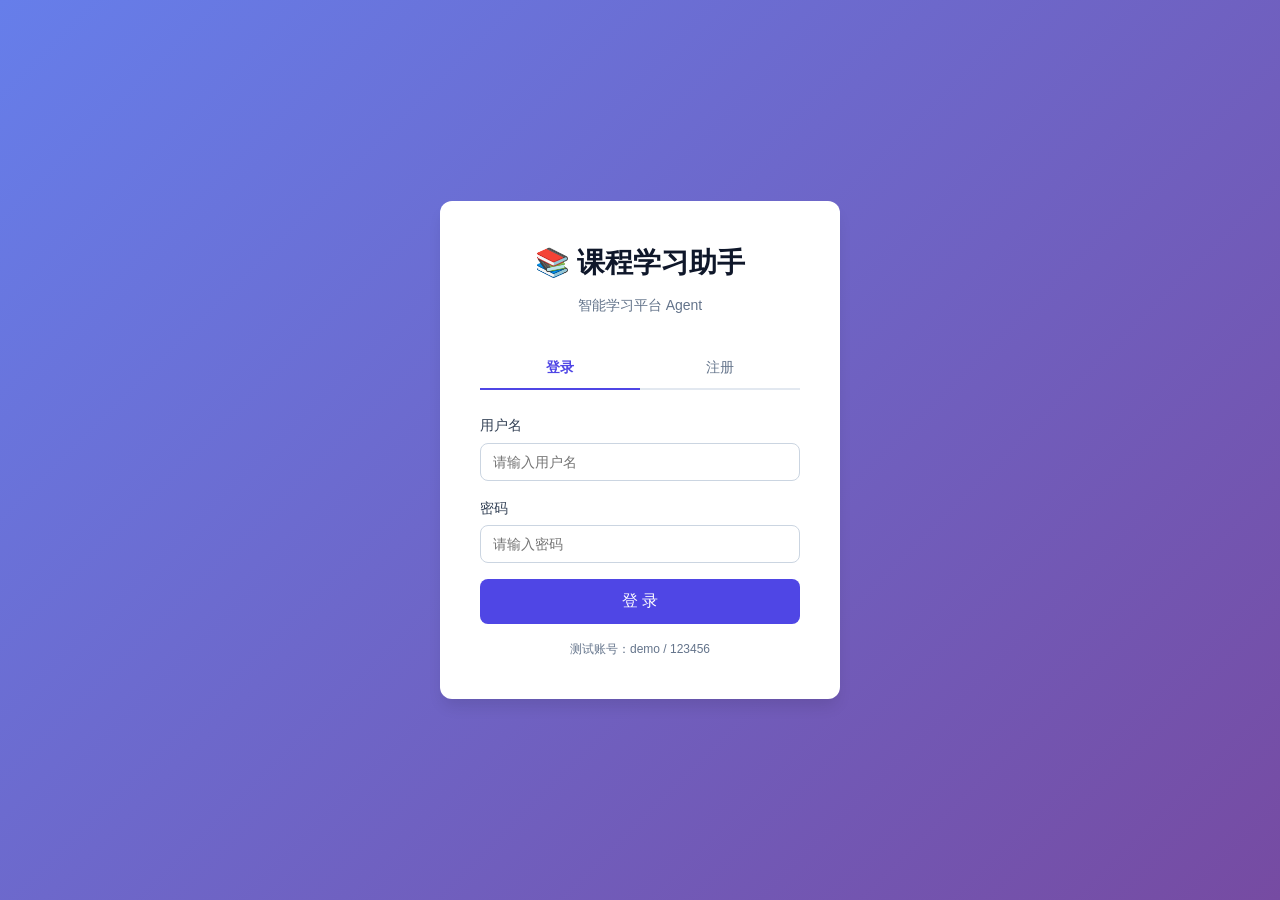
<file: frontend/index.html>
<!DOCTYPE html>
<html lang="zh-CN">
<head>
    <meta charset="UTF-8">
    <meta name="viewport" content="width=device-width, initial-scale=1.0">
    <title>课程学习助手Agent平台 - 登录</title>
    <link rel="stylesheet" href="css/style.css">
</head>
<body>
    <div class="login-page">
        <div class="login-card">
            <h1>📚 课程学习助手</h1>
            <p class="subtitle">智能学习平台 Agent</p>

            <div class="login-tabs">
                <div class="login-tab active" data-tab="login">登录</div>
                <div class="login-tab" data-tab="register">注册</div>
            </div>

            <!-- 登录表单 -->
            <form id="loginForm" class="login-form">
                <div class="form-group">
                    <label class="form-label">用户名</label>
                    <input type="text" class="form-control" id="loginUsername" placeholder="请输入用户名" required>
                </div>
                <div class="form-group">
                    <label class="form-label">密码</label>
                    <input type="password" class="form-control" id="loginPassword" placeholder="请输入密码" required>
                </div>
                <button type="submit" class="btn btn-primary btn-block btn-lg">登 录</button>
            </form>

            <!-- 注册表单 -->
            <form id="registerForm" class="login-form hidden">
                <div class="form-group">
                    <label class="form-label">用户名</label>
                    <input type="text" class="form-control" id="regUsername" placeholder="3-20个字符" required>
                </div>
                <div class="form-group">
                    <label class="form-label">邮箱</label>
                    <input type="email" class="form-control" id="regEmail" placeholder="请输入邮箱（选填）">
                </div>
                <div class="form-group">
                    <label class="form-label">密码</label>
                    <input type="password" class="form-control" id="regPassword" placeholder="至少6位" required>
                </div>
                <div class="form-group">
                    <label class="form-label">确认密码</label>
                    <input type="password" class="form-control" id="regPassword2" placeholder="再次输入密码" required>
                </div>
                <button type="submit" class="btn btn-primary btn-block btn-lg">注 册</button>
            </form>

            <p class="text-center text-muted mt-2" style="font-size:12px;">
                测试账号：demo / 123456
            </p>
        </div>
    </div>

    <script src="js/api.js"></script>
    <script src="js/utils.js"></script>
    <script>
        // 如果已登录，跳转到仪表盘
        if (localStorage.getItem('token')) {
            window.location.href = '/dashboard.html';
        }

        // 切换登录/注册
        document.querySelectorAll('.login-tab').forEach(tab => {
            tab.addEventListener('click', () => {
                document.querySelectorAll('.login-tab').forEach(t => t.classList.remove('active'));
                tab.classList.add('active');

                const tabName = tab.dataset.tab;
                document.getElementById('loginForm').classList.toggle('hidden', tabName !== 'login');
                document.getElementById('registerForm').classList.toggle('hidden', tabName !== 'register');
            });
        });

        // 登录
        document.getElementById('loginForm').addEventListener('submit', async (e) => {
            e.preventDefault();
            const username = document.getElementById('loginUsername').value.trim();
            const password = document.getElementById('loginPassword').value;

            if (!username || !password) {
                showToast('请填写完整信息', 'warning');
                return;
            }

            try {
                const result = await api.login(username, password);
                if (result.code === 200) {
                    showToast('登录成功', 'success');
                    setTimeout(() => {
                        window.location.href = '/dashboard.html';
                    }, 500);
                } else {
                    showToast(result.msg || '登录失败', 'error');
                }
            } catch (error) {
                showToast(error.message || '登录失败', 'error');
            }
        });

        // 注册
        document.getElementById('registerForm').addEventListener('submit', async (e) => {
            e.preventDefault();
            const username = document.getElementById('regUsername').value.trim();
            const email = document.getElementById('regEmail').value.trim();
            const password = document.getElementById('regPassword').value;
            const password2 = document.getElementById('regPassword2').value;

            if (!username || !password) {
                showToast('请填写完整信息', 'warning');
                return;
            }

            if (password !== password2) {
                showToast('两次密码输入不一致', 'warning');
                return;
            }

            try {
                const result = await api.register(username, password, email);
                if (result.code === 200) {
                    showToast('注册成功，请登录', 'success');
                    document.querySelector('.login-tab[data-tab="login"]').click();
                    document.getElementById('loginUsername').value = username;
                } else {
                    showToast(result.msg || '注册失败', 'error');
                }
            } catch (error) {
                showToast(error.message || '注册失败', 'error');
            }
        });
    </script>
</body>
</html>
</file>
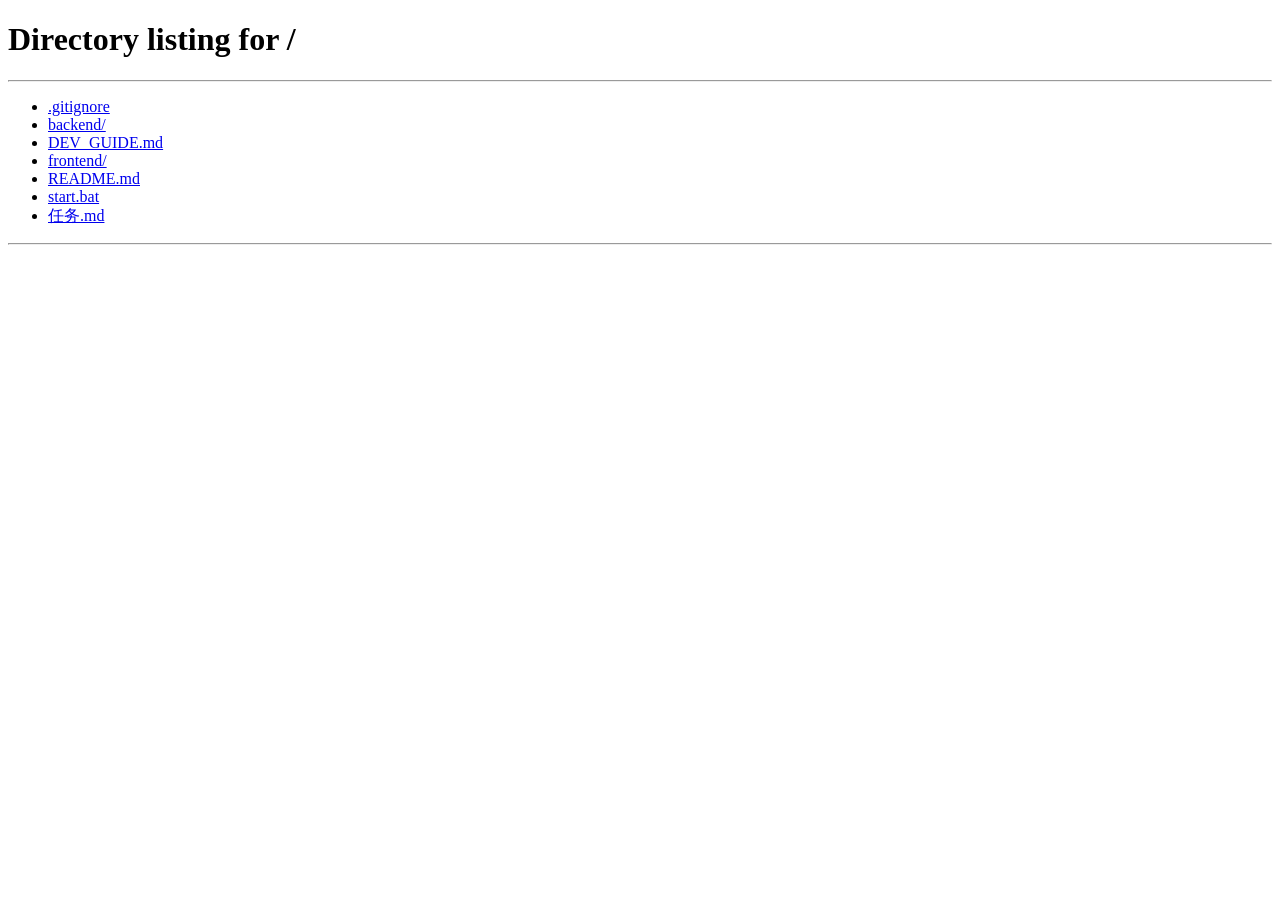
<file: frontend/ai_settings.html>
<!DOCTYPE html>
<html lang="zh-CN">
<head>
    <meta charset="UTF-8">
    <meta name="viewport" content="width=device-width, initial-scale=1.0">
    <title>AI 配置 - 课程学习助手</title>
    <link rel="stylesheet" href="css/style.css">
    <style>
        .config-page { max-width: 720px; margin: 0 auto; padding: 24px; }
        .config-page .topbar { margin-bottom: 20px; display: flex; align-items: center; justify-content: space-between; }

        .provider-card {
            border: 1px solid var(--gray-200);
            border-radius: 10px;
            padding: 16px;
            margin-bottom: 12px;
            background: #fff;
            transition: box-shadow .15s;
        }
        .provider-card:hover { box-shadow: 0 2px 8px rgba(0,0,0,.06); }

        .provider-header {
            display: flex;
            align-items: center;
            justify-content: space-between;
            margin-bottom: 12px;
        }
        .provider-header-left {
            display: flex;
            align-items: center;
            gap: 8px;
        }
        .provider-name { font-weight: 600; font-size: 15px; color: var(--gray-800); }
        .provider-type-badge {
            display: inline-block;
            font-size: 10px;
            font-weight: 600;
            padding: 1px 8px;
            border-radius: 10px;
            background: var(--gray-100);
            color: var(--gray-500);
        }
        .provider-status-dot {
            display: inline-block;
            width: 8px; height: 8px;
            border-radius: 50%;
            margin-right: 6px;
        }
        .provider-status-dot.on  { background: #22c55e; }
        .provider-status-dot.off { background: var(--gray-300); }

        .provider-fields {
            display: grid;
            grid-template-columns: 1fr 1fr;
            gap: 8px;
        }
        .provider-fields .field-full { grid-column: 1 / -1; }
        .provider-fields label {
            display: block;
            font-size: 11px;
            color: var(--gray-500);
            margin-bottom: 2px;
        }
        .provider-fields .input-wrap {
            position: relative;
        }
        .provider-fields .input-wrap .toggle-key {
            position: absolute;
            right: 6px; top: 50%;
            transform: translateY(-50%);
            background: none;
            border: none;
            cursor: pointer;
            color: var(--gray-400);
            padding: 2px 4px;
            font-size: 13px;
            line-height: 1;
        }
        .provider-fields .input-wrap .toggle-key:hover { color: var(--gray-600); }
        .provider-fields input, .provider-fields select {
            width: 100%;
            padding: 6px 10px;
            font-size: 13px;
            border: 1px solid var(--gray-200);
            border-radius: 6px;
            outline: none;
            box-sizing: border-box;
        }
        .provider-fields input:focus, .provider-fields select:focus {
            border-color: var(--primary);
            box-shadow: 0 0 0 2px rgba(79,70,229,.12);
        }

        .provider-actions {
            display: flex;
            gap: 8px;
            margin-top: 12px;
            padding-top: 10px;
            border-top: 1px solid var(--gray-100);
        }
        .test-result-box {
            margin-top: 8px;
            padding: 6px 10px;
            border-radius: 6px;
            font-size: 12px;
            display: none;
        }
        .test-result-box.success { display: block; background: #f0fdf4; color: #166534; }
        .test-result-box.error   { display: block; background: #fef2f2; color: #991b1b; }

        .save-bar {
            display: flex;
            gap: 10px;
            margin-top: 24px;
            padding: 16px 0;
        }
        @media (max-width: 600px) {
            .provider-fields { grid-template-columns: 1fr; }
            .config-page { padding: 12px; }
        }
    </style>
</head>
<body>
<div class="page-wrapper">
    <aside class="sidebar">
        <div class="sidebar-header"><h2>📚 学习助手</h2></div>
        <nav class="sidebar-nav">
            <a href="/dashboard.html" class="nav-item"><span class="icon">🏠</span> 仪表盘</a>
            <a href="/schedule.html" class="nav-item"><span class="icon">📅</span> 课表</a>
            <a href="/courses.html" class="nav-item"><span class="icon">📖</span> 课程管理</a>
            <a href="/chat.html" class="nav-item"><span class="icon">💬</span> Agent对话</a>
            <a href="/tasks.html" class="nav-item"><span class="icon">✅</span> 任务管理</a>
            <a href="/ai_settings.html" class="nav-item active"><span class="icon">🤖</span> AI 配置</a>
            <a href="/profile.html" class="nav-item"><span class="icon">👤</span> 个人中心</a>
        </nav>
        <div class="sidebar-footer">
            <button class="btn btn-outline btn-block" onclick="logout()">退出登录</button>
        </div>
    </aside>

    <main class="main-content">
        <div class="config-page">
            <div class="topbar">
                <h1>🤖 AI 配置</h1>
                <span class="badge" id="configBadge">系统默认</span>
            </div>

            <!-- 提示 -->
            <div class="card mb-3">
                <div class="card-body" style="background:#f0f4ff;border-left:4px solid var(--primary);padding:12px 16px;">
                    <p style="margin:0;font-size:13px;color:var(--gray-600);">
                        💡 在此配置您的模型参数。未配置的项将使用<strong>系统默认值</strong>。
                    </p>
                </div>
            </div>

            <!-- Provider 卡片列表 -->
            <div id="providerList"></div>

            <!-- 保存栏 -->
            <div class="save-bar">
                <button class="btn btn-primary" onclick="saveConfig()">💾 保存配置</button>
                <button class="btn btn-danger" onclick="resetConfig()">🔄 恢复默认</button>
            </div>
        </div>
    </main>
</div>

<script src="js/api.js"></script>
<script src="js/utils.js"></script>
<script>
if (!checkAuth()) throw new Error('未登录');

const PROVIDER_META = {
    chat:     { icon: '💬', label: '对话模型', desc: 'AI 对话、任务分解等核心功能', testType: 'chat' },
    embedding:{ icon: '📐', label: '嵌入模型', desc: '文档向量化与知识库检索',      testType: 'embedding' },
    vision:   { icon: '👁️', label: '识图模型', desc: 'OCR 辅助、图表识别等',         testType: 'vision' },
    doc:      { icon: '📄', label: '文档处理', desc: 'MinerU 等文档解析服务',        testType: 'doc' },
};

// 厂商预设：选择后自动填充 API 地址和默认模型
const VENDORS = {
    '':        { name: '—— 选择厂商 ——' },
    'deepseek':{ name: 'DeepSeek', chat: { url: 'https://api.deepseek.com', model: 'deepseek-chat' } },
    'openai':  { name: 'OpenAI', chat: { url: 'https://api.openai.com/v1', model: 'gpt-4o' },
                               embedding: { url: 'https://api.openai.com/v1', model: 'text-embedding-3-small' },
                               vision: { url: 'https://api.openai.com/v1', model: 'gpt-4o' } },
    'dashscope':{ name: '阿里通义千问 (DashScope)', chat: { url: 'https://dashscope.aliyuncs.com/compatible-mode/v1', model: 'qwen-plus' },
                               embedding: { url: 'https://dashscope.aliyuncs.com/compatible-mode/v1', model: 'text-embedding-v3' },
                               vision: { url: 'https://dashscope.aliyuncs.com/compatible-mode/v1', model: 'qwen-vl-max' } },
    'siliconflow':{ name: 'SiliconFlow (硅基流动)', chat: { url: 'https://api.siliconflow.cn/v1', model: 'Pro/deepseek-ai/DeepSeek-V3' },
                               embedding: { url: 'https://api.siliconflow.cn/v1', model: 'BAAI/bge-m3' },
                               vision: { url: 'https://api.siliconflow.cn/v1', model: 'deepseek-ai/deepseek-vl2' } },
    'zhipu':   { name: '智谱 (ZhiPu)', chat: { url: 'https://open.bigmodel.cn/api/paas/v4', model: 'glm-4-plus' },
                               embedding: { url: 'https://open.bigmodel.cn/api/paas/v4', model: 'embedding-3' },
                               vision: { url: 'https://open.bigmodel.cn/api/paas/v4', model: 'glm-4v-plus' } },
    'moonshot':{ name: '月之暗面 (Moonshot)', chat: { url: 'https://api.moonshot.cn/v1', model: 'moonshot-v1-8k' } },
    'deepinfra':{name: 'DeepInfra', chat: { url: 'https://api.deepinfra.com/v1/openai', model: 'meta-llama/Meta-Llama-3.1-70B-Instruct' },
                               embedding: { url: 'https://api.deepinfra.com/v1/openai', model: 'BAAI/bge-m3' } },
    'groq':    { name: 'Groq', chat: { url: 'https://api.groq.com/openai/v1', model: 'llama-3.3-70b-versatile' } },
    'together':{ name: 'Together AI', chat: { url: 'https://api.together.xyz/v1', model: 'meta-llama/Meta-Llama-3.1-70B-Instruct-Turbo' },
                               embedding: { url: 'https://api.together.xyz/v1', model: 'togethercomputer/m2-bert-80M-8k-retrieval' } },
};

// 文档处理厂商
const DOC_VENDORS = {
    '':          { name: '—— 选择服务商 ——' },
    'mineru':    { name: 'MinerU 官方', url: 'https://mineru.net', model: 'vlm' },
    'mineru-cn': { name: 'MinerU 中文站', url: 'https://mineru.com.cn', model: 'vlm' },
};

let providers = [];
let showKeys = {};

function getVendorsForType(type) {
    if (type === 'doc') return DOC_VENDORS;
    return VENDORS;
}

function renderProviders() {
    const container = document.getElementById('providerList');
    container.innerHTML = providers.map(p => {
        const meta = PROVIDER_META[p.type] || {};
        const vendors = getVendorsForType(p.type);
        const vendorOptions = Object.entries(vendors).map(([k, v]) =>
            `<option value="${k}" ${p.vendor === k ? 'selected' : ''}>${v.name}</option>`
        ).join('');
        return `
        <div class="provider-card">
            <div class="provider-header">
                <div class="provider-header-left">
                    <span class="provider-status-dot ${p.enabled !== false ? 'on' : 'off'}"></span>
                    <span class="provider-name">${meta.icon || ''} ${meta.label || p.type}</span>
                    <span class="provider-type-badge">${p.type}</span>
                </div>
                <label style="font-size:12px;color:var(--gray-500);display:flex;align-items:center;gap:4px;cursor:pointer;">
                    <input type="checkbox" ${p.enabled !== false ? 'checked' : ''}
                           onchange="toggleProvider('${p.id}', this.checked)">
                    启用
                </label>
            </div>
            <p style="margin:0 0 10px;font-size:12px;color:var(--gray-500);">${meta.desc || ''}</p>
            <div class="provider-fields">
                <div class="field-full">
                    <label>厂商</label>
                    <select onchange="selectVendor('${p.id}', this.value)">
                        ${vendorOptions}
                    </select>
                </div>
                <div class="field-full">
                    <label>API Key</label>
                    <div class="input-wrap">
                        <input type="${showKeys[p.id] ? 'text' : 'password'}"
                               value="${escapeHtml(p.api_key || '')}"
                               oninput="updateField('${p.id}', 'api_key', this.value)"
                               placeholder="sk-...">
                        <button class="toggle-key" onclick="toggleKey('${p.id}')">${showKeys[p.id] ? '🙈' : '👁️'}</button>
                    </div>
                </div>
                <div>
                    <label>API 地址</label>
                    <input type="url" value="${escapeHtml(p.api_url || '')}"
                           oninput="updateField('${p.id}', 'api_url', this.value)"
                           placeholder="https://api.deepseek.com">
                </div>
                <div>
                    <label>模型</label>
                    <input type="text" value="${escapeHtml(p.model || '')}"
                           oninput="updateField('${p.id}', 'model', this.value)"
                           placeholder="deepseek-chat">
                </div>
            </div>
            <div class="provider-actions">
                <button class="btn btn-outline btn-sm" onclick="testProvider('${p.id}')">🔗 测试连接</button>
            </div>
            <div class="test-result-box" id="testResult_${p.id}"></div>
        </div>`;
    }).join('');
}

function toggleProvider(id, enabled) {
    const p = providers.find(x => x.id === id);
    if (p) { p.enabled = enabled; }
}
function toggleKey(id) { showKeys[id] = !showKeys[id]; renderProviders(); }
function updateField(id, field, value) {
    const p = providers.find(x => x.id === id);
    if (p) { p[field] = value; }
}

function selectVendor(id, vendorKey) {
    const p = providers.find(x => x.id === id);
    if (!p) return;
    p.vendor = vendorKey;
    const vendors = getVendorsForType(p.type);
    const preset = vendors[vendorKey];
    if (preset && preset.url !== undefined) {
        p.api_url = preset.url || '';
        p.model = preset.model || '';
    } else if (preset && preset[p.type]) {
        p.api_url = preset[p.type].url || '';
        p.model = preset[p.type].model || '';
    }
    renderProviders();
}

async function loadConfig() {
    try {
        const resp = await api.get('/ai-config/');
        providers = resp.data.providers || [];
        const badge = document.getElementById('configBadge');
        badge.textContent = resp.data.is_custom ? '自定义' : '系统默认';
        badge.className = 'badge ' + (resp.data.is_custom ? 'badge-success' : 'badge-info');
        renderProviders();
    } catch (e) {
        showToast('加载配置失败: ' + e.message, 'error');
    }
}

async function saveConfig() {
    const data = { providers: providers.map(p => ({...p})) };
    try {
        await api.put('/ai-config/', data);
        showToast('配置已保存', 'success');
        await loadConfig();
    } catch (e) {
        showToast('保存失败: ' + e.message, 'error');
    }
}

async function testProvider(id) {
    const p = providers.find(x => x.id === id);
    if (!p) return;
    if (!p.api_key) { showToast('请先填写 API Key', 'warning'); return; }

    const box = document.getElementById('testResult_' + id);
    box.className = 'test-result-box';
    box.textContent = '⏳ 测试中...';
    box.style.display = 'block';

    try {
        const resp = await api.post('/ai-config/test', {
            type: p.type,
            api_url: p.api_url,
            api_key: p.api_key,
            model: p.model,
        });
        box.className = 'test-result-box success';
        box.textContent = '✅ ' + (resp.data?.message || '连接成功');
    } catch (e) {
        box.className = 'test-result-box error';
        box.textContent = '❌ ' + (e.message || '测试失败');
    }
}

async function resetConfig() {
    if (!confirm('确定恢复系统默认配置？自定义设置将被清除。')) return;
    try {
        await api.delete('/ai-config/');
        showToast('已恢复默认', 'success');
        await loadConfig();
    } catch (e) {
        showToast('重置失败: ' + e.message, 'error');
    }
}

function logout() { api.logout(); }
loadConfig();
</script>
</body>
</html>
</file>
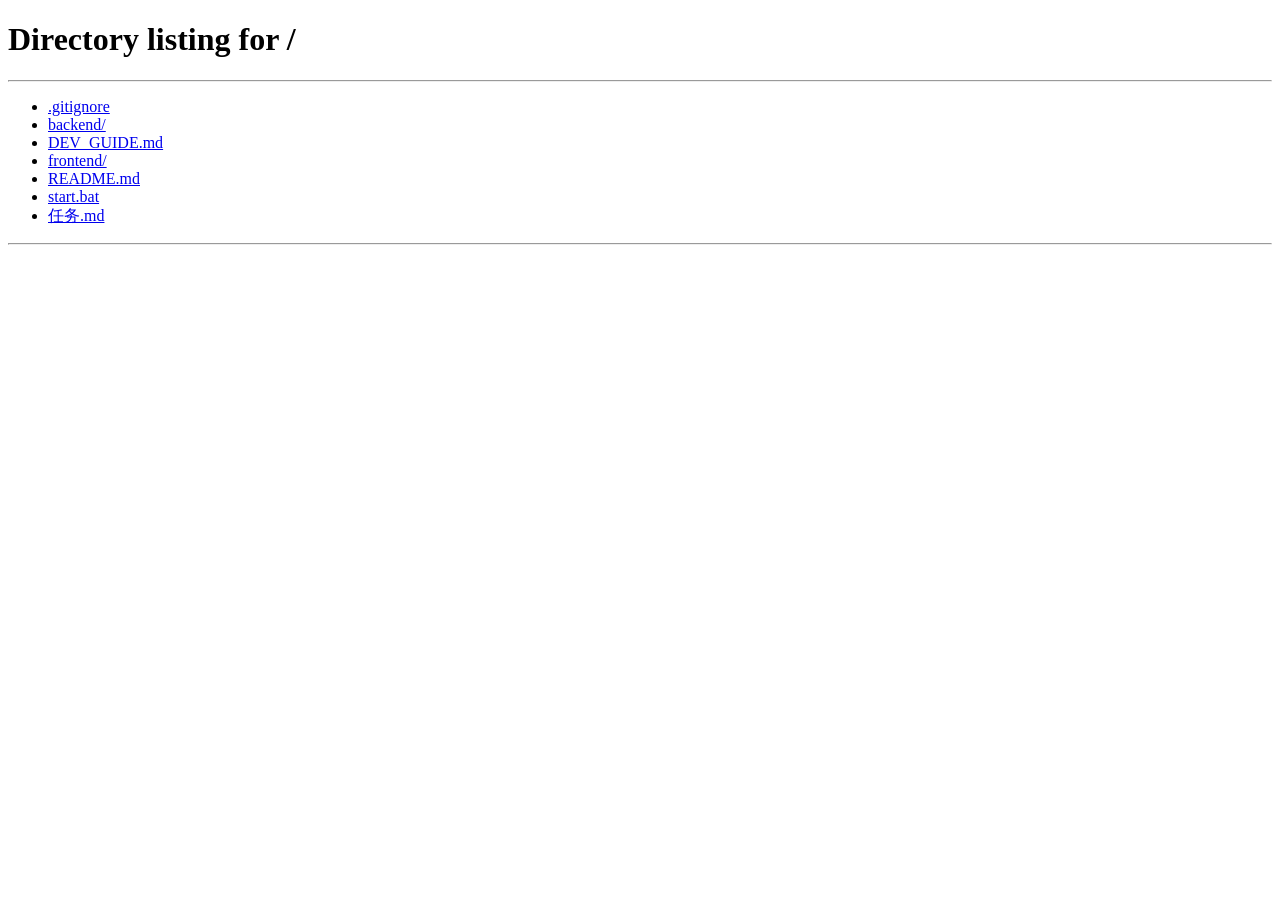
<file: frontend/chat.html>
<!DOCTYPE html>
<html lang="zh-CN">
<head>
    <meta charset="UTF-8">
    <meta name="viewport" content="width=device-width, initial-scale=1.0">
    <title>Agent对话 - 课程学习助手</title>
    <link rel="stylesheet" href="css/style.css">
</head>
<body>
    <div class="page-wrapper">
        <!-- 全局侧边栏 -->
        <aside class="sidebar">
            <div class="sidebar-header">
                <h2>📚 学习助手</h2>
            </div>
            <nav class="sidebar-nav">
                <a href="/dashboard.html" class="nav-item">
                    <span class="icon">🏠</span> 仪表盘                </a>
                <a href="/schedule.html" class="nav-item">
                    <span class="icon">📅</span> 课表                </a>
                <a href="/courses.html" class="nav-item">
                    <span class="icon">📖</span> 课程管理                </a>
                <a href="/chat.html" class="nav-item active">
                    <span class="icon">💬</span> Agent对话                </a>
                <a href="/tasks.html" class="nav-item">
                    <span class="icon">✅</span> 任务管理                </a>
                <a href="/ai_settings.html" class="nav-item">
                    <span class="icon">🤖</span> AI 配置
                </a>
                <a href="/profile.html" class="nav-item">
                    <span class="icon">👤</span> 个人中心                </a>
            </nav>
            <div class="sidebar-footer">
                <button class="btn btn-outline btn-block" onclick="logout()">退出登录</button>
            </div>
        </aside>

        <!-- 主内容 -->
        <main class="main-content" style="padding:0; display:flex; flex-direction:column;">

            <!-- 顶部栏 -->
            <div class="chat-topbar">
                <div class="chat-topbar-left">
                    <button class="chat-icon-btn" id="toggleSidebarBtn" onclick="toggleConvSidebar()" title="切换对话列表">
                        <svg width="18" height="18" viewBox="0 0 24 24" fill="none" stroke="currentColor" stroke-width="2" stroke-linecap="round" stroke-linejoin="round"><rect x="3" y="3" width="18" height="18" rx="2"/><line x1="9" y1="3" x2="9" y2="21"/></svg>
                    </button>
                    <span class="chat-topbar-title" id="topbarTitle">Agent 对话</span>
                </div>
                <div class="chat-topbar-right">
                    <select class="form-control course-select-mini" id="courseSelect" onchange="switchCourse()">
                        <option value="">通用对话</option>
                    </select>
                </div>
            </div>

            <!-- 聊天主体区 -->
            <div class="chat-body">

                <!-- 对话列表侧栏 -->
                <div class="conv-sidebar" id="convSidebar">
                    <div class="conv-sidebar-header">
                        <span>历史对话</span>
                        <button class="chat-icon-btn" onclick="newChat()" title="新建对话">
                            <svg width="16" height="16" viewBox="0 0 24 24" fill="none" stroke="currentColor" stroke-width="2" stroke-linecap="round" stroke-linejoin="round"><line x1="12" y1="5" x2="12" y2="19"/><line x1="5" y1="12" x2="19" y2="12"/></svg>
                        </button>
                    </div>
                    <div class="conv-list" id="convList">
                        <div class="conv-empty">暂无对话</div>
                    </div>
                </div>

                <!-- 聊天主区域 -->
                <div class="chat-main-area">

                    <!-- 欢迎屏 -->
                    <div class="chat-welcome" id="chatWelcome">
                        <div class="welcome-icon">💬</div>
                        <h2 class="welcome-title">课程学习助手</h2>
                        <p class="welcome-desc">选择课程并开始对话，AI 助手将为你提供专属答疑。你也可以上传文件（图片、PDF、Word）作为上下文。</p>
                        <div class="welcome-suggestions" id="welcomeSuggestions">
                            <button class="suggestion-card" onclick="handleSuggestion('帮我梳理这门课程的核心知识框架')">
                                <span class="suggestion-icon">💡</span>
                                <span class="suggestion-text">帮我梳理核心知识框架</span>
                            </button>
                            <button class="suggestion-card" onclick="handleSuggestion('这个知识点怎么理解和记忆？')">
                                <span class="suggestion-icon">🧠</span>
                                <span class="suggestion-text">知识点理解与记忆方法</span>
                            </button>
                            <button class="suggestion-card" onclick="handleSuggestion('帮我总结这门课程的重点内容')">
                                <span class="suggestion-icon">📝</span>
                                <span class="suggestion-text">总结课程重点内容</span>
                            </button>
                            <button class="suggestion-card" onclick="handleSuggestion('给我出几道练习题检验学习效果')">
                                <span class="suggestion-icon">🎯</span>
                                <span class="suggestion-text">出练习题检验效果</span>
                            </button>
                        </div>
                    </div>

                    <!-- 消息列表 -->
                    <div class="chat-messages-v2 hidden" id="chatMessages">
                        <!-- 动态插入消息 -->
                        <div class="chat-scroll-anchor" id="scrollAnchor"></div>
                    </div>

                    <!-- 临时文件栏 -->
                    <div class="temp-file-bar-v2 hidden" id="tempFileBar">
                        <span class="temp-file-label">📎 附件：</span>
                        <div class="temp-file-list" id="tempFileList"></div>
                        <button class="chat-icon-btn chat-icon-btn--sm" onclick="clearTempFiles()" title="清除所有附件">
                            <svg width="14" height="14" viewBox="0 0 24 24" fill="none" stroke="currentColor" stroke-width="2" stroke-linecap="round" stroke-linejoin="round"><line x1="18" y1="6" x2="6" y2="18"/><line x1="6" y1="6" x2="18" y2="18"/></svg>
                        </button>
                    </div>

                    <!-- 输入区 (Composer) -->
                    <div class="chat-composer" id="chatComposer"
                         ondrop="handleComposerDrop(event)"
                         ondragover="event.preventDefault(); event.dataTransfer.dropEffect='copy';">
                        <!-- 附件预览行 -->
                        <div class="composer-attachments hidden" id="composerAttachments"></div>
                        <div class="composer-row">
                            <!-- 工具按钮 -->
                            <div class="composer-tools">
                                <label class="chat-icon-btn" for="tempFileInput" title="上传附件（图片/PDF/Word等）">
                                    <svg width="18" height="18" viewBox="0 0 24 24" fill="none" stroke="currentColor" stroke-width="2" stroke-linecap="round" stroke-linejoin="round"><path d="M21.44 11.05l-9.19 9.19a6 6 0 0 1-8.49-8.49l9.19-9.19a4 4 0 0 1 5.66 5.66l-9.2 9.19a2 2 0 0 1-2.83-2.83l8.49-8.48"/></svg>
                                </label>
                                <input type="file" id="tempFileInput" style="display:none"
                                    accept=".pdf,.doc,.docx,.ppt,.pptx,.xls,.xlsx,.txt,.jpg,.jpeg,.png,.gif"
                                    onchange="handleTempFileUpload(this)" multiple>
                                <!-- 知识库选择按钮 -->
                                <div class="kb-selector-wrapper">
                                    <button class="kb-selector-btn" id="kbSelectorBtn" onclick="toggleKbMenu(event)" title="选择引用知识库">
                                        <svg width="16" height="16" viewBox="0 0 24 24" fill="none" stroke="currentColor" stroke-width="2" stroke-linecap="round" stroke-linejoin="round"><path d="M4 19.5A2.5 2.5 0 0 1 6.5 17H20"/><path d="M6.5 2H20v20H6.5A2.5 2.5 0 0 1 4 19.5v-15A2.5 2.5 0 0 1 6.5 2z"/></svg>
                                        <span class="kb-selector-label" id="kbLabel">不引用</span>
                                    </button>
                                    <div class="kb-dropdown hidden" id="kbDropdown">
                                        <div class="kb-dropdown-item active" data-kb-id="" onclick="selectKb('', '不引用')">
                                            <span class="kb-item-icon">🚫</span> 不引用知识库
                                        </div>
                                        <div class="kb-dropdown-divider"></div>
                                        <div id="kbDropdownList"><!-- 动态填充课程列表 --></div>
                                    </div>
                                </div>
                            </div>
                            <!-- 文本输入 -->
                            <textarea class="composer-textarea" id="chatInput"
                                placeholder="输入你的问题... (Shift+Enter 换行)"
                                rows="1"
                                onkeydown="handleInputKey(event)"
                                oninput="autoResizeTextarea(this)"
                                onpaste="handleComposerPaste(event)"></textarea>
                            <!-- 发送 / 停止 -->
                            <button class="composer-send-btn" id="sendBtn" onclick="sendMessage()" title="发送">
                                <svg width="18" height="18" viewBox="0 0 24 24" fill="none" stroke="currentColor" stroke-width="2" stroke-linecap="round" stroke-linejoin="round"><line x1="22" y1="2" x2="11" y2="13"/><polygon points="22 2 15 22 11 13 2 9 22 2"/></svg>
                            </button>
                            <button class="composer-stop-btn hidden" id="stopBtn" onclick="stopStreaming()" title="停止生成">
                                <svg width="16" height="16" viewBox="0 0 24 24" fill="currentColor"><rect x="6" y="6" width="12" height="12" rx="2"/></svg>
                            </button>
                        </div>
                    </div>
                </div>
            </div>
        </main>
    </div>

    <script src="js/api.js"></script>
    <script src="js/utils.js"></script>
    <script>
    /* ================================================================
     *  chat.html — 对话页面
     * ================================================================ */

    if (!checkAuth()) throw new Error('未登录');

    // ========== 全局状态 ==========
    const ChatState = {
        conversations: [],
        activeConversationId: null,
        isStreaming: false,         // boolean
        currentCourseId: getUrlParam('course_id') || '',
        courses: [],
    };

    // ========== 流式状态 ==========
    let currentStreamController = null;
    let tempFileSessionId = null;
    let tempFiles = [];             // [{file_id, filename, file_type, file_size, status, preview}]

    // ========== 知识库选择状态 ==========
    let selectedKbCourseId;    // undefined=未选(纯AI对话) / ''=不引用 / <id>=指定课程知识库

    // 流式渲染优化 (rAF 批处理 + 稳定内容缓存)
    let streamRafId = null;
    let pendingStreamText = null;
    let lastStableHtml = '';
    let lastStableBoundary = -1;

    // ========== 对话侧栏切换 ==========
    function toggleConvSidebar() {
        const sidebar = document.getElementById('convSidebar');
        sidebar.classList.toggle('collapsed');
    }

    // ========== 课程加载与切换 ==========
    async function loadCourses() {
        try {
            const result = await api.getCourses();
            ChatState.courses = result.data || [];
            const select = document.getElementById('courseSelect');
            select.innerHTML = '<option value="">通用对话</option>' +
                ChatState.courses.map(c => `<option value="${c.id}">${c.name}</option>`).join('');
            if (ChatState.currentCourseId) select.value = ChatState.currentCourseId;
        } catch (e) {
            console.error('加载课程失败', e);
        }
    }

    function switchCourse() {
        clearTempFiles(true);
        ChatState.currentCourseId = document.getElementById('courseSelect').value;
        ChatState.activeConversationId = null;
        loadConversations();
        showWelcomeScreen();
    }

    // ========== 对话列表 ==========
    async function loadConversations() {
        try {
            const result = await api.getConversations(ChatState.currentCourseId || undefined);
            ChatState.conversations = result.data || [];
            renderConvList();

            // 仅在没有活跃对话且未在流式传输时自动选中
            if (ChatState.conversations.length && !ChatState.activeConversationId && !ChatState.isStreaming) {
                selectConversation(ChatState.conversations[0].id);
            }
        } catch (e) {
            showToast('加载对话列表失败', 'error');
        }
    }

    function renderConvList() {
        const container = document.getElementById('convList');
        if (!ChatState.conversations.length) {
            container.innerHTML = '<div class="conv-empty">暂无对话</div>';
            return;
        }
        container.innerHTML = ChatState.conversations.map(conv => {
            const isActive = conv.id == ChatState.activeConversationId;
            return `
                <div class="conv-item ${isActive ? 'active' : ''}"
                     onclick="selectConversation(${conv.id})" data-conv-id="${conv.id}">
                    <span class="conv-item-icon">💬</span>
                    <span class="conv-item-title">${escapeHtml(conv.title || '新对话')}</span>
                    <button class="conv-item-delete" onclick="event.stopPropagation(); deleteConversation(${conv.id})" title="删除">
                        <svg width="12" height="12" viewBox="0 0 24 24" fill="none" stroke="currentColor" stroke-width="2"><line x1="18" y1="6" x2="6" y2="18"/><line x1="6" y1="6" x2="18" y2="18"/></svg>
                    </button>
                </div>`;
        }).join('');
    }

    function getActiveConversation() {
        return ChatState.conversations.find(c => c.id == ChatState.activeConversationId);
    }

    async function selectConversation(convId) {
        // 流式传输中不允许切换，防止 stream 回调写入错误的 DOM
        if (ChatState.isStreaming) return;
        // 切换对话时清空上一个对话的临时文件上下文
        clearTempFiles(true);
        ChatState.activeConversationId = convId;
        renderConvList();
        updateTopbarTitle();
        await loadMessages();
    }

    async function newChat() {
        clearTempFiles(true);
        try {
            const result = await api.createConversation(ChatState.currentCourseId || null, '新对话');
            ChatState.activeConversationId = result.data.id;
            await loadConversations();
            showWelcomeScreen();
            document.getElementById('chatInput').focus();
        } catch (e) {
            showToast('创建对话失败', 'error');
        }
    }

    async function deleteConversation(convId) {
        if (!confirm('确定删除这个对话吗？')) return;
        try {
            await api.deleteConversation(convId);
            ChatState.conversations = ChatState.conversations.filter(c => c.id != convId);
            if (ChatState.activeConversationId == convId) {
                clearTempFiles(true);
                ChatState.activeConversationId = null;
                showWelcomeScreen();
            }
            renderConvList();
            updateTopbarTitle();
            showToast('对话已删除', 'info');
        } catch (e) {
            showToast('删除失败', 'error');
        }
    }

    function updateTopbarTitle() {
        const conv = getActiveConversation();
        document.getElementById('topbarTitle').textContent = conv ? (conv.title || '新对话') : 'Agent 对话';
    }

    // ========== 欢迎屏 / 消息列表切换 ==========
    function showWelcomeScreen() {
        document.getElementById('chatWelcome').classList.remove('hidden');
        document.getElementById('chatMessages').classList.add('hidden');
    }

    function showMessagesArea() {
        document.getElementById('chatWelcome').classList.add('hidden');
        document.getElementById('chatMessages').classList.remove('hidden');
    }

    // ========== 消息加载与渲染 ==========
    async function loadMessages() {
        if (!ChatState.activeConversationId) return;
        // 记录发起请求时的对话 ID，防止竞态：
        // newChat() → loadConversations() → selectConversation(old) → loadMessages()
        // 如果在 await 期间用户切到了新对话，这次加载应丢弃
        const requestedConvId = ChatState.activeConversationId;
        try {
            const result = await api.getMessages(requestedConvId);
            // await 返回后检查：对话是否已被切换？
            if (ChatState.activeConversationId != requestedConvId) return;
            const messages = result.data || [];
            renderMessages(messages);
        } catch (e) {
            if (ChatState.activeConversationId != requestedConvId) return;
            showToast('加载消息失败', 'error');
        }
    }

    function renderMessages(messages) {
        const container = document.getElementById('chatMessages');

        if (!messages.length) {
            showWelcomeScreen();
            return;
        }

        showMessagesArea();

        // 清空（保留 scroll anchor）
        const anchor = document.getElementById('scrollAnchor');
        container.innerHTML = '';

        messages.forEach(msg => {
            container.appendChild(createMessageElement(msg));
        });

        container.appendChild(anchor);
        scrollToBottom();
    }

    /**
     * 创建单条消息 DOM
     */
    function createMessageElement(msg) {
        const isUser = msg.role === 'user';
        const div = document.createElement('div');
        div.className = `msg-v2 ${isUser ? 'msg-user' : 'msg-assistant'}`;

        // 头像
        const avatar = document.createElement('div');
        avatar.className = `msg-avatar ${isUser ? 'msg-avatar-user' : 'msg-avatar-ai'}`;
        avatar.textContent = isUser ? '👤' : '🤖';

        // 内容容器
        const content = document.createElement('div');
        content.className = 'msg-body';

        // 附件展示
        if (msg.references && msg.references.length > 0 && !isUser) {
            const refsDiv = document.createElement('div');
            refsDiv.className = 'msg-refs';
            const courseRefs = msg.references.filter(r => r.source !== 'temp_file');
            const tempRefs = msg.references.filter(r => r.source === 'temp_file');
            let refHtml = '';
            if (courseRefs.length) {
                refHtml += '📚 ' + courseRefs.map(r => {
                    const name = r.doc_name || `文档${r.document_id || ''}`;
                    return `<span title="${escapeHtml(name)}" style="cursor:help;">[${r.num || '?'}] ${escapeHtml(name)}</span>`;
                }).join('、');
            }
            if (tempRefs.length) refHtml += ' <span class="temp-file-badge">临时文件</span>';
            refsDiv.innerHTML = refHtml;
            content.appendChild(refsDiv);
        }

        // 气泡
        const bubble = document.createElement('div');
        bubble.className = `msg-bubble ${isUser ? 'msg-bubble-user' : 'msg-bubble-ai'}`;
        if (isUser) {
            const p = document.createElement('p');
            p.style.whiteSpace = 'pre-wrap';
            p.textContent = msg.content;
            bubble.appendChild(p);
        } else {
            bubble.innerHTML = renderMarkdown(msg.content || '');
        }
        content.appendChild(bubble);

        // 时间戳
        const time = document.createElement('span');
        time.className = 'msg-time';
        time.textContent = formatMessageTime(msg.created_at);
        content.appendChild(time);

        div.appendChild(avatar);
        div.appendChild(content);
        return div;
    }

    function formatMessageTime(dateStr) {
        if (!dateStr) return '';
        const d = new Date(dateStr);
        return d.toLocaleTimeString([], { hour: '2-digit', minute: '2-digit' });
    }

    function scrollToBottom() {
        const anchor = document.getElementById('scrollAnchor');
        if (anchor) anchor.scrollIntoView({ behavior: 'smooth' });
    }

    // ========== 发送消息 ==========
    async function sendMessage() {
        const input = document.getElementById('chatInput');
        const content = input.value.trim();
        if (!content && tempFiles.length === 0) return;
        if (ChatState.isStreaming) return;

        // 确保有活跃对话
        if (!ChatState.activeConversationId) {
            try {
                const title = content ? content.slice(0, 50) : '新对话';
                const result = await api.createConversation(ChatState.currentCourseId || null, title);
                ChatState.activeConversationId = result.data.id;
                await loadConversations();
            } catch (e) {
                showToast('创建对话失败', 'error');
                return;
            }
        }

        // 清空输入
        input.value = '';
        input.style.height = 'auto';

        // 清空消息区旧消息：仅从欢迎页首次发送时清空
        const container = document.getElementById('chatMessages');
        const fromWelcome = !document.getElementById('chatWelcome').classList.contains('hidden');
        if (fromWelcome) {
            container.innerHTML = '<div class="chat-scroll-anchor" id="scrollAnchor"></div>';
        }
        showMessagesArea();

        // 快照当前对话 ID — 流式回调中使用此值，防止竞态
        const streamConvId = ChatState.activeConversationId;

        // 插入用户消息气泡
        const userMsgEl = createMessageElement({
            role: 'user',
            content: content,
            references: [],
            created_at: new Date().toISOString()
        });

        // 插入 AI 占位气泡 (带加载动画)
        const aiMsgId = 'msg-streaming-' + Date.now();
        const aiMsgEl = document.createElement('div');
        aiMsgEl.className = 'msg-v2 msg-assistant';
        aiMsgEl.id = aiMsgId;
        aiMsgEl.innerHTML = `
            <div class="msg-avatar msg-avatar-ai">🤖</div>
            <div class="msg-body">
                <div class="msg-bubble msg-bubble-ai">
                    <div class="streaming-dots">
                        <span class="dot"></span>
                        <span class="dot"></span>
                        <span class="dot"></span>
                    </div>
                    <div class="tool-status hidden" id="${aiMsgId}-tool">
                        <span class="tool-status-icon">🔍</span>
                        <span class="tool-status-text">搜索知识库...</span>
                    </div>
                </div>
                <div class="msg-refs hidden" id="${aiMsgId}-refs"></div>
                <span class="msg-time">${formatMessageTime(new Date().toISOString())}</span>
            </div>`;

        // 在 scroll anchor 前插入
        const anchor = document.getElementById('scrollAnchor');
        container.insertBefore(userMsgEl, anchor);
        container.insertBefore(aiMsgEl, anchor);
        scrollToBottom();

        // 切换按钮状态
        setStreamingUI(true);

        const bubble = aiMsgEl.querySelector('.msg-bubble');
        const refsEl = document.getElementById(`${aiMsgId}-refs`);

        // 工具状态 UI 元素
        const toolStatus = document.getElementById(`${aiMsgId}-tool`);
        const toolText = toolStatus ? toolStatus.querySelector('.tool-status-text') : null;

        // 调用 SSE 流式 API（第4参数 = 工具事件回调）
        currentStreamController = api.streamMessage(
            streamConvId, content, tempFileSessionId, selectedKbCourseId,

            // onChunk — rAF 批处理渲染
            (delta, fullText) => {
                // 隐藏工具状态（开始出文字了）
                if (toolStatus && !toolStatus.classList.contains('hidden')) {
                    toolStatus.classList.add('hidden');
                }
                scheduleStreamUpdate(bubble, fullText, container);
            },

            // onDone — 最终渲染
            (fullText, citations, interrupted) => {
                if (streamRafId) { cancelAnimationFrame(streamRafId); streamRafId = null; }
                const finalText = fullText || pendingStreamText || '';
                pendingStreamText = null;
                lastStableHtml = '';
                lastStableBoundary = -1;

                // 替换 streaming dots 为最终 markdown
                bubble.innerHTML = renderMarkdown(finalText);

                // 初始化 inline 引用可点击交互
                initCitationClicks(bubble);

                // 显示引用来源 — 知识库文件来源卡片
                if (citations && citations.length) {
                    const courseRefs = citations.filter(c => c.source !== 'temp_file');
                    const tempRefs = citations.filter(c => c.source === 'temp_file');
                    let refHtml = '';

                    if (courseRefs.length) {
                        refHtml += '<div class="msg-refs-header">'
                            + '<span class="kb-icon">📖</span> 知识库来源'
                            + '</div>'
                            + '<div class="msg-refs-list">'
                            + courseRefs.map(r => {
                                const name = r.doc_name || `文档${r.document_id || ''}`;
                                const heading = r.heading_path
                                    ? ` <span class="ref-heading">› ${escapeHtml(r.heading_path)}</span>`
                                    : '';
                                return `<span class="msg-refs-item" data-ref-num="${r.num}">`
                                    + `<span class="ref-num">${r.num}</span>`
                                    + `<span class="ref-name" title="${escapeHtml(name)}">${escapeHtml(name)}</span>`
                                    + heading
                                    + `</span>`;
                            }).join('') + '</div>';
                    }

                    if (tempRefs.length) {
                        refHtml += '<span class="temp-file-badge" style="margin:4px 8px;">📎 临时文件</span>';
                    }

                    refsEl.innerHTML = refHtml;
                    refsEl.classList.remove('hidden');
                }

                if (interrupted) showToast('生成已停止', 'warning');

                setStreamingUI(false);
                currentStreamController = null;
            },

            // onError
            (error) => {
                if (streamRafId) { cancelAnimationFrame(streamRafId); streamRafId = null; }
                pendingStreamText = null;
                lastStableHtml = '';
                lastStableBoundary = -1;
                if (toolStatus) toolStatus.classList.add('hidden');

                bubble.innerHTML = '<em style="color:var(--gray-500)">AI 服务暂时不可用: ' + escapeHtml(error.message) + '</em>';
                setStreamingUI(false);
                currentStreamController = null;
                showToast('发送失败: ' + error.message, 'error');
            },
            // 工具事件回调（仿 cherry-studio tool calling UI）
            {
                onToolCallStart: (tool, args) => {
                    if (!toolStatus || !toolText) return;
                    toolText.textContent = '搜索知识库...';
                    toolStatus.className = 'tool-status';
                    // 隐藏 loading dots（还没出文字）
                    const dots = bubble.querySelector('.streaming-dots');
                    if (dots) dots.style.display = 'none';
                },
                onToolCallEnd: (tool, resultCount) => {
                    if (!toolStatus || !toolText) return;
                    const foundText = resultCount > 0
                        ? '📚 找到 ' + resultCount + ' 条参考资料'
                        : '📚 未找到相关结果';
                    toolText.textContent = foundText;
                    // 显示一会儿后隐藏
                    setTimeout(() => {
                        toolStatus.classList.add('hidden');
                        const dots = bubble.querySelector('.streaming-dots');
                        if (dots) dots.style.display = '';
                    }, 2000);
                },
            }
        );
    }

    function stopStreaming() {
        if (currentStreamController) {
            currentStreamController.abort();
            if (ChatState.activeConversationId) {
                api.interruptStream(ChatState.activeConversationId).catch(() => {});
            }
            currentStreamController = null;
        }
    }

    function setStreamingUI(streaming) {
        ChatState.isStreaming = streaming;
        const sendBtn = document.getElementById('sendBtn');
        const stopBtn = document.getElementById('stopBtn');
        if (streaming) {
            sendBtn.classList.add('hidden');
            stopBtn.classList.remove('hidden');
        } else {
            sendBtn.classList.remove('hidden');
            stopBtn.classList.add('hidden');
        }
    }

    // ========== 流式渲染优化 (rAF + 段落缓存) ==========
    function scheduleStreamUpdate(bubble, fullText, container) {
        pendingStreamText = fullText;
        if (!streamRafId) {
            streamRafId = requestAnimationFrame(() => {
                streamRafId = null;
                if (pendingStreamText !== null) {
                    performStreamUpdate(bubble, pendingStreamText, container);
                    pendingStreamText = null;
                }
            });
        }
    }

    function performStreamUpdate(bubble, text, container) {
        // 按段落边界(\n\n)分割，缓存已完成段落的 HTML
        const boundary = text.lastIndexOf('\n\n');
        let newHtml;
        if (boundary > 0 && boundary !== lastStableBoundary) {
            const stableRaw = text.slice(0, boundary);
            const tailRaw = text.slice(boundary);
            lastStableHtml = renderMarkdown(stableRaw);
            lastStableBoundary = boundary;
            newHtml = lastStableHtml + renderMarkdown(tailRaw);
        } else if (boundary > 0 && boundary === lastStableBoundary) {
            const tailRaw = text.slice(boundary);
            newHtml = lastStableHtml + renderMarkdown(tailRaw);
        } else {
            newHtml = renderMarkdown(text);
        }
        // 追加流式光标
        bubble.innerHTML = newHtml + '<span class="streaming-cursor-v2"></span>';
        scrollToBottom();
    }

    // ========== 知识库选择器 ==========
    function populateKbDropdown() {
        const listEl = document.getElementById('kbDropdownList');
        // 只显示已启用知识库的课程
        const kbCourses = (ChatState.courses || []).filter(c => c.kb_enabled);
        if (!kbCourses.length) {
            listEl.innerHTML = '<div class="kb-dropdown-empty">暂无启用的知识库<br><span style="font-size:12px;color:var(--gray-400);">请先在「知识库」页面中启用</span></div>';
            return;
        }
        listEl.innerHTML = kbCourses.map(c => `
            <div class="kb-dropdown-item ${selectedKbCourseId == c.id ? 'active' : ''}"
                 data-kb-id="${c.id}"
                 onclick="selectKb('${c.id}', '${escapeHtml(c.name)}')">
                <span class="kb-item-icon">📖</span> ${escapeHtml(c.name)}
            </div>
        `).join('');
    }

    function toggleKbMenu(event) {
        event.stopPropagation();
        const dropdown = document.getElementById('kbDropdown');
        if (dropdown.classList.contains('hidden')) {
            populateKbDropdown();
            dropdown.classList.remove('hidden');
        } else {
            dropdown.classList.add('hidden');
        }
    }

    function selectKb(courseId, courseName) {
        selectedKbCourseId = courseId;
        const label = document.getElementById('kbLabel');
        const btn = document.getElementById('kbSelectorBtn');

        if (courseId) {
            label.textContent = courseName;
            btn.classList.add('kb-active');
        } else {
            label.textContent = '不引用';
            btn.classList.remove('kb-active');
        }

        // 更新 dropdown 中的 active 状态
        document.querySelectorAll('.kb-dropdown-item').forEach(el => {
            el.classList.toggle('active', el.dataset.kbId == courseId);
        });

        document.getElementById('kbDropdown').classList.add('hidden');
    }

    /**
     * 初始化 inline 引用交互
     * 点击 [N] → 滚动到对应来源卡片并高亮
     * hover 显示来源文档摘要
     *
     * 对应 cherry-studio CitationTooltip 的简化实现：
     * 通过查找 refs-list 中的对应卡片，获取文档名展示
     */
    function initCitationClicks(container) {
        if (!container) return;
        container.querySelectorAll('sup.citation').forEach(el => {
            // 点击 → 滚动到来源卡片并高亮
            el.addEventListener('click', function(e) {
                e.stopPropagation();
                const num = this.dataset.cite;
                if (!num) return;
                const target = document.querySelector(
                    '.msg-refs-item[data-ref-num="' + num + '"]'
                );
                if (target) {
                    document.querySelectorAll('.msg-refs-item.highlight')
                        .forEach(h => h.classList.remove('highlight'));
                    target.classList.add('highlight');
                    target.scrollIntoView({ behavior: 'smooth', block: 'nearest' });
                    setTimeout(() => target.classList.remove('highlight'), 3000);
                }
            });

            // hover 时动态设置 title 提示（来源文档名）
            const citeNum = el.dataset.cite;
            if (citeNum) {
                const target = document.querySelector(
                    '.msg-refs-item[data-ref-num="' + citeNum + '"] .ref-name'
                );
                if (target) {
                    el.title = target.textContent;
                }
            }
        });
    }

    // 点击外部关闭知识库下拉菜单
    document.addEventListener('click', (e) => {
        const wrapper = document.querySelector('.kb-selector-wrapper');
        if (wrapper && !wrapper.contains(e.target)) {
            document.getElementById('kbDropdown').classList.add('hidden');
        }
    });

    // ========== Composer: 自动调整高度 ==========
    function autoResizeTextarea(el) {
        el.style.height = 'auto';
        el.style.height = Math.min(el.scrollHeight, 200) + 'px';
    }

    function handleInputKey(e) {
        if (e.key === 'Enter' && !e.shiftKey) {
            e.preventDefault();
            sendMessage();
        }
    }

    // ========== Composer: 拖拽文件 ==========
    function handleComposerDrop(e) {
        e.preventDefault();
        if (e.dataTransfer.files.length) {
            // 复用文件上传逻辑
            const fileInput = document.getElementById('tempFileInput');
            // 由于 input[type=file] 不能通过 JS 设置 files, 我们直接处理
            handleDroppedFiles(e.dataTransfer.files);
        }
    }

    async function handleDroppedFiles(fileList) {
        for (const file of Array.from(fileList)) {
            await uploadSingleTempFile(file);
        }
    }

    // ========== Composer: 粘贴图片 ==========
    function handleComposerPaste(e) {
        const items = e.clipboardData.items;
        const imageFiles = [];
        for (const item of items) {
            if (item.type.startsWith('image/')) {
                const file = item.getAsFile();
                if (file) imageFiles.push(file);
            }
        }
        if (imageFiles.length > 0) {
            e.preventDefault();
            handleDroppedFiles(imageFiles);
        }
    }

    // ========== 建议卡片点击 ==========
    async function handleSuggestion(text) {
        if (!ChatState.activeConversationId) {
            try {
                const result = await api.createConversation(ChatState.currentCourseId || null, text.slice(0, 50));
                ChatState.activeConversationId = result.data.id;
                loadConversations();
            } catch (e) {
                showToast('创建对话失败', 'error');
                return;
            }
        }
        document.getElementById('chatInput').value = text;
        sendMessage();
    }

    // ========== 临时文件处理 ==========
    const MAX_TEMP_FILE_SIZE = 200 * 1024 * 1024;

    async function handleTempFileUpload(input) {
        if (!input.files || !input.files[0]) return;
        const files = Array.from(input.files);
        input.value = '';
        for (const file of files) {
            await uploadSingleTempFile(file);
        }
    }

    async function uploadSingleTempFile(file) {
        if (file.size > MAX_TEMP_FILE_SIZE) {
            showToast(`文件过大 (${formatFileSize(file.size)})，最大支持 200MB`, 'error');
            return;
        }

        // 自动创建对话
        if (!ChatState.activeConversationId) {
            try {
                const result = await api.createConversation(ChatState.currentCourseId || null, '附件对话');
                ChatState.activeConversationId = result.data.id;
                await loadConversations();
            } catch (e) {
                showToast('创建对话失败', 'error');
                return;
            }
        }

        // 先显示"处理中"占位
        const ext = (file.name.split('.').pop() || '').toLowerCase();
        const tempStatusId = 'uploading-' + Date.now();
        tempFiles.push({
            file_id: tempStatusId,
            filename: file.name,
            file_type: ext,
            file_size: file.size,
            status: 'processing'
        });
        renderTempFileBar();

        try {
            const result = await api.uploadTempFile(ChatState.activeConversationId, file);
            const fileData = result.data.file;
            tempFileSessionId = result.data.session_id;

            const idx = tempFiles.findIndex(f => f.file_id === tempStatusId);
            if (idx >= 0) {
                tempFiles[idx].file_id = fileData.file_id;
                tempFiles[idx].filename = fileData.filename;
                tempFiles[idx].file_type = fileData.file_type;
                tempFiles[idx].file_size = fileData.file_size;
            }
            renderTempFileBar();

            // 启动轮询
            pollTempFileStatus(fileData.file_id);
            showToast(`文件已接收，正在处理: ${fileData.filename}`, 'success');
        } catch (e) {
            const idx = tempFiles.findIndex(f => f.file_id === tempStatusId);
            if (idx >= 0) tempFiles[idx].status = 'error';
            renderTempFileBar();
            showToast('文件上传失败: ' + e.message, 'error');
        }
    }

    async function pollTempFileStatus(fileId) {
        const maxPolls = 120;
        let pollCount = 0;
        while (pollCount < maxPolls) {
            await new Promise(resolve => setTimeout(resolve, 5000));
            try {
                const result = await api.getTempFileStatus(ChatState.activeConversationId, fileId);
                const status = result.data.status;
                if (status === 'done') {
                    const idx = tempFiles.findIndex(f => f.file_id === fileId);
                    if (idx >= 0) { tempFiles[idx].status = 'done'; tempFiles[idx].preview = result.data.preview || ''; }
                    renderTempFileBar();
                    return;
                } else if (status === 'error') {
                    const idx = tempFiles.findIndex(f => f.file_id === fileId);
                    if (idx >= 0) tempFiles[idx].status = 'error';
                    renderTempFileBar();
                    return;
                }
            } catch (e) { /* retry */ }
            pollCount++;
        }
        const idx = tempFiles.findIndex(f => f.file_id === fileId);
        if (idx >= 0 && tempFiles[idx].status === 'processing') {
            tempFiles[idx].status = 'done';
            renderTempFileBar();
        }
    }

    function renderTempFileBar() {
        const bar = document.getElementById('tempFileBar');
        const list = document.getElementById('tempFileList');

        if (tempFiles.length === 0) {
            bar.classList.add('hidden');
            return;
        }

        bar.classList.remove('hidden');
        list.innerHTML = tempFiles.map(f => {
            let statusBadge = '';
            if (f.status === 'processing') {
                statusBadge = '<span class="temp-file-status processing">⏳</span>';
            } else if (f.status === 'error') {
                statusBadge = '<span class="temp-file-status error">❌</span>';
            }
            return `
                <span class="temp-file-item-v2">
                    ${getFileEmoji(f.file_type)} <span class="temp-file-name">${escapeHtml(f.filename)}</span>
                    ${statusBadge}
                    <span class="temp-file-remove" onclick="removeTempFile('${f.file_id}')">&times;</span>
                </span>`;
        }).join('');
    }

    function removeTempFile(fileId) {
        tempFiles = tempFiles.filter(f => f.file_id !== fileId);
        if (tempFiles.length === 0) tempFileSessionId = null;
        renderTempFileBar();
    }

    function clearTempFiles(silent = false) {
        tempFiles = [];
        tempFileSessionId = null;
        renderTempFileBar();
        if (!silent) showToast('附件已清除', 'info');
    }

    // ========== 页面可见性 & 卸载处理 ==========
    document.addEventListener('visibilitychange', () => {
        if (document.visibilityState === 'visible' && currentStreamController) {
            scrollToBottom();
        }
    });

    window.addEventListener('beforeunload', () => {
        if (currentStreamController) {
            currentStreamController.abort();
            if (ChatState.activeConversationId) {
                navigator.sendBeacon(
                    `${API_BASE}/conversations/${ChatState.activeConversationId}/interrupt`,
                    new Blob([JSON.stringify({})], { type: 'application/json' })
                );
            }
            currentStreamController = null;
        }
    });

    // ========== 初始化 ==========
    loadCourses().then(() => loadConversations());
    </script>
</body>
</html>
</file>
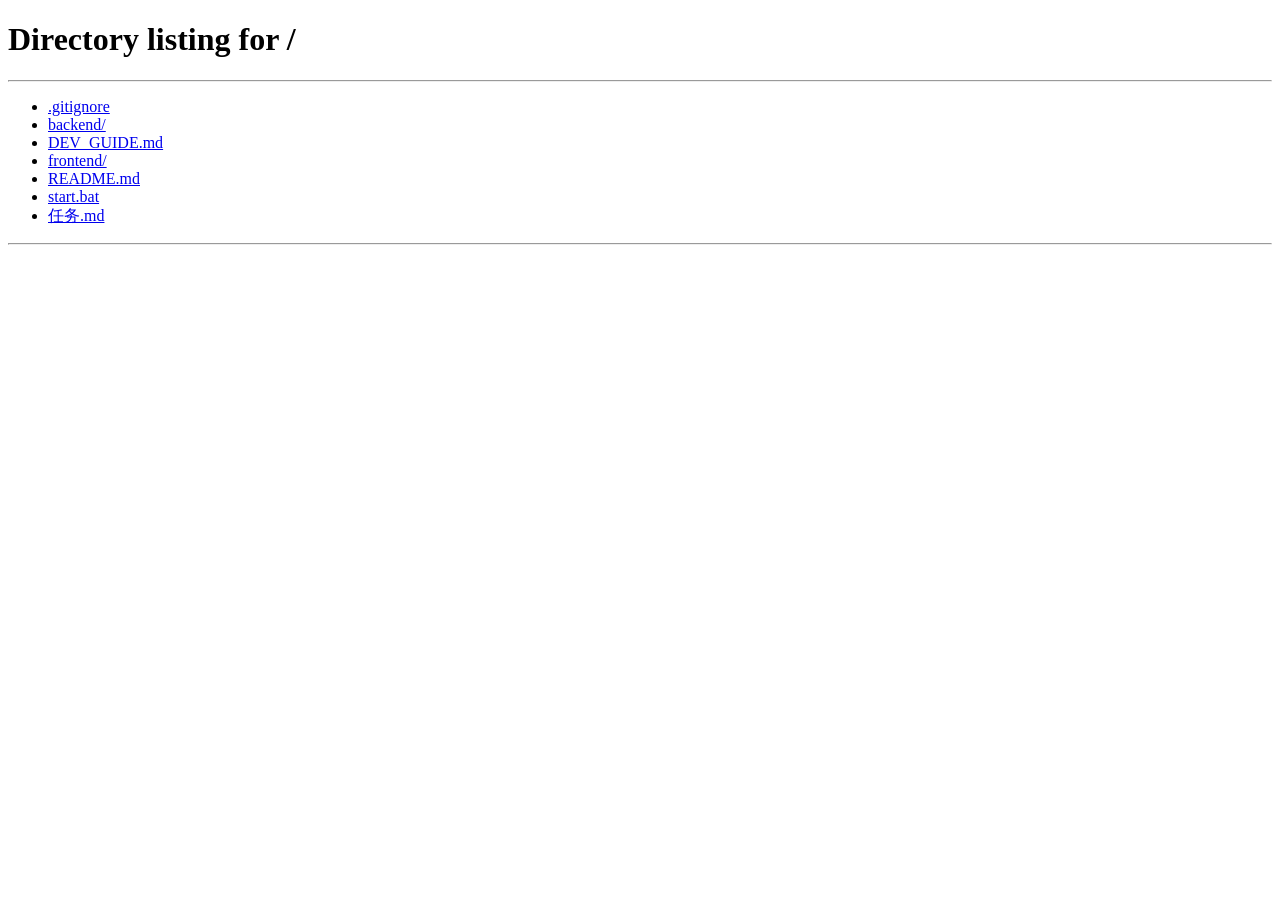
<file: frontend/courses.html>
<!DOCTYPE html>
<html lang="zh-CN">
<head>
    <meta charset="UTF-8">
    <meta name="viewport" content="width=device-width, initial-scale=1.0">
    <title>知识库 - 课程学习助手</title>
    <link rel="stylesheet" href="css/style.css">
    <style>
        /* 知识库开关样式 */
        .kb-toggle {
            position: relative;
            display: inline-flex;
            align-items: center;
            cursor: pointer;
            user-select: none;
        }
        .kb-toggle input {
            position: absolute;
            opacity: 0;
            width: 0;
            height: 0;
        }
        .kb-toggle-slider {
            position: relative;
            width: 32px;
            height: 18px;
            background: #cbd5e1;
            border-radius: 9px;
            transition: background 0.2s;
        }
        .kb-toggle-slider::after {
            content: '';
            position: absolute;
            width: 14px;
            height: 14px;
            left: 2px;
            top: 2px;
            background: #fff;
            border-radius: 50%;
            transition: transform 0.2s;
        }
        .kb-toggle input:checked + .kb-toggle-slider {
            background: var(--primary);
        }
        .kb-toggle input:checked + .kb-toggle-slider::after {
            transform: translateX(14px);
        }
    </style>
</head>
<body>
    <div class="page-wrapper">
        <!-- 侧边栏 -->
        <aside class="sidebar">
            <div class="sidebar-header">
                <h2>📚 学习助手</h2>
            </div>
            <nav class="sidebar-nav">
                <a href="/dashboard.html" class="nav-item">
                    <span class="icon">🏠</span> 仪表盘                </a>
                <a href="/schedule.html" class="nav-item">
                    <span class="icon">📅</span> 课表                </a>
                <a href="/courses.html" class="nav-item active">
                    <span class="icon">📖</span> 课程管理                </a>
                <a href="/chat.html" class="nav-item">
                    <span class="icon">💬</span> Agent对话                </a>
                <a href="/tasks.html" class="nav-item">
                    <span class="icon">✅</span> 任务管理                </a>
                <a href="/ai_settings.html" class="nav-item">
                    <span class="icon">🤖</span> AI 配置
                </a>
                <a href="/profile.html" class="nav-item">
                    <span class="icon">👤</span> 个人中心                </a>
            </nav>
            <div class="sidebar-footer">
                <button class="btn btn-outline btn-block" onclick="logout()">退出登录</button>
            </div>
        </aside>

        <!-- 主内容 -->
        <main class="main-content">
            <div class="topbar">
                <h1>📖 知识库</h1>
                <div class="topbar-actions">
                    <button class="btn btn-primary" onclick="showCreateModal()">+ 新建知识库</button>
                </div>
            </div>

            <!-- 筛选 -->
            <div class="card mb-3">
                <div class="card-body" style="display:flex; gap:12px; align-items:center;">
                    <div class="tabs" style="margin:0; border:none;">
                        <div class="tab-item active" data-status="active">进行中</div>
                        <div class="tab-item" data-status="archived">已归档</div>
                        <div class="tab-item" data-status="all">全部</div>
                    </div>
                    <div style="flex:1;"></div>
                    <input type="text" class="form-control" style="width:250px;" placeholder="搜索课程..." id="searchInput" oninput="onSearchInput()">
                </div>
            </div>

            <!-- 课程列表（知识库卡片） -->
            <div class="course-grid" id="courseList">
                <div class="loading"><div class="spinner"></div></div>
            </div>
        </main>
    </div>

    <!-- 创建/编辑课程模态框 -->
    <div class="modal-overlay" id="courseModal">
        <div class="modal">
            <div class="modal-header">
                <h3 id="modalTitle">新建知识库</h3>
                <button class="modal-close" onclick="closeModal()">&times;</button>
            </div>
            <div class="modal-body">
                <form id="courseForm">
                    <input type="hidden" id="courseId">
                    <div class="form-group">
                        <label class="form-label">课程名称 *</label>
                        <input type="text" class="form-control" id="courseName" placeholder="如：高等数学" required>
                    </div>
                    <div class="form-group">
                        <label class="form-label">授课教师</label>
                        <input type="text" class="form-control" id="courseTeacher" placeholder="如：张教授">
                    </div>
                    <div class="form-group">
                        <label class="form-label">开课学期</label>
                        <input type="text" class="form-control" id="courseSemester" placeholder="如：2024春季">
                    </div>
                    <div class="form-group">
                        <label class="form-label">课程学分</label>
                        <input type="number" class="form-control" id="courseCredit" step="0.5" min="0" max="10" placeholder="如：4.0">
                    </div>
                    <div class="form-group">
                        <label class="form-label">课程简介</label>
                        <textarea class="form-control" id="courseDesc" placeholder="课程简介..." rows="3"></textarea>
                    </div>
                </form>
            </div>
            <div class="modal-footer">
                <button class="btn btn-secondary" onclick="closeModal()">取消</button>
                <button class="btn btn-primary" onclick="saveCourse()">保存</button>
            </div>
        </div>
    </div>

    <script src="js/api.js"></script>
    <script src="js/utils.js"></script>
    <script>
        if (!checkAuth()) throw new Error('未登录');

        let allCourses = [];
        let currentStatus = 'active';

        // 加载课程
        async function loadCourses() {
            try {
                const result = await api.getCourses(currentStatus === 'all' ? 'all' : currentStatus);
                allCourses = result.data || [];
                renderCourses(allCourses);
            } catch (error) {
                showToast('加载课程失败', 'error');
            }
        }

        // 渲染知识库卡片（含资料数和知识库状态）
        function renderCourses(courses) {
            const container = document.getElementById('courseList');

            if (!courses.length) {
                container.innerHTML = `
                    <div class="empty-state" style="grid-column: 1/-1;">
                        <div class="icon">📖</div>
                        <h3>暂无课程</h3>
                        <p>点击右上角"新建课程"按钮创建你的第一门课程，上传资料后将自动构建知识库</p>
                    </div>
                `;
                return;
            }

            container.innerHTML = courses.map(course => {
                // 判断知识库状态：有资料表示已建立知识库
                const hasKnowledgeBase = course.doc_count > 0;
                const kbEnabled = !!course.kb_enabled;

                return `
                <div class="course-card">
                    <div class="course-card-header">
                        <h3>${course.name}</h3>
                        <span class="badge badge-${course.status === 'active' ? 'active' : 'archived'}">
                            ${course.status === 'active' ? '进行中' : '已归档'}
                        </span>
                    </div>
                    <div class="course-card-info">
                        <span>👨‍🏫 ${course.teacher || '未设置'}</span>
                        <span>📚 ${course.credit || 0}学分</span>
                        <span>📅 ${course.semester || '未设置'}</span>
                    </div>
                    <div class="course-card-desc" style="white-space:pre-line; font-size:12px; line-height:1.6; max-height:120px; overflow-y:auto;">${course.description || '暂无简介'}</div>
                    <div class="course-card-footer">
                        <span class="text-muted">📎 ${course.doc_count || 0} 份资料</span>
                        <div class="course-card-actions" style="display:flex; align-items:center; gap:8px;">
                            <label class="kb-toggle" onclick="event.stopPropagation();" title="${kbEnabled ? '点击关闭知识库' : '点击启用知识库'}">
                                <span style="font-size:12px; color:var(--gray-500); margin-right:4px;">📖</span>
                                <input type="checkbox" ${kbEnabled ? 'checked' : ''} onchange="toggleKb(${course.id}, this.checked)">
                                <span class="kb-toggle-slider"></span>
                            </label>
                            <button type="button" class="btn btn-sm btn-primary" onclick="event.stopPropagation(); enterCourse(${course.id})">管理课程</button>
                            <button type="button" class="btn btn-sm btn-outline" onclick="event.stopPropagation(); editCourse(${course.id})">编辑</button>
                            ${course.status === 'active'
                                ? `<button type="button" class="btn btn-sm btn-outline" onclick="event.stopPropagation(); archiveCourse(${course.id})">归档</button>`
                                : ''
                            }
                            <button type="button" class="btn btn-sm btn-danger" onclick="event.stopPropagation(); deleteCourse(${course.id})">删除</button>
                        </div>
                    </div>
                </div>
            `}).join('');
        }

        // 筛选
        document.querySelectorAll('.tab-item').forEach(tab => {
            tab.addEventListener('click', () => {
                document.querySelectorAll('.tab-item').forEach(t => t.classList.remove('active'));
                tab.classList.add('active');
                currentStatus = tab.dataset.status;
                loadCourses();
            });
        });

        function onSearchInput() {
            const keyword = document.getElementById('searchInput').value.trim().toLowerCase();
            const filtered = allCourses.filter(c =>
                c.name.toLowerCase().includes(keyword) ||
                (c.teacher || '').toLowerCase().includes(keyword)
            );
            renderCourses(filtered);
        }

        // 课程 CRUD
        function showCreateModal() {
            document.getElementById('modalTitle').textContent = '新建知识库';
            document.getElementById('courseForm').reset();
            document.getElementById('courseId').value = '';
            document.getElementById('courseModal').classList.add('active');
        }

        function editCourse(id) {
            const course = allCourses.find(c => c.id === id);
            if (!course) return;
            document.getElementById('modalTitle').textContent = '编辑课程';
            document.getElementById('courseId').value = course.id;
            document.getElementById('courseName').value = course.name;
            document.getElementById('courseTeacher').value = course.teacher || '';
            document.getElementById('courseSemester').value = course.semester || '';
            document.getElementById('courseCredit').value = course.credit || '';
            document.getElementById('courseDesc').value = course.description || '';
            document.getElementById('courseModal').classList.add('active');
        }

        function closeModal() {
            document.getElementById('courseModal').classList.remove('active');
        }

        async function saveCourse() {
            const id = document.getElementById('courseId').value;
            const data = {
                name: document.getElementById('courseName').value.trim(),
                teacher: document.getElementById('courseTeacher').value.trim(),
                semester: document.getElementById('courseSemester').value.trim(),
                credit: parseFloat(document.getElementById('courseCredit').value) || 0,
                description: document.getElementById('courseDesc').value.trim()
            };
            if (!data.name) { showToast('请填写课程名称', 'warning'); return; }
            try {
                if (id) {
                    await api.updateCourse(id, data);
                    showToast('更新成功', 'success');
                } else {
                    await api.createCourse(data);
                    showToast('创建成功', 'success');
                }
                closeModal();
                loadCourses();
            } catch (error) {
                showToast(error.message || '操作失败', 'error');
            }
        }

        function enterCourse(id) {
            window.location.href = `/course_detail.html?id=${id}`;
        }

        async function archiveCourse(id) {
            if (!await confirmDialog('确定要归档该课程吗？')) return;
            try {
                await api.archiveCourse(id);
                showToast('归档成功', 'success');
                loadCourses();
            } catch (error) {
                showToast('操作失败', 'error');
            }
        }

        // 知识库开关
        async function toggleKb(id, enabled) {
            try {
                const result = await api.toggleKbEnabled(id);
                showToast(enabled ? '知识库已启用' : '知识库已关闭', 'success');
            } catch (error) {
                showToast('操作失败', 'error');
                loadCourses(); // 恢复 UI 状态
            }
        }

        async function deleteCourse(id) {
            if (!await confirmDialog('确定要删除该课程吗？此操作不可恢复！')) return;
            try {
                await api.deleteCourse(id);
                showToast('删除成功', 'success');
                loadCourses();
            } catch (error) {
                showToast('操作失败', 'error');
            }
        }

        loadCourses();
    </script>
</body>
</html>
</file>
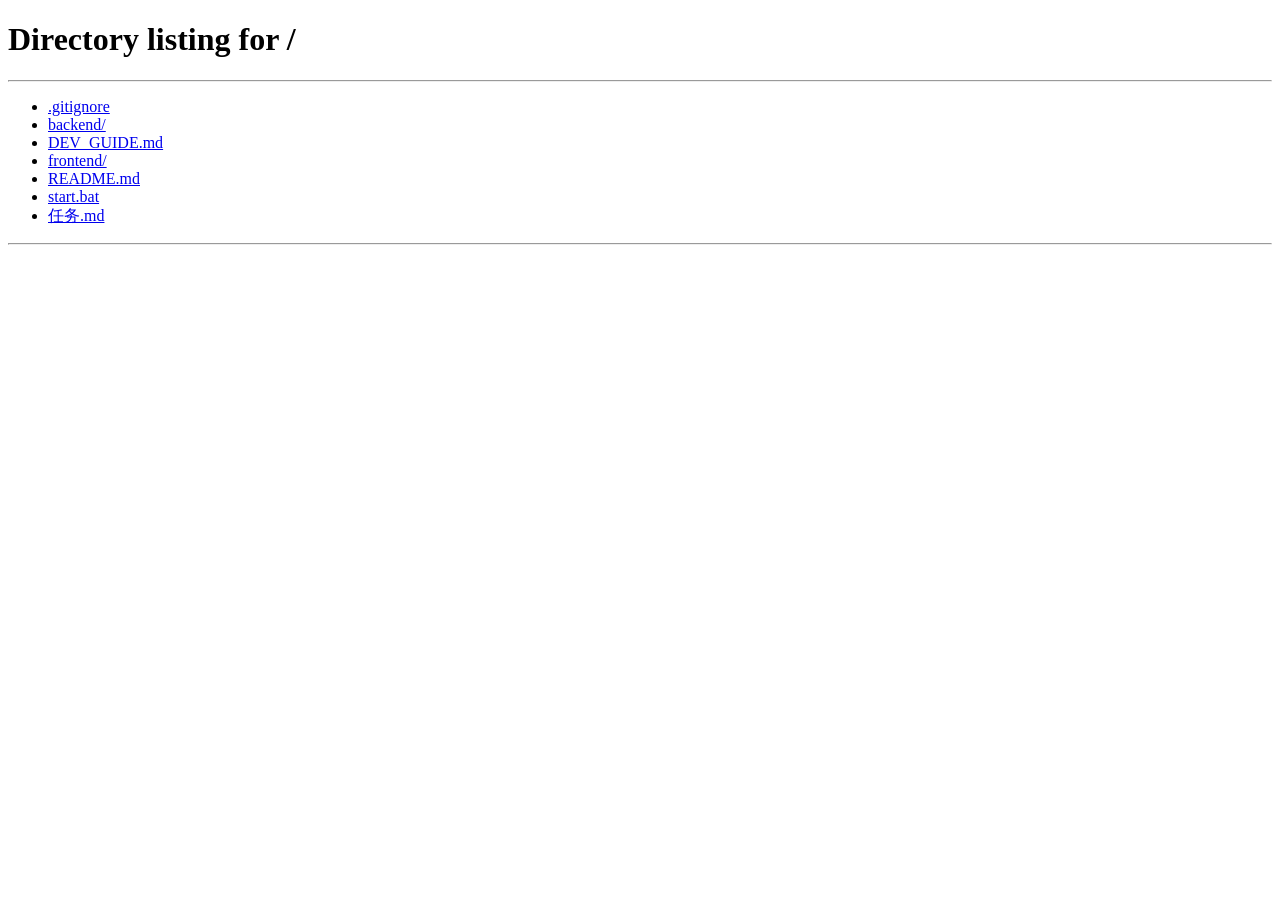
<file: frontend/dashboard.html>
<!DOCTYPE html>
<html lang="zh-CN">
<head>
    <meta charset="UTF-8">
    <meta name="viewport" content="width=device-width, initial-scale=1.0">
    <title>仪表盘 - 课程学习助手</title>
    <link rel="stylesheet" href="css/style.css">
</head>
<body>
    <div class="page-wrapper">
        <!-- 侧边栏 -->
        <aside class="sidebar">
            <div class="sidebar-header">
                <h2>📚 学习助手</h2>
            </div>
            <nav class="sidebar-nav">
                <a href="/dashboard.html" class="nav-item active">
                    <span class="icon">🏠</span> 仪表盘                </a>
                <a href="/schedule.html" class="nav-item">
                    <span class="icon">📅</span> 课表                </a>
                <a href="/courses.html" class="nav-item">
                    <span class="icon">📖</span> 课程管理                </a>
                <a href="/chat.html" class="nav-item">
                    <span class="icon">💬</span> Agent对话                </a>
                <a href="/tasks.html" class="nav-item">
                    <span class="icon">✅</span> 任务管理                </a>
                <a href="/ai_settings.html" class="nav-item">
                    <span class="icon">🤖</span> AI 配置
                </a>
                <a href="/profile.html" class="nav-item">
                    <span class="icon">👤</span> 个人中心                </a>
            </nav>
            <div class="sidebar-footer">
                <button class="btn btn-outline btn-block" onclick="logout()">退出登录</button>
            </div>
        </aside>

        <!-- 主内容 -->
        <main class="main-content">
            <div class="topbar">
                <h1>仪表盘</h1>
                <div class="topbar-actions">
                    <span class="user-info" id="userInfo">加载中...</span>
                </div>
            </div>

            <!-- 统计卡片 -->
            <div class="stat-grid">
                <div class="stat-card">
                    <div class="stat-icon blue">📖</div>
                    <h4>活跃课程</h4>
                    <div class="stat-value" id="courseCount">0</div>
                </div>
                <div class="stat-card">
                    <div class="stat-icon green">✅</div>
                    <h4>待办任务</h4>
                    <div class="stat-value" id="taskCount">0</div>
                </div>
                <div class="stat-card">
                    <div class="stat-icon orange">💬</div>
                    <h4>对话记录</h4>
                    <div class="stat-value" id="chatCount">0</div>
                </div>
            </div>

            <!-- 今日课程 + 今日任务（双列） -->
            <div class="card mb-3">
                <div style="display:flex; gap:0;">
                    <div style="flex:1; border-right:1px solid var(--border);">
                        <div class="card-header" style="border-bottom:1px solid var(--border);">
                            <h3>📅 今日课程</h3>
                            <a href="/schedule.html" class="btn btn-sm btn-outline">查看全部</a>
                        </div>
                        <div class="card-body" id="todayCourses" style="min-height:120px;">
                            <div class="loading"><div class="spinner"></div></div>
                        </div>
                    </div>
                    <div style="flex:1;">
                        <div class="card-header" style="border-bottom:1px solid var(--border);">
                            <h3>✅ 今日任务</h3>
                            <a href="/tasks.html" class="btn btn-sm btn-outline">查看全部</a>
                        </div>
                        <div class="card-body" id="todayTasks" style="min-height:120px;">
                            <div class="loading"><div class="spinner"></div></div>
                        </div>
                    </div>
                </div>
            </div>

            <!-- 快捷入口 -->
            <div class="card">
                <div class="card-header">
                    <h3>快捷操作</h3>
                </div>
                <div class="card-body">
                    <div style="display:flex; gap:12px; flex-wrap:wrap;">
                        <a href="/courses.html" class="btn btn-primary">📖 新建课程</a>
                        <a href="/chat.html" class="btn btn-success">💬 开始对话</a>
                        <a href="/tasks.html" class="btn btn-outline">✅ 查看任务</a>
                    </div>
                </div>
            </div>

        </main>
    </div>

    <script src="js/api.js"></script>
    <script src="js/utils.js"></script>
    <script>
        if (!checkAuth()) throw new Error('未登录');

        // 显示用户信息
        const user = getCurrentUser();
        if (user) {
            document.getElementById('userInfo').textContent = `你好，${user.username}`;
        }

        // 加载仪表盘数据
        async function loadDashboard() {
            // 每个API独立加载，一个失败不影响其他
            async function safeCall(fn, onSuccess) {
                try {
                    const res = await fn();
                    onSuccess(res.data || []);
                } catch (e) {
                    console.warn('API调用失败:', e.message);
                    onSuccess([]);
                }
            }

            let courses = [], tasks = [], chats = [];

            await Promise.all([
                safeCall(() => api.getCourses(), data => { courses = data; }),
                safeCall(() => api.getTasks(), data => { tasks = data; }),
                safeCall(() => api.getConversations(), data => { chats = data; }),
            ]);

            // 更新统计
            document.getElementById('courseCount').textContent = courses.length;
            document.getElementById('taskCount').textContent = tasks.filter(t => t.status !== '已完成').length;
            document.getElementById('chatCount').textContent = chats.length;

            // 渲染今日任务（截止日期为今天的待办任务）
            renderTodayTasks(tasks);

            // 渲染今日课程（从课表描述中解析今日课程）
            renderTodayCourses(courses);
        }

        // ========== 课表解析（复用 schedule.html 的逻辑） ==========

        const DAY_NAMES = ['星期日', '星期一', '星期二', '星期三', '星期四', '星期五', '星期六'];

        function parseSchedule(description) {
            if (!description) return [];
            const entries = [];
            const dayMap = {'星期一':0,'星期二':1,'星期三':2,'星期四':3,'星期五':4,'星期六':5,'星期日':6};
            const regex = /(星期[一二三四五六日])\s*\[(\d+(?:-\d+)*)\]节(?:\((\d{1,2}:\d{2}-\d{1,2}:\d{2})\))?\s*\|\s*(.+?)\s*\|\s*(.+)/g;
            let match;
            while ((match = regex.exec(description)) !== null) {
                const day = dayMap[match[1]];
                if (day === undefined) continue;
                const periodStr = match[2];
                const timeRange = match[3] || '';
                const location = match[4].trim();
                const weeks = match[5].trim();
                const periods = periodStr.split('-').map(Number).filter(n => !isNaN(n));
                entries.push({ day, periods, timeRange, location, weeks });
            }
            return entries;
        }

        function parseWeeks(weeksStr) {
            const weeks = new Set();
            const clean = weeksStr.replace(/\[周\]/g, '').trim();
            const parts = clean.split(',');
            parts.forEach(part => {
                part = part.trim();
                if (part.includes('-')) {
                    const [start, end] = part.split('-').map(Number);
                    if (!isNaN(start) && !isNaN(end)) {
                        for (let w = start; w <= end; w++) weeks.add(w);
                    }
                } else {
                    const n = Number(part);
                    if (!isNaN(n)) weeks.add(n);
                }
            });
            return [...weeks];
        }

        function calcCurrentWeek() {
            const startDateStr = localStorage.getItem('semester_start_date');
            if (!startDateStr) return null;
            const start = new Date(startDateStr + 'T00:00:00');
            const now = new Date();
            const diffMs = now - start;
            const diffDays = Math.floor(diffMs / (1000 * 60 * 60 * 24));
            const week = Math.floor(diffDays / 7) + 1;
            return Math.max(1, Math.min(20, week));
        }

        function getTodayCourses(courses) {
            const today = new Date().getDay();  // 0=星期日, 1=星期一, ...
            if (today === 0) return [];  // 星期日无课
            const currentWeek = calcCurrentWeek();

            const matched = [];
            for (const course of courses) {
                const entries = parseSchedule(course.description);
                if (!entries.length) continue;

                // 检查今天是否有课
                const todayEntries = entries.filter(e => e.day === today - 1);  // dayMap: 星期一=0
                if (!todayEntries.length) continue;

                // 如果知道当前周次，检查是否在本周有课
                if (currentWeek !== null) {
                    const inThisWeek = todayEntries.some(e => {
                        const weeks = parseWeeks(e.weeks);
                        return weeks.includes(currentWeek);
                    });
                    if (!inThisWeek) continue;
                }

                // 收集今天上课的时间段描述
                const timeSlots = todayEntries.map(e => {
                    const periodDesc = e.periods.length > 1
                        ? `${Math.min(...e.periods)}-${Math.max(...e.periods)}节`
                        : `${e.periods[0]}节`;
                    const time = e.timeRange ? ` (${e.timeRange})` : '';
                    const loc = e.location ? ` @${e.location}` : '';
                    return `${periodDesc}${time}${loc}`;
                });

                matched.push({ ...course, todaySlots: timeSlots });
            }

            return matched;
        }

        function renderTodayCourses(courses) {
            const container = document.getElementById('todayCourses');
            const todayCourses = getTodayCourses(courses);

            if (!todayCourses.length) {
                const todayName = DAY_NAMES[new Date().getDay()];
                const weekInfo = calcCurrentWeek() !== null
                    ? `（第 ${calcCurrentWeek()} 周）`
                    : '';
                container.innerHTML = `
                    <div class="empty-state">
                        <p style="font-size:32px; margin-bottom:8px;">🎉</p>
                        <p>${todayName}${weekInfo} 没有课程安排</p>
                    </div>`;
                return;
            }

            container.innerHTML = '<div class="today-course-list">' + todayCourses.map(course => `
                <div class="today-course-item" onclick="window.location.href='/course_detail.html?id=${course.id}'">
                    <div class="today-course-left">
                        <div class="today-course-name">${course.name}</div>
                        <div class="today-course-slots">
                            ${course.todaySlots.map(s => `<span class="today-slot">${s}</span>`).join('')}
                        </div>
                    </div>
                    <div class="today-course-right">
                        <span class="text-muted">👨‍🏫 ${course.teacher || '未设置'}</span>
                        <span class="text-muted">📎 ${course.doc_count || 0}</span>
                    </div>
                </div>
            `).join('') + '</div>';
        }

        function renderTodayTasks(tasks) {
            const container = document.getElementById('todayTasks');

            // 筛选今天的任务：截止日期是今天且未完成的
            const todayStr = new Date().toISOString().slice(0, 10);
            const todayTasks = tasks.filter(t =>
                t.status !== '已完成' &&
                t.due_date &&
                t.due_date.slice(0, 10) === todayStr
            ).slice(0, 5);

            if (!todayTasks.length) {
                container.innerHTML = '<div class="empty-state" style="padding:24px 0;"><p>今日暂无待办任务</p></div>';
                return;
            }

            container.innerHTML = '<ul class="task-list">' + todayTasks.map(task => `
                <li class="task-item">
                    <div class="task-checkbox" onclick="toggleTask(${task.id}, this)"></div>
                    <div class="task-info">
                        <div class="task-title">${task.title}</div>
                        <div class="task-meta">
                            ${task.course_name ? `<span>${task.course_name}</span> · ` : ''}
                            <span class="task-priority ${getPriorityClass(task.priority)}">${task.priority}</span>
                            ${task.due_date ? ` · 截止: ${formatDate(task.due_date)}` : ''}
                        </div>
                    </div>
                </li>
            `).join('') + '</ul>';
        }

        function renderRecentTasks(tasks) {
            const container = document.getElementById('recentTasks');
            if (!tasks.length) {
                container.innerHTML = '<div class="empty-state"><p>暂无待办任务</p></div>';
                return;
            }

            container.innerHTML = '<ul class="task-list">' + tasks.map(task => `
                <li class="task-item ${task.status === '已完成' ? 'completed' : ''}">
                    <div class="task-checkbox" onclick="toggleTask(${task.id}, this)"></div>
                    <div class="task-info">
                        <div class="task-title">${task.title}</div>
                        <div class="task-meta">
                            ${task.course_name ? `<span>${task.course_name}</span> · ` : ''}
                            <span class="task-priority ${getPriorityClass(task.priority)}">${task.priority}</span>
                            ${task.due_date ? ` · 截止: ${formatDate(task.due_date)}` : ''}
                        </div>
                    </div>
                </li>
            `).join('') + '</ul>';
        }

        async function toggleTask(taskId, el) {
            try {
                await api.completeTask(taskId);
                showToast('任务已完成', 'success');
                loadDashboard();
            } catch (error) {
                showToast('操作失败', 'error');
            }
        }

        loadDashboard();
    </script>
</body>
</html>
</file>
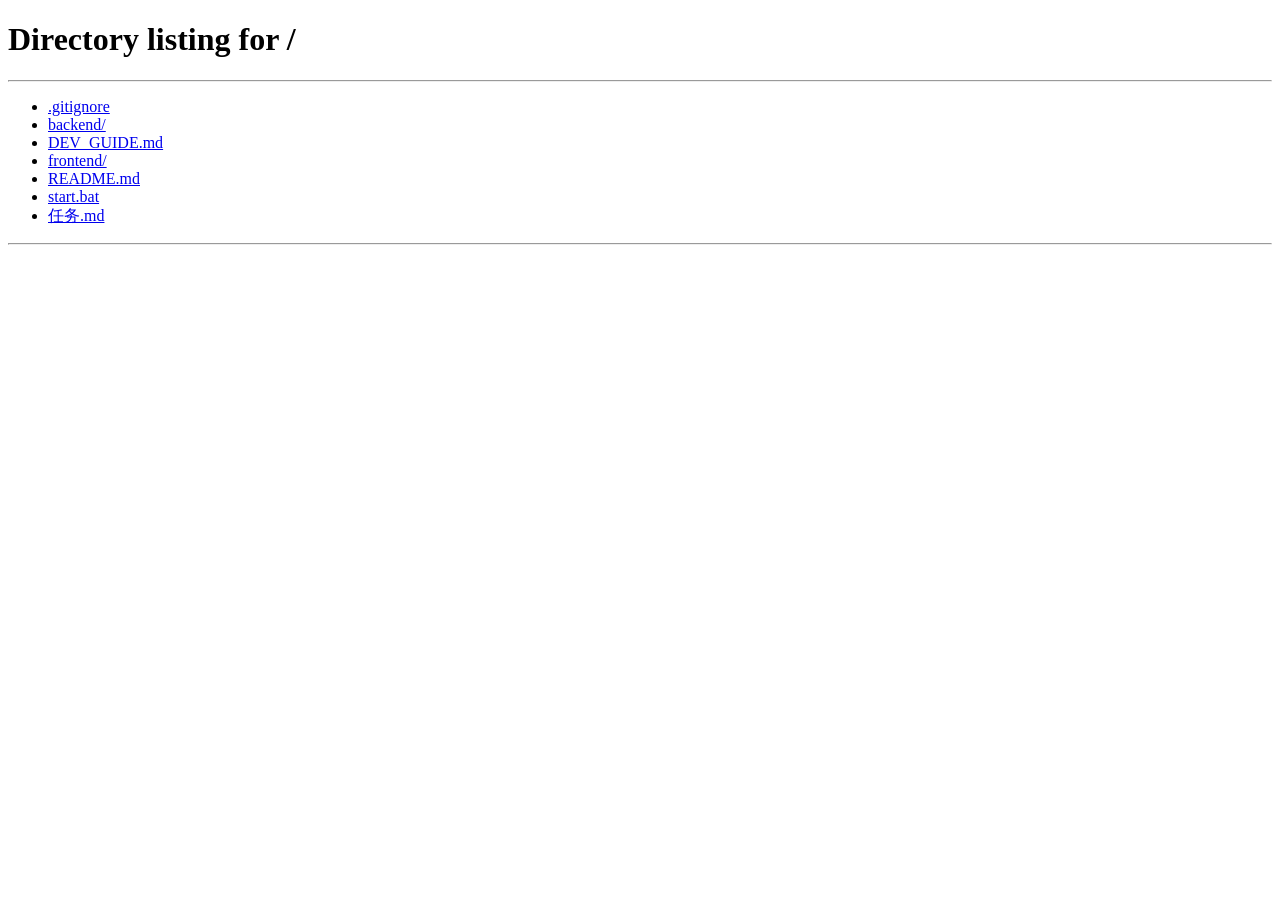
<file: frontend/profile.html>
<!DOCTYPE html>
<html lang="zh-CN">
<head>
    <meta charset="UTF-8">
    <meta name="viewport" content="width=device-width, initial-scale=1.0">
    <title>个人中心 - 课程学习助手</title>
    <link rel="stylesheet" href="css/style.css">
</head>
<body>
    <div class="page-wrapper">
        <!-- 侧边栏 -->
        <aside class="sidebar">
            <div class="sidebar-header">
                <h2>📚 学习助手</h2>
            </div>
            <nav class="sidebar-nav">
                <a href="/dashboard.html" class="nav-item">
                    <span class="icon">🏠</span> 仪表盘                </a>
                <a href="/schedule.html" class="nav-item">
                    <span class="icon">📅</span> 课表                </a>
                <a href="/courses.html" class="nav-item">
                    <span class="icon">📖</span> 课程管理                </a>
                <a href="/chat.html" class="nav-item">
                    <span class="icon">💬</span> Agent对话                </a>
                <a href="/tasks.html" class="nav-item">
                    <span class="icon">✅</span> 任务管理                </a>
                <a href="/ai_settings.html" class="nav-item">
                    <span class="icon">🤖</span> AI 配置
                </a>
                <a href="/profile.html" class="nav-item active">
                    <span class="icon">👤</span> 个人中心                </a>
            </nav>
            <div class="sidebar-footer">
                <button class="btn btn-outline btn-block" onclick="logout()">退出登录</button>
            </div>
        </aside>

        <!-- 主内容 -->
        <main class="main-content">
            <div class="topbar">
                <h1>个人中心</h1>
            </div>

            <!-- 账号信息 -->
            <div class="card mb-3">
                <div class="card-header">
                    <h3>账号信息</h3>
                </div>
                <div class="card-body">
                    <form id="profileForm">
                        <div class="form-group">
                            <label class="form-label">用户名</label>
                            <input type="text" class="form-control" id="profileUsername" required>
                        </div>
                        <div class="form-group">
                            <label class="form-label">邮箱</label>
                            <input type="email" class="form-control" id="profileEmail">
                        </div>
                        <div class="form-group">
                            <label class="form-label">注册时间</label>
                            <input type="text" class="form-control" id="profileCreatedAt" disabled>
                        </div>
                        <button type="submit" class="btn btn-primary">保存修改</button>
                    </form>
                </div>
            </div>

            <!-- 修改密码 -->
            <div class="card mb-3">
                <div class="card-header">
                    <h3>修改密码</h3>
                </div>
                <div class="card-body">
                    <form id="passwordForm">
                        <div class="form-group">
                            <label class="form-label">新密码</label>
                            <input type="password" class="form-control" id="newPassword" placeholder="至少6位" required>
                        </div>
                        <div class="form-group">
                            <label class="form-label">确认新密码</label>
                            <input type="password" class="form-control" id="confirmPassword" required>
                        </div>
                        <button type="submit" class="btn btn-primary">修改密码</button>
                    </form>
                </div>
            </div>

            <!-- 数据统计（可点击跳转） -->
            <div class="card mb-3">
                <div class="card-header">
                    <h3>我的数据</h3>
                </div>
                <div class="card-body">
                    <div class="stat-grid">
                        <a href="/courses.html" class="stat-card stat-link">
                            <h4>课程数量</h4>
                            <div class="stat-value" id="statCourses">0</div>
                        </a>
                        <a href="/courses.html" class="stat-card stat-link">
                            <h4>资料数量</h4>
                            <div class="stat-value" id="statDocs">0</div>
                        </a>
                        <a href="/chat.html" class="stat-card stat-link">
                            <h4>对话数量</h4>
                            <div class="stat-value" id="statChats">0</div>
                        </a>
                        <a href="/tasks.html" class="stat-card stat-link">
                            <h4>任务数量</h4>
                            <div class="stat-value" id="statTasks">0</div>
                        </a>
                    </div>
                </div>
            </div>

            <!-- 数据管理 -->
            <div class="card">
                <div class="card-header">
                    <h3>数据管理</h3>
                </div>
                <div class="card-body">
                    <div style="display:flex; gap:12px; flex-wrap:wrap;">
                        <button class="btn btn-outline" onclick="exportData()">📥 导出数据</button>
                        <button class="btn btn-outline" onclick="importData()">📤 导入数据</button>
                        <button class="btn btn-danger" onclick="clearData()">🗑️ 清除缓存</button>
                    </div>
                    <p class="text-muted" style="margin-top:10px; font-size:13px;">
                        导出的 JSON 文件包含所有课程、资料、对话记录、任务、AI 配置及知识库数据，可用于完整恢复。
                    </p>
                </div>
            </div>
        </main>
    </div>

    <script src="js/api.js"></script>
    <script src="js/utils.js"></script>
    <script>
        if (!checkAuth()) throw new Error('未登录');

        // 加载用户信息
        async function loadProfile() {
            try {
                const result = await api.getCurrentUser();
                const user = result.data;

                document.getElementById('profileUsername').value = user.username;
                document.getElementById('profileEmail').value = user.email || '';
                document.getElementById('profileCreatedAt').value = formatDateTime(user.created_at);

                // 更新本地存储
                api.setUser(user);
            } catch (error) {
                showToast('加载用户信息失败', 'error');
            }
        }

        // 加载统计数据
        async function loadStats() {
            try {
                const [coursesRes, tasksRes, chatsRes] = await Promise.all([
                    api.getCourses('all'),
                    api.getTasks(),
                    api.getConversations()
                ]);

                const courses = coursesRes.data || [];
                document.getElementById('statCourses').textContent = courses.length;
                document.getElementById('statTasks').textContent = (tasksRes.data || []).length;
                document.getElementById('statChats').textContent = (chatsRes.data || []).length;

                // 统计资料数
                let docCount = 0;
                for (const course of courses) {
                    docCount += course.doc_count || 0;
                }
                document.getElementById('statDocs').textContent = docCount;
            } catch (error) {
                console.error(error);
            }
        }

        // 更新个人信息
        document.getElementById('profileForm').addEventListener('submit', async (e) => {
            e.preventDefault();
            const username = document.getElementById('profileUsername').value.trim();
            const email = document.getElementById('profileEmail').value.trim();

            if (!username) {
                showToast('用户名不能为空', 'warning');
                return;
            }

            try {
                await api.updateUser({ username, email });
                showToast('更新成功', 'success');

                // 更新本地存储
                const user = getCurrentUser();
                user.username = username;
                user.email = email;
                api.setUser(user);
            } catch (error) {
                showToast(error.message || '更新失败', 'error');
            }
        });

        // 修改密码
        document.getElementById('passwordForm').addEventListener('submit', async (e) => {
            e.preventDefault();
            const newPassword = document.getElementById('newPassword').value;
            const confirmPassword = document.getElementById('confirmPassword').value;

            if (newPassword.length < 6) {
                showToast('密码至少6位', 'warning');
                return;
            }

            if (newPassword !== confirmPassword) {
                showToast('两次密码不一致', 'warning');
                return;
            }

            try {
                await api.updateUser({ password: newPassword });
                showToast('密码修改成功', 'success');
                document.getElementById('passwordForm').reset();
            } catch (error) {
                showToast(error.message || '修改失败', 'error');
            }
        });

        // 导出数据
        async function exportData() {
            try {
                showToast('正在打包数据...', 'info');
                const result = await api.exportAllData();
                const data = result.data;

                const blob = new Blob([JSON.stringify(data, null, 2)], { type: 'application/json' });
                const url = URL.createObjectURL(blob);
                const a = document.createElement('a');
                a.href = url;
                a.download = `学习数据备份_${new Date().toLocaleDateString()}.json`;
                a.click();
                URL.revokeObjectURL(url);

                showToast('导出成功', 'success');
            } catch (error) {
                showToast(error.message || '导出失败', 'error');
            }
        }

        // 导入数据（防重复锁）
        let _importing = false;
        async function importData() {
            if (_importing) {
                showToast('正在导入中，请稍候...', 'warning');
                return;
            }

            const input = document.createElement('input');
            input.type = 'file';
            input.accept = '.json';
            input.style.display = 'none';
            document.body.appendChild(input);

            let handled = false;

            input.addEventListener('change', async (e) => {
                if (handled) return;
                handled = true;
                document.body.removeChild(input);

                const file = e.target.files[0];
                if (!file) return;

                if (!confirm('⚠️ 导入将恢复备份中的所有课程、资料、对话记录和任务。\n资料文件将完整还原，现有数据不受影响。\n\n确定继续？')) {
                    return;
                }

                _importing = true;
                try {
                    const text = await file.text();
                    const data = JSON.parse(text);

                    if (!data.version || !data.user) {
                        showToast('无效的备份文件格式', 'error');
                        return;
                    }

                    showToast('正在导入数据（较大文件需等待）...', 'info');
                    const result = await api.importAllData(data);
                    const summary = result.data;

                    showToast(
                        `✅ 导入完成: ${summary.courses}门课程, ${summary.documents}个资料, ` +
                        `${summary.conversations}个对话, ${summary.tasks}个任务`,
                        'success'
                    );

                    // 刷新页面数据
                    loadProfile();
                    loadStats();
                } catch (error) {
                    showToast(error.message || '导入失败，请检查文件格式', 'error');
                } finally {
                    _importing = false;
                }
            });

            // 用户取消选择也要清理
            input.addEventListener('cancel', function() {
                if (!handled) {
                    handled = true;
                    if (document.body.contains(input)) document.body.removeChild(input);
                }
            });

            input.click();
        }

        // 清除缓存
        function clearData() {
            if (confirm('确定要清除本地缓存吗？这将退出登录。')) {
                localStorage.clear();
                window.location.href = '/';
            }
        }

        // 初始化
        loadProfile();
        loadStats();
    </script>
</body>
</html>
</file>
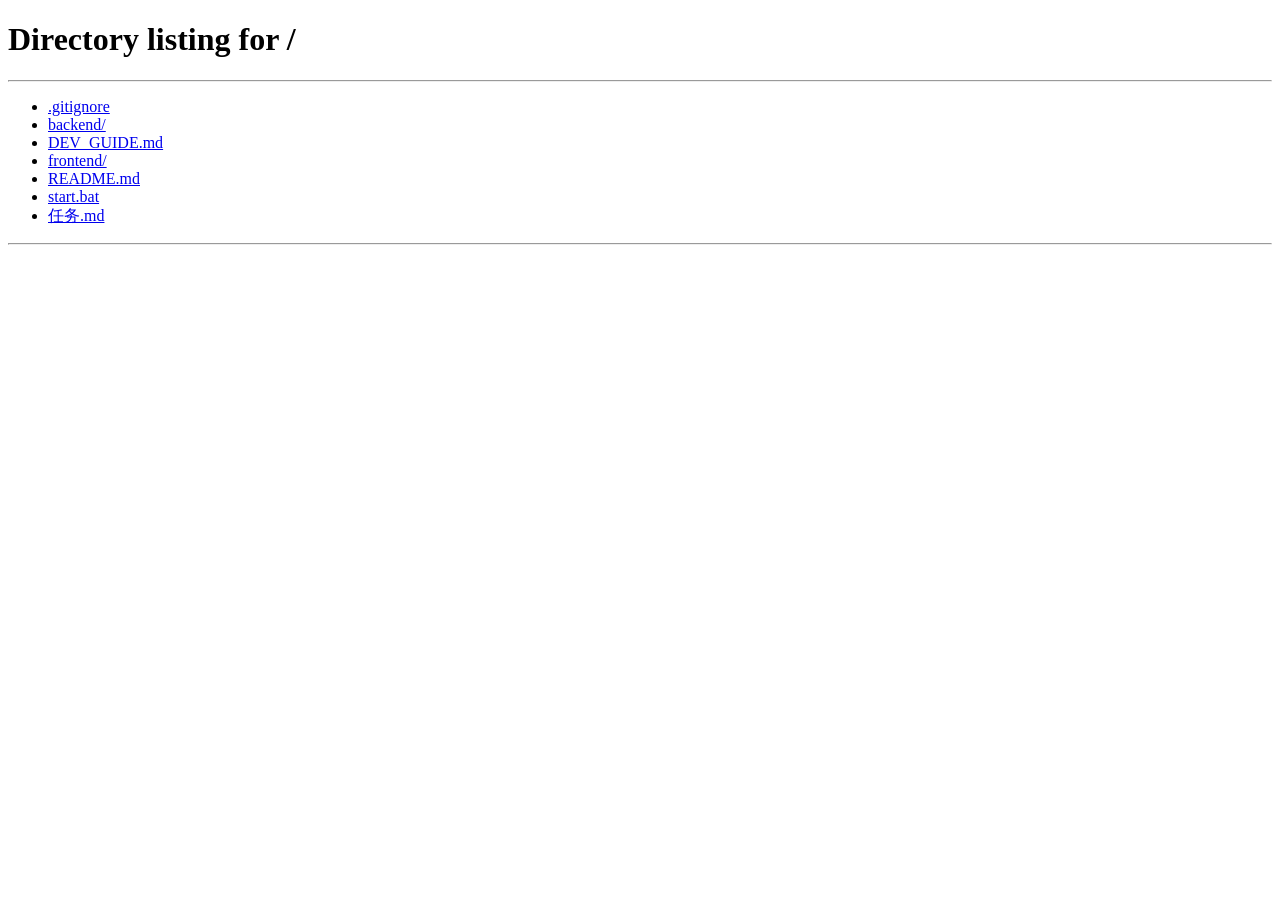
<file: frontend/schedule.html>
<!DOCTYPE html>
<html lang="zh-CN">
<head>
    <meta charset="UTF-8">
    <meta name="viewport" content="width=device-width, initial-scale=1.0">
    <title>课表 - 课程学习助手</title>
    <link rel="stylesheet" href="css/style.css">
</head>
<body>
    <div class="page-wrapper">
        <!-- 侧边栏 -->
        <aside class="sidebar">
            <div class="sidebar-header">
                <h2>📚 学习助手</h2>
            </div>
            <nav class="sidebar-nav">
                <a href="/dashboard.html" class="nav-item">
                    <span class="icon">🏠</span> 仪表盘                </a>
                <a href="/schedule.html" class="nav-item active">
                    <span class="icon">📅</span> 课表                </a>
                <a href="/courses.html" class="nav-item">
                    <span class="icon">📖</span> 课程管理                </a>
                <a href="/chat.html" class="nav-item">
                    <span class="icon">💬</span> Agent对话                </a>
                <a href="/tasks.html" class="nav-item">
                    <span class="icon">✅</span> 任务管理                </a>
                <a href="/ai_settings.html" class="nav-item">
                    <span class="icon">🤖</span> AI 配置
                </a>
                <a href="/profile.html" class="nav-item">
                    <span class="icon">👤</span> 个人中心                </a>
            </nav>
            <div class="sidebar-footer">
                <button class="btn btn-outline btn-block" onclick="logout()">退出登录</button>
            </div>
        </aside>

        <!-- 主内容 -->
        <main class="main-content">
            <div class="topbar">
                <h1>📅 课表</h1>
                <div class="topbar-actions">
                    <button class="btn btn-outline" onclick="showImportModal()">📥 导入课表</button>
                    <button class="btn btn-primary" onclick="showCreateModal()">+ 新建课程</button>
                </div>
            </div>

            <!-- 学期 + 周次筛选栏 -->
            <div class="card mb-3" id="semesterBar" style="display:none;">
                <div class="card-body" style="display:flex; gap:12px; align-items:center; flex-wrap:wrap;">
                    <div class="tabs" style="margin:0; border:none;" id="semesterTabs">
                        <!-- 动态生成 -->
                    </div>
                    <div style="flex:1;"></div>
                    <div style="display:flex; align-items:center; gap:6px;">
                        <label style="font-size:13px; color:var(--gray-600); white-space:nowrap;">开学日期</label>
                        <input type="date" id="semesterStartDate" class="form-control" style="width:140px; padding:4px 8px; font-size:13px;" onchange="onStartDateChange()">
                    </div>
                    <div style="display:flex; align-items:center; gap:8px;">
                        <label style="font-size:13px; color:var(--gray-600); white-space:nowrap;">第</label>
                        <select id="weekSelect" class="form-control" style="width:80px; padding:4px 8px; font-size:13px;" onchange="changeWeek()"></select>
                        <label style="font-size:13px; color:var(--gray-600); white-space:nowrap;">周</label>
                    </div>
                </div>
            </div>

            <!-- 课表网格 -->
            <div class="card">
                <div class="card-body">
                    <div class="timetable-wrapper">
                        <table class="timetable" id="timetableGrid">
                            <!-- 动态生成 -->
                        </table>
                    </div>
                </div>
            </div>
        </main>
    </div>

    <!-- 创建课程模态框 -->
    <div class="modal-overlay" id="courseModal">
        <div class="modal">
            <div class="modal-header">
                <h3 id="modalTitle">新建课程</h3>
                <button class="modal-close" onclick="closeModal()">&times;</button>
            </div>
            <div class="modal-body">
                <form id="courseForm">
                    <input type="hidden" id="courseId">
                    <div class="form-group">
                        <label class="form-label">课程名称 *</label>
                        <input type="text" class="form-control" id="courseName" placeholder="如：高等数学" required>
                    </div>
                    <div class="form-group">
                        <label class="form-label">授课教师</label>
                        <input type="text" class="form-control" id="courseTeacher" placeholder="如：张教授">
                    </div>
                    <div class="form-group">
                        <label class="form-label">开课学期</label>
                        <input type="text" class="form-control" id="courseSemester" placeholder="如：2024春季">
                    </div>
                    <div class="form-group">
                        <label class="form-label">课程学分</label>
                        <input type="number" class="form-control" id="courseCredit" step="0.5" min="0" max="10" placeholder="如：4.0">
                    </div>
                    <div class="form-group">
                        <label class="form-label">课程简介</label>
                        <textarea class="form-control" id="courseDesc" placeholder="课程简介..." rows="3"></textarea>
                    </div>
                </form>
            </div>
            <div class="modal-footer">
                <button class="btn btn-secondary" onclick="closeModal()">取消</button>
                <button class="btn btn-primary" onclick="saveCourse()">保存</button>
            </div>
        </div>
    </div>

    <!-- 导入课表模态框 -->
    <div class="modal-overlay" id="importModal">
        <div class="modal">
            <div class="modal-header">
                <h3>📥 导入课表</h3>
                <button class="modal-close" onclick="closeImportModal()">&times;</button>
            </div>
            <div class="modal-body">
                <div class="import-info" style="background:#f0f4ff; border-radius:8px; padding:12px 16px; margin-bottom:16px; font-size:14px; color:#4f46e5;">
                    <strong>支持格式：</strong>教务系统导出的个人课表 CSV 文件<br>
                    <strong>自动识别：</strong>课程名称、授课教师、学期、上课时间地点
                </div>
                <div id="importDropZone" class="import-drop-zone"
                     style="border:2px dashed #d1d5db; border-radius:12px; padding:32px 20px; text-align:center; cursor:pointer; transition:all 0.2s;"
                     onclick="document.getElementById('importFileInput').click()"
                     ondragover="event.preventDefault(); this.style.borderColor='#4f46e5'; this.style.background='#f0f4ff';"
                     ondragleave="this.style.borderColor='#d1d5db'; this.style.background='';"
                     ondrop="event.preventDefault(); this.style.borderColor='#d1d5db'; this.style.background=''; handleImportFile(event.dataTransfer.files[0]);">
                    <div id="importFileHint">
                        <div style="font-size:36px; margin-bottom:8px;">📄</div>
                        <div style="color:#6b7280; font-size:14px;">点击选择或拖拽 CSV 文件到此处</div>
                    </div>
                    <div id="importFileInfo" style="display:none;">
                        <div style="font-size:36px; margin-bottom:8px;">✅</div>
                        <div id="importFileName" style="color:#111827; font-weight:500;"></div>
                        <div id="importFileSize" style="color:#6b7280; font-size:13px; margin-top:4px;"></div>
                    </div>
                    <input type="file" id="importFileInput" accept=".csv" style="display:none;" onchange="handleImportFile(this.files[0])">
                </div>
                <div id="importResult" style="display:none; margin-top:16px;">
                    <div id="importResultSummary" style="padding:12px 16px; border-radius:8px; margin-bottom:12px;"></div>
                    <div id="importResultCourses" style="max-height:200px; overflow-y:auto;"></div>
                </div>
            </div>
            <div class="modal-footer">
                <button class="btn btn-secondary" onclick="closeImportModal()">取消</button>
                <button class="btn btn-primary" id="importConfirmBtn" onclick="confirmImport()" disabled>确认导入</button>
            </div>
        </div>
    </div>

    <script src="js/api.js"></script>
    <script src="js/utils.js"></script>
    <script>
        if (!checkAuth()) throw new Error('未登录');

        let allCourses = [];
        let currentSemester = '';
        let currentWeek = 1;

        // 开学日期与周次计算
        function initSemesterSettings() {
            const saved = localStorage.getItem('semester_start_date');
            if (saved) {
                document.getElementById('semesterStartDate').value = saved;
                currentWeek = calcWeekFromDate(saved);
            }
        }

        function calcWeekFromDate(startDateStr) {
            if (!startDateStr) return 1;
            const start = new Date(startDateStr + 'T00:00:00');
            const now = new Date();
            const diffMs = now - start;
            const diffDays = Math.floor(diffMs / (1000 * 60 * 60 * 24));
            const week = Math.floor(diffDays / 7) + 1;
            return Math.max(1, Math.min(20, week));
        }

        function onStartDateChange() {
            const dateVal = document.getElementById('semesterStartDate').value;
            localStorage.setItem('semester_start_date', dateVal);
            if (dateVal) {
                currentWeek = calcWeekFromDate(dateVal);
                const select = document.getElementById('weekSelect');
                if (select) select.value = currentWeek;
            }
            applyFilters();
        }

        // 加载课程
        async function loadCourses() {
            try {
                const result = await api.getCourses('all');
                allCourses = result.data || [];
                updateSemesterBar();
                applyFilters();
            } catch (error) {
                showToast('加载课程失败', 'error');
            }
        }

        // 学期筛选栏
        function updateSemesterBar() {
            const semesters = [...new Set(allCourses.map(c => c.semester).filter(Boolean))].sort().reverse();
            const bar = document.getElementById('semesterBar');
            const tabs = document.getElementById('semesterTabs');

            if (semesters.length === 0) {
                bar.style.display = 'none';
                return;
            }

            bar.style.display = '';
            if (!currentSemester || !semesters.includes(currentSemester)) {
                currentSemester = semesters[0];
            }

            let html = '';
            semesters.forEach(s => {
                html += `<div class="tab-item ${currentSemester === s ? 'active' : ''}" data-semester="${s}">${s}</div>`;
            });
            tabs.innerHTML = html;

            tabs.querySelectorAll('.tab-item').forEach(tab => {
                tab.addEventListener('click', () => {
                    tabs.querySelectorAll('.tab-item').forEach(t => t.classList.remove('active'));
                    tab.classList.add('active');
                    currentSemester = tab.dataset.semester;
                    applyFilters();
                });
            });
        }

        function applyFilters() {
            let filtered = [...allCourses];
            if (currentSemester) {
                filtered = filtered.filter(c => c.semester === currentSemester);
            }
            renderTimetable(filtered);
        }

        // 周次选择
        function initWeekSelector() {
            const select = document.getElementById('weekSelect');
            if (select.options.length > 0) {
                select.value = currentWeek;
                return;
            }
            for (let w = 1; w <= 20; w++) {
                const opt = document.createElement('option');
                opt.value = w;
                opt.textContent = w;
                if (w === currentWeek) opt.selected = true;
                select.appendChild(opt);
            }
        }

        function changeWeek() {
            currentWeek = parseInt(document.getElementById('weekSelect').value) || 1;
            applyFilters();
        }

        // === 课表渲染 ===

        function parseSchedule(description) {
            if (!description) return [];
            const entries = [];
            const dayMap = {'星期一':0,'星期二':1,'星期三':2,'星期四':3,'星期五':4,'星期六':5,'星期日':6};
            const regex = /(星期[一二三四五六日])\s*\[(\d+(?:-\d+)*)\]节(?:\((\d{1,2}:\d{2}-\d{1,2}:\d{2})\))?\s*\|\s*(.+?)\s*\|\s*(.+)/g;
            let match;
            while ((match = regex.exec(description)) !== null) {
                const day = dayMap[match[1]];
                if (day === undefined) continue;
                const periodStr = match[2];
                const timeRange = match[3] || '';
                const location = match[4].trim();
                const weeks = match[5].trim();
                const periods = periodStr.split('-').map(Number).filter(n => !isNaN(n));
                entries.push({ day, periods, timeRange, location, weeks });
            }
            return entries;
        }

        function parseWeeks(weeksStr) {
            const weeks = new Set();
            const clean = weeksStr.replace(/\[周\]/g, '').trim();
            const parts = clean.split(',');
            parts.forEach(part => {
                part = part.trim();
                if (part.includes('-')) {
                    const [start, end] = part.split('-').map(Number);
                    if (!isNaN(start) && !isNaN(end)) {
                        for (let w = start; w <= end; w++) weeks.add(w);
                    }
                } else {
                    const n = Number(part);
                    if (!isNaN(n)) weeks.add(n);
                }
            });
            return [...weeks];
        }

        function renderTimetable(courses) {
            const DAYS = ['星期一','星期二','星期三','星期四','星期五','星期六','星期日'];

            const DEFAULT_PERIOD_TIMES = {
                1: '08:00-08:45', 2: '08:50-09:35', 3: '09:50-10:35',
                4: '10:40-11:25', 5: '11:30-12:15', 6: '13:00-13:45',
                7: '13:50-14:35', 8: '14:45-15:30', 9: '15:40-16:25',
                10: '16:35-17:20', 11: '17:25-18:10', 12: '18:30-19:15',
                13: '19:20-20:05', 14: '20:10-20:55'
            };

            let periodTimeMap = {};
            try {
                const stored = localStorage.getItem('period_time_map');
                if (stored) {
                    const parsed = JSON.parse(stored);
                    Object.keys(parsed).forEach(p => {
                        const times = parsed[p].split('-');
                        if (times.length === 2) {
                            periodTimeMap[parseInt(p)] = { start: times[0], end: times[1] };
                        }
                    });
                }
            } catch (e) { console.warn(e); }

            for (let p = 1; p <= 14; p++) {
                if (!periodTimeMap[p] && DEFAULT_PERIOD_TIMES[p]) {
                    const times = DEFAULT_PERIOD_TIMES[p].split('-');
                    periodTimeMap[p] = { start: times[0], end: times[1] };
                }
            }

            let maxPeriod = Math.max(...Object.keys(periodTimeMap).map(Number), 12);
            const grid = {};
            const colorMap = {};
            let colorIdx = 0;

            courses.forEach(course => {
                const schedules = parseSchedule(course.description);
                if (!schedules.length) return;
                if (!(course.name in colorMap)) {
                    colorMap[course.name] = colorIdx % 12;
                    colorIdx++;
                }
                const ci = colorMap[course.name];

                schedules.forEach(entry => {
                    const activeWeeks = parseWeeks(entry.weeks);
                    if (!activeWeeks.includes(currentWeek)) return;
                    entry.periods.forEach(p => {
                        if (p > maxPeriod) maxPeriod = p;
                        if (!grid[p]) {
                            grid[p] = {};
                            for (let d = 0; d < 7; d++) grid[p][d] = [];
                        }
                        grid[p][entry.day].push({
                            course, entry, colorIdx: ci,
                            isStart: p === Math.min(...entry.periods),
                            span: entry.periods.length
                        });
                    });
                });
            });

            if (!courses.length || maxPeriod === 0) {
                document.getElementById('timetableGrid').innerHTML = `
                    <thead><tr><th>节次</th>${DAYS.map(d=>`<th>${d}</th>`).join('')}</tr></thead>
                    <tbody><tr><td colspan="8" style="padding:60px; text-align:center; color:var(--gray-400);">
                        <div style="font-size:48px; margin-bottom:12px;">📅</div>
                        <div>第 ${currentWeek} 周暂无课程</div>
                        <div style="font-size:13px; margin-top:4px;">尝试切换到其他周次，或导入课表 CSV</div>
                    </td></tr></tbody>`;
                return;
            }

            for (let p = 1; p <= maxPeriod; p++) {
                if (!grid[p]) { grid[p] = {}; for (let d = 0; d < 7; d++) grid[p][d] = []; }
            }

            let html = '<thead><tr><th>节次</th>';
            DAYS.forEach(d => html += `<th>${d}</th>`);
            html += '</tr></thead><tbody>';

            for (let p = 1; p <= maxPeriod; p++) {
                html += '<tr>';
                const timeInfo = periodTimeMap[p];
                let periodHtml = `<span class="period-num">${p}</span>`;
                if (timeInfo) periodHtml += `<span class="period-time">${timeInfo.start}-${timeInfo.end}</span>`;
                html += `<td class="period-cell">${periodHtml}</td>`;

                for (let d = 0; d < 7; d++) {
                    const cells = grid[p][d];
                    if (!cells.length) { html += '<td class="empty-cell"></td>'; continue; }

                    const inner = cells.map(c => {
                        if (c.isStart) {
                            return `<div class="course-in-cell tt-color-${c.colorIdx}"
                                        onclick="enterCourse(${c.course.id})"
                                        title="${c.course.name}\n${c.entry.location}\n${c.entry.weeks}\n教师: ${c.course.teacher || '未设置'}">
                                <span class="tt-name">${c.course.name}</span>
                                <span class="tt-location">${c.entry.location}</span>
                                ${c.span > 1 ? `<span class="tt-weeks">${c.entry.weeks}</span>` : ''}
                            </div>`;
                        } else {
                            return `<div class="course-in-cell tt-color-${c.colorIdx}" style="opacity:0.7;"
                                        onclick="enterCourse(${c.course.id})"
                                        title="${c.course.name}（续）\n${c.entry.location}">
                                <span class="tt-name" style="font-size:11px;">${c.course.name}</span>
                            </div>`;
                        }
                    }).join('');
                    html += `<td class="course-cell">${inner}</td>`;
                }
                html += '</tr>';
            }
            html += '</tbody>';
            document.getElementById('timetableGrid').innerHTML = html;
        }

        function enterCourse(id) {
            window.location.href = `/course_detail.html?id=${id}`;
        }

        // === 课程 CRUD ===

        function showCreateModal() {
            document.getElementById('modalTitle').textContent = '新建课程';
            document.getElementById('courseForm').reset();
            document.getElementById('courseId').value = '';
            document.getElementById('courseModal').classList.add('active');
        }

        function closeModal() {
            document.getElementById('courseModal').classList.remove('active');
        }

        function editCourse(id) {
            const course = allCourses.find(c => c.id === id);
            if (!course) return;
            document.getElementById('modalTitle').textContent = '编辑课程';
            document.getElementById('courseId').value = course.id;
            document.getElementById('courseName').value = course.name;
            document.getElementById('courseTeacher').value = course.teacher || '';
            document.getElementById('courseSemester').value = course.semester || '';
            document.getElementById('courseCredit').value = course.credit || '';
            document.getElementById('courseDesc').value = course.description || '';
            document.getElementById('courseModal').classList.add('active');
        }

        async function saveCourse() {
            const id = document.getElementById('courseId').value;
            const data = {
                name: document.getElementById('courseName').value.trim(),
                teacher: document.getElementById('courseTeacher').value.trim(),
                semester: document.getElementById('courseSemester').value.trim(),
                credit: parseFloat(document.getElementById('courseCredit').value) || 0,
                description: document.getElementById('courseDesc').value.trim()
            };
            if (!data.name) { showToast('请填写课程名称', 'warning'); return; }
            try {
                if (id) {
                    await api.updateCourse(id, data);
                    showToast('更新成功', 'success');
                } else {
                    await api.createCourse(data);
                    showToast('创建成功', 'success');
                }
                closeModal();
                loadCourses();
            } catch (error) {
                showToast(error.message || '操作失败', 'error');
            }
        }

        async function deleteCourse(id) {
            if (!await confirmDialog('确定要删除该课程吗？此操作不可恢复！')) return;
            try {
                await api.deleteCourse(id);
                showToast('删除成功', 'success');
                loadCourses();
            } catch (error) {
                showToast('操作失败', 'error');
            }
        }

        async function archiveCourse(id) {
            if (!await confirmDialog('确定要归档该课程吗？')) return;
            try {
                await api.archiveCourse(id);
                showToast('归档成功', 'success');
                loadCourses();
            } catch (error) {
                showToast('操作失败', 'error');
            }
        }

        // === CSV 导入 ===

        let importFile = null;

        function showImportModal() {
            importFile = null;
            document.getElementById('importFileInput').value = '';
            document.getElementById('importFileHint').style.display = '';
            document.getElementById('importFileInfo').style.display = 'none';
            document.getElementById('importResult').style.display = 'none';
            document.getElementById('importConfirmBtn').disabled = true;
            document.getElementById('importConfirmBtn').textContent = '确认导入';
            document.getElementById('importModal').classList.add('active');
        }

        function closeImportModal() {
            document.getElementById('importModal').classList.remove('active');
        }

        function handleImportFile(file) {
            if (!file) return;
            if (!file.name.toLowerCase().endsWith('.csv')) {
                showToast('请选择 CSV 格式文件', 'warning');
                return;
            }
            importFile = file;
            document.getElementById('importFileHint').style.display = 'none';
            document.getElementById('importFileInfo').style.display = '';
            document.getElementById('importFileName').textContent = file.name;
            document.getElementById('importFileSize').textContent = formatFileSize(file.size);
            document.getElementById('importResult').style.display = 'none';
            document.getElementById('importConfirmBtn').disabled = false;
        }

        async function confirmImport() {
            if (!importFile) return;
            const btn = document.getElementById('importConfirmBtn');
            btn.disabled = true;
            btn.textContent = '导入中...';

            const formData = new FormData();
            formData.append('file', importFile);

            try {
                const result = await api.importCoursesCSV(formData);
                if (result.code !== 200) {
                    showToast(result.msg || '导入失败', 'error');
                    btn.disabled = false;
                    btn.textContent = '确认导入';
                    return;
                }

                const data = result.data;
                const resultDiv = document.getElementById('importResult');
                const summaryDiv = document.getElementById('importResultSummary');
                const coursesDiv = document.getElementById('importResultCourses');
                resultDiv.style.display = '';

                let summaryHtml = `<strong>${result.msg}</strong><br>`;
                summaryHtml += `<span style="font-size:13px;">`;
                summaryHtml += `共解析 ${data.total} 门 · 成功 ${data.success} 门`;
                if (data.skipped > 0) summaryHtml += ` · 跳过 ${data.skipped} 门（已存在）`;
                if (data.semester) summaryHtml += ` · 学期：${data.semester}`;
                summaryHtml += `</span>`;
                summaryDiv.style.background = data.success > 0 ? '#ecfdf5' : '#fef2f2';
                summaryDiv.style.color = data.success > 0 ? '#065f46' : '#991b1b';
                summaryDiv.innerHTML = summaryHtml;

                if (data.courses && data.courses.length > 0) {
                    coursesDiv.innerHTML = data.courses.map(c => `
                        <div style="padding:6px 0; border-bottom:1px solid #f3f4f6; font-size:13px; display:flex; justify-content:space-between;">
                            <span><strong>${c.name}</strong></span>
                            <span style="color:#6b7280;">${c.teacher || ''} ${c.semester ? '· ' + c.semester : ''}</span>
                        </div>
                    `).join('');
                }

                if (data.errors && data.errors.length > 0) {
                    coursesDiv.innerHTML += data.errors.map(e => `
                        <div style="padding:6px 0; font-size:13px; color:#ef4444;">⚠️ ${e}</div>
                    `).join('');
                }

                btn.textContent = '导入完成';
                showToast(result.msg, 'success');
                if (data.period_time_map) {
                    localStorage.setItem('period_time_map', JSON.stringify(data.period_time_map));
                }
                loadCourses();
            } catch (error) {
                showToast(error.message || '导入失败', 'error');
                btn.disabled = false;
                btn.textContent = '确认导入';
            }
        }

        // 初始化
        initSemesterSettings();
        initWeekSelector();
        loadCourses();
    </script>
</body>
</html>
</file>
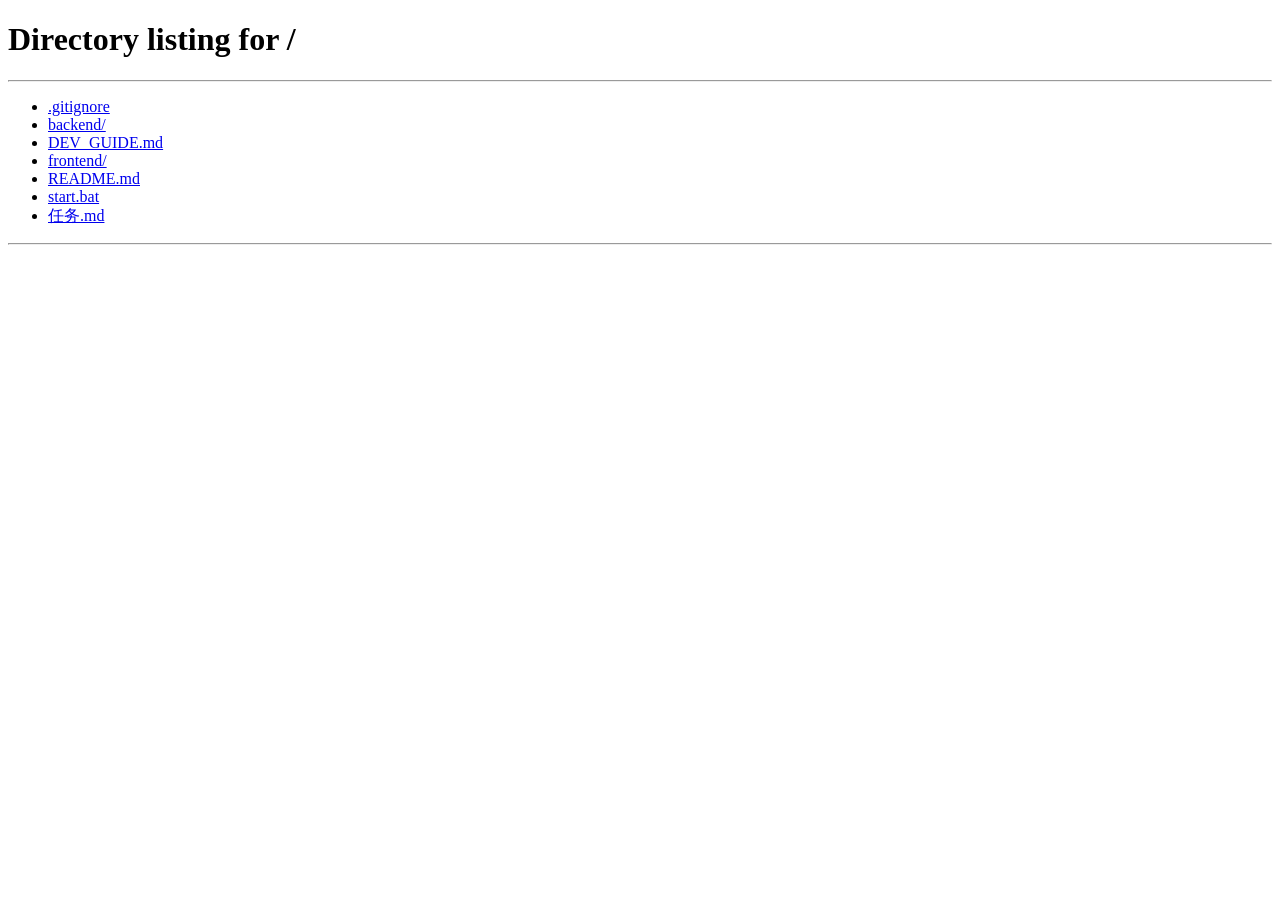
<file: frontend/tasks.html>
<!DOCTYPE html>
<html lang="zh-CN">
<head>
    <meta charset="UTF-8">
    <meta name="viewport" content="width=device-width, initial-scale=1.0">
    <title>任务管理 - 课程学习助手</title>
    <link rel="stylesheet" href="css/style.css">
    <style>
        :root {
            --primary: #4f46e5;
            --primary-light: #eef2ff;
            --danger: #ef4444;
            --danger-light: #fef2f2;
            --success: #10b981;
            --warning: #f59e0b;
            --gray-50: #f9fafb;
            --gray-100: #f3f4f6;
            --gray-200: #e5e7eb;
            --gray-300: #d1d5db;
            --gray-400: #9ca3af;
            --gray-500: #6b7280;
            --gray-700: #374151;
            --gray-900: #111827;
            --radius: 10px;
            --shadow: 0 1px 3px rgba(0,0,0,.08), 0 1px 2px rgba(0,0,0,.06);
            --shadow-md: 0 4px 6px rgba(0,0,0,.07), 0 2px 4px rgba(0,0,0,.06);
        }

        .course-colors {
            --math: #818cf8; --math-bg: #e0e7ff;
            --english: #fbbf24; --english-bg: #fef3c7;
            --python: #4ade80; --python-bg: #dcfce7;
            --data: #38bdf8; --data-bg: #e0f2fe;
            --algo: #a78bfa; --algo-bg: #f3e8ff;
            --physics: #fb923c; --physics-bg: #fff7ed;
            --review: #9ca3af; --review-bg: #f3f4f6;
        }

        /* ===== 顶部栏 ===== */
        .topbar { display: flex; align-items: center; justify-content: space-between; flex-wrap: wrap; gap: 12px; margin-bottom: 18px; }
        .topbar h1 { margin: 0; font-size: 22px; }
        .topbar-left { display: flex; align-items: center; gap: 16px; flex-wrap: wrap; }
        .topbar-stats { display: flex; gap: 8px; }
        .stat-pill {
            display: flex; align-items: center; gap: 3px; padding: 3px 10px;
            border-radius: 20px; font-size: 12px; font-weight: 500; border: 1px solid transparent;
        }
        .stat-pill b { font-weight: 700; }
        .stat-pending { background: #fef3c7; color: #92400e; border-color: #fde68a; }
        .stat-active { background: #eef2ff; color: #3730a3; border-color: #c7d2fe; }
        .stat-done { background: #ecfdf5; color: #065f46; border-color: #a7f3d0; }

        /* ===== 智能拆解面板 ===== */
        .decompose-panel {
            background: #fff;
            border: 1px solid var(--gray-200);
            border-radius: 14px;
            margin-bottom: 20px;
            overflow: hidden;
            transition: all .3s;
            box-shadow: var(--shadow);
        }
        .decompose-panel.collapsed .dp-body { display: none; }
        .dp-header {
            display: flex; align-items: center; justify-content: space-between;
            padding: 16px 22px; cursor: pointer; user-select: none;
            background: linear-gradient(135deg, #faf5ff 0%, #f0f4ff 100%);
            border-bottom: 1px solid #e0e7ff;
        }
        .dp-header:hover { background: linear-gradient(135deg, #f5f0ff 0%, #eef2ff 100%); }
        .dp-header h2 { margin: 0; font-size: 15px; font-weight: 700; display: flex; align-items: center; gap: 8px; color: #3730a3; }
        .dp-toggle {
            font-size: 12px; color: var(--gray-400); transition: transform .3s;
            width: 24px; height: 24px; border-radius: 50%; background: #fff;
            display: flex; align-items: center; justify-content: center;
            border: 1px solid var(--gray-200); line-height: 1;
        }
        .decompose-panel.collapsed .dp-toggle { transform: rotate(-90deg); }
        .dp-body { padding: 18px 22px 22px; }
        .dp-input-row { display: flex; gap: 10px; align-items: stretch; flex-wrap: wrap; }
        .dp-input-row textarea {
            flex: 1; min-width: 260px; padding: 12px 16px; border: 1px solid var(--gray-200);
            border-radius: 10px; font-size: 14px; resize: vertical; min-height: 60px; font-family: inherit;
            line-height: 1.6; transition: all .2s; background: var(--gray-50);
        }
        .dp-input-row textarea:focus { outline: none; border-color: var(--primary); box-shadow: 0 0 0 3px rgba(79,70,229,.08); background: #fff; }
        .dp-input-row select { padding: 0 14px; border: 1px solid var(--gray-200); border-radius: 10px; font-size: 14px; min-width: 140px; background: var(--gray-50); color: var(--gray-700); }
        .dp-input-row .btn-decompose { padding: 0 24px; white-space: nowrap; font-weight: 600; border-radius: 10px; font-size: 14px; }
        .dp-hours-box {
            display: flex; align-items: center; gap: 4px;
            background: var(--gray-50); border: 1px solid var(--gray-200); border-radius: 10px;
            padding: 0 12px; flex-shrink: 0;
        }
        .dp-hours-label { font-size: 11px; color: var(--gray-400); white-space: nowrap; }
        .dp-hours-box input[type="number"] {
            width: 44px; border: none; font-size: 18px; font-weight: 700;
            color: var(--primary); text-align: center; padding: 0; outline: none;
            font-family: inherit; -moz-appearance: textfield; background: transparent;
        }
        .dp-hours-box input[type="number"]::-webkit-inner-spin-button,
        .dp-hours-box input[type="number"]::-webkit-outer-spin-button { -webkit-appearance: none; }
        .dp-hours-box span { font-size: 12px; color: var(--gray-500); }
        .dp-hint { font-size: 12px; color: var(--gray-400); margin-top: 8px; display: flex; gap: 20px; flex-wrap: wrap; }
        .dp-hint span { display: flex; align-items: center; gap: 4px; }

        /* ===== 拆解结果 - 日课表 ===== */
        .dp-result { margin-top: 16px; display: none; }
        .dp-result.active { display: block; }
        .dp-result-header {
            display: flex; justify-content: space-between; align-items: center;
            padding: 14px 18px; background: linear-gradient(135deg, #eef2ff, #faf5ff);
            border-radius: 10px; margin-bottom: 14px; border: 1px solid #e0e7ff;
        }
        .dp-result-header h3 { margin: 0; font-size: 14px; font-weight: 700; color: #3730a3; }
        .dp-result-meta { font-size: 12px; color: var(--gray-500); display: flex; gap: 12px; }
        .dp-result-meta span { display: flex; align-items: center; gap: 4px; }

        /* 日课表卡片 */
        .timetable { display: grid; gap: 14px; }
        .timetable-day {
            border: 1px solid var(--gray-200); border-radius: 8px; overflow: hidden;
            background: #fff; box-shadow: var(--shadow);
        }
        .timetable-day-header {
            background: var(--gray-50); padding: 8px 14px; font-size: 13px; font-weight: 600;
            color: var(--gray-700); display: flex; align-items: center; gap: 8px;
        }
        .timetable-day-header .day-badge {
            background: var(--primary); color: #fff; font-size: 11px; padding: 2px 8px; border-radius: 10px;
        }
        .timetable-slot {
            display: flex; align-items: flex-start; gap: 10px; padding: 10px 14px;
            border-bottom: 1px solid var(--gray-100); transition: background .15s;
        }
        .timetable-slot:last-child { border-bottom: none; }
        .timetable-slot:hover { background: var(--gray-50); }
        .slot-time {
            min-width: 72px; font-size: 11px; color: var(--gray-400); font-family: 'SF Mono', Monaco, monospace;
            padding-top: 2px; text-align: right;
        }
        .slot-course {
            display: inline-block; padding: 1px 7px; border-radius: 4px; font-size: 10px; font-weight: 700;
            text-transform: uppercase; letter-spacing: .5px; margin-bottom: 3px;
        }
        .slot-body { flex: 1; min-width: 0; }
        .slot-title { font-size: 13px; font-weight: 500; color: var(--gray-900); }
        .slot-desc { font-size: 11px; color: var(--gray-500); margin-top: 2px; line-height: 1.4; }
        .slot-hours { font-size: 11px; color: var(--gray-400); white-space: nowrap; padding-top: 2px; }
        .slot-hours::after { content: 'h'; }

        /* 旧版简单的任务列表 */
        .simple-task-list .task-item { padding: 6px 14px; border-bottom: 1px solid var(--gray-100); font-size: 13px; display: flex; align-items: center; gap: 10px; }
        .simple-task-list .task-num { color: var(--primary); font-weight: 600; min-width: 36px; font-size: 12px; }

        .dp-actions { display: flex; gap: 10px; margin-top: 18px; padding-top: 14px; border-top: 1px solid var(--gray-100); }
        .dp-loading { text-align: center; padding: 36px 20px; display: none; }
        .dp-loading.active { display: block; }

        /* ===== 批量操作栏 ===== */
        .batch-bar {
            display: none; align-items: center; gap: 10px; padding: 10px 18px;
            background: linear-gradient(135deg, #eef2ff, #faf5ff); border-radius: 10px;
            margin-bottom: 10px; border: 1px solid #c7d2fe;
            animation: batchSlideIn .25s ease;
        }
        @keyframes batchSlideIn { from { opacity: 0; transform: translateY(-4px); } to { opacity: 1; transform: translateY(0); } }
        .batch-bar.active { display: flex; }
        .batch-count { font-size: 13px; font-weight: 600; color: var(--primary); margin-right: 4px; }
        .batch-bar .btn-xs { padding: 3px 10px; font-size: 11px; border-radius: 5px; border: 1px solid transparent; cursor: pointer; font-weight: 500; }
        .btn-xs-danger { background: var(--danger-light); color: var(--danger); border-color: var(--danger); }
        .btn-xs-danger:hover { background: var(--danger); color: #fff; }
        .btn-xs-success { background: #ecfdf5; color: var(--success); border-color: var(--success); }
        .btn-xs-success:hover { background: var(--success); color: #fff; }
        .btn-xs-ghost { background: #fff; color: var(--gray-500); border-color: var(--gray-300); }
        .btn-xs-ghost:hover { background: var(--gray-100); }

        /* ===== 选择行 ===== */
        .select-row { display: flex; align-items: center; gap: 10px; padding: 8px 16px; font-size: 13px; color: var(--gray-500); cursor: pointer; user-select: none; background: var(--gray-50); border-bottom: 1px solid var(--gray-100); }
        .select-row:hover { background: #eef2ff; }
        .select-row input { width: 16px; height: 16px; accent-color: var(--primary); cursor: pointer; }

        /* ===== 任务列表 ===== */
        .task-list { list-style: none; padding: 0; margin: 0; }
        .task-row { display: flex; align-items: center; gap: 10px; padding: 12px 16px; border-bottom: 1px solid var(--gray-100); transition: background .2s; }
        .task-row:hover { background: #fafaff; }
        .task-row:last-child { border-bottom: none; }
        .task-row.completed { opacity: .55; }
        .task-row.completed .task-row-title { text-decoration: line-through; color: var(--gray-400); }
        .task-check { flex-shrink: 0; display: flex; }
        .task-check input { width: 15px; height: 15px; accent-color: var(--primary); cursor: pointer; margin: 0; }
        .task-dot {
            flex-shrink: 0; width: 20px; height: 20px; border-radius: 50%; border: 2px solid var(--gray-300);
            display: flex; align-items: center; justify-content: center; cursor: pointer; font-size: 10px;
            transition: all .2s; color: transparent;
        }
        .task-dot:hover { border-color: var(--primary); }
        .task-row.completed .task-dot { background: var(--success); border-color: var(--success); color: #fff; }
        .task-row-body { flex: 1; min-width: 0; }
        .task-row-title { font-size: 14px; font-weight: 500; color: var(--gray-900); white-space: nowrap; overflow: hidden; text-overflow: ellipsis; }
        .task-row-meta { font-size: 11px; color: var(--gray-400); margin-top: 2px; display: flex; gap: 8px; align-items: center; flex-wrap: wrap; }
        .task-row-meta .badge { display: inline-block; padding: 1px 6px; border-radius: 3px; font-size: 10px; font-weight: 600; }
        .badge-high { background: #fef2f2; color: #dc2626; }
        .badge-mid { background: #fffbeb; color: #d97706; }
        .badge-low { background: #f3f4f6; color: #6b7280; }
        .task-row-actions { display: flex; gap: 4px; flex-shrink: 0; }
        .btn-icon {
            padding: 4px 8px; font-size: 11px; border-radius: 5px; border: 1px solid var(--gray-200);
            background: #fff; color: var(--gray-500); cursor: pointer; transition: all .15s; white-space: nowrap;
        }
        .btn-icon:hover { border-color: var(--primary); color: var(--primary); }
        .btn-icon-danger:hover { border-color: var(--danger); color: var(--danger); }
        .btn-icon-success:hover { border-color: var(--success); color: var(--success); }

        /* ===== 筛选栏 ===== */
        .filter-bar {
            display: flex; gap: 10px; align-items: center; flex-wrap: wrap;
            margin-bottom: 12px; padding: 10px 16px;
            background: #fff; border: 1px solid var(--gray-200);
            border-radius: 10px; box-shadow: var(--shadow);
        }
        .filter-bar select {
            padding: 7px 12px; border: 1px solid var(--gray-200); border-radius: 8px;
            font-size: 13px; background: var(--gray-50); color: var(--gray-700);
        }
        .filter-bar .spacer { flex: 1; }
        .filter-summary { font-size: 12px; color: var(--gray-400); font-weight: 500; }

        /* ===== 空状态 ===== */
        .empty-state { text-align: center; padding: 48px 24px; }
        .empty-state .icon { font-size: 48px; margin-bottom: 16px; }
        .empty-state h3 { margin: 0 0 6px; font-size: 17px; color: var(--gray-700); font-weight: 600; }
        .empty-state p { margin: 0; font-size: 14px; color: var(--gray-400); }

        /* ===== 加载 ===== */
        .spinner-sm { width: 20px; height: 20px; border: 2px solid var(--gray-200); border-top-color: var(--primary); border-radius: 50%; animation: spin .6s linear infinite; margin: 0 auto; }
        @keyframes spin { to { transform: rotate(360deg); } }

        /* ===== 任务容器卡片 ===== */
        .task-main-card { border: none !important; border-radius: 14px !important; overflow: hidden; box-shadow: var(--shadow-md); }

        /* ===== 周课表格视图 ===== */
        .view-toggle { display: flex; gap: 0; border: 1px solid var(--gray-200); border-radius: 8px; overflow: hidden; background: var(--gray-50); }
        .view-toggle button { padding: 7px 14px; font-size: 12px; border: none; background: transparent; color: var(--gray-500); cursor: pointer; transition: all .2s; font-weight: 500; }
        .view-toggle button.active { background: var(--primary); color: #fff; box-shadow: 0 2px 4px rgba(79,70,229,.3); }
        .view-toggle button:hover:not(.active) { color: var(--primary); }
        .tg-grid { display: none; gap: 0; border: 1px solid var(--gray-200); border-radius: 12px; overflow-x: auto; background: #fff; box-shadow: var(--shadow); }
        .tg-grid.active { display: grid; }
        .tg-corner { background: var(--gray-50); padding: 21px 15px; font-size: 21px; color: var(--gray-600); text-align: center; font-weight: 700; border-right: 1px solid var(--gray-200); border-bottom: 1px solid var(--gray-200); }
        .tg-day-header { background: var(--gray-50); padding: 18px 12px; text-align: center; border-right: 1px solid var(--gray-200); border-bottom: 1px solid var(--gray-200); }
        .tg-day-header .day-name { font-weight: 700; color: var(--gray-700); font-size: 23px; }
        .tg-day-header .day-date { color: var(--gray-400); margin-top: 5px; font-size: 18px; }
        .tg-day-header.today { background: var(--primary-light); }
        .tg-day-header.today .day-name { color: var(--primary); }
        .tg-day-header.overload { background: #fff3e0; }
        .tg-day-header.overload .day-name { color: #e65100; }
        .tg-day-hours { margin-top: 6px; font-size: 11px; color: var(--gray-500); font-weight: 500; }
        .tg-day-hours.overload { color: #d32f2f; font-weight: 700; }
        .tg-time-label { background: var(--gray-50); padding: 15px 12px; font-size: 20px; color: var(--gray-600); text-align: center; font-weight: 600; border-right: 1px solid var(--gray-200); border-bottom: 1px solid var(--gray-100); display: flex; align-items: center; justify-content: center; }
        .tg-cell { padding: 8px 8px; border-right: 1px solid var(--gray-100); border-bottom: 1px solid var(--gray-100); overflow-y: auto; }
        .tg-cell:hover { background: #fafafa; }
        .tg-chip { display: block; padding: 8px 12px; margin-bottom: 6px; border-radius: 6px; font-size: 20px; line-height: 1.45; cursor: grab; border: 1px solid transparent; position: relative; }
        .tg-chip:active { cursor: grabbing; }
        .tg-chip:hover { filter: brightness(.94); }
        .tg-chip .tg-chip-title { font-weight: 600; overflow: hidden; text-overflow: ellipsis; white-space: nowrap; }
        .tg-chip .tg-chip-desc { font-size: 17px; opacity: .75; overflow: hidden; text-overflow: ellipsis; white-space: nowrap; }
        .tg-chip.completed .tg-chip-title { text-decoration: line-through; opacity: .5; }
        .tg-chip.selected { outline: 3px solid var(--primary); outline-offset: 2px; }
        .tg-chip.dragging { opacity: .4; }
        .tg-chip .tg-chip-check { position: absolute; top: 3px; right: 5px; width: 23px; height: 23px; border-radius: 5px; border: 2px solid var(--gray-300); background: #fff; display: none; align-items: center; justify-content: center; font-size: 15px; }
        .tg-chip:hover .tg-chip-check { display: flex; }
        .tg-chip.selected .tg-chip-check { display: flex; background: var(--primary); color: #fff; border-color: var(--primary); }
        .tg-empty-cell { border-right: 1px solid var(--gray-100); border-bottom: 1px solid var(--gray-100); }
        .tg-cell.drag-over { background: #eef2ff; outline: 3px dashed var(--primary); outline-offset: -3px; }
        .tg-empty-cell.drag-over { background: #eef2ff; outline: 3px dashed var(--primary); outline-offset: -3px; }
        .tg-view-legend { font-size: 17px; color: var(--gray-400); display: flex; gap: 14px; margin-bottom: 10px; align-items: center; }
        .tg-view-legend span { display: flex; align-items: center; gap: 4px; }
        .tg-view-legend .chip-demo { display: inline-block; width: 18px; height: 18px; border-radius: 3px; }
        .week-pager { display: flex; align-items: center; gap: 12px; margin-bottom: 16px; }
        .week-pager .pager-btn { padding: 8px 18px; font-size: 17px; border: 1px solid var(--gray-200); border-radius: 8px; background: #fff; color: var(--gray-600); cursor: pointer; transition: all .15s; }
        .week-pager .pager-btn:hover { border-color: var(--primary); color: var(--primary); background: #faf5ff; }
        .week-pager .pager-btn:disabled { opacity: .4; cursor: not-allowed; }
        .week-pager .pager-btn.today-btn { font-weight: 600; border-color: var(--primary); color: var(--primary); background: #eef2ff; }
        .week-pager .week-label { font-size: 20px; font-weight: 600; color: var(--gray-700); min-width: 280px; text-align: center; }
        .week-hint { font-size: 17px; color: var(--gray-400); text-align: center; margin-top: 15px; }
        .select-row-input { width: 23px; height: 23px; accent-color: var(--primary); cursor: pointer; }

        /* ===== 学习路线图时间线 ===== */
        .roadmap-wrapper {
            padding: 4px 0;
            position: relative;
        }
        .roadmap-progress-bar {
            display: flex; align-items: center; gap: 12px; margin-bottom: 28px;
            padding: 18px 22px; background: linear-gradient(135deg, #eef2ff, #faf5ff);
            border-radius: 14px; border: 1px solid #e0e7ff; box-shadow: var(--shadow);
        }
        .roadmap-progress-bar .prog-label {
            font-size: 14px; font-weight: 600; color: var(--gray-600); white-space: nowrap;
        }
        .roadmap-progress-bar .prog-track {
            flex: 1; height: 8px; background: #e5e7eb; border-radius: 4px; overflow: hidden; position: relative;
        }
        .roadmap-progress-bar .prog-fill {
            height: 100%; background: linear-gradient(90deg, #818cf8, #c084fc); border-radius: 4px;
            transition: width .6s cubic-bezier(.4,0,.2,1); position: relative;
        }
        .roadmap-progress-bar .prog-fill::after {
            content: ''; position: absolute; right: 0; top: -2px;
            width: 12px; height: 12px; background: #c084fc; border-radius: 50%;
            box-shadow: 0 0 8px rgba(192,132,252,.5);
        }
        .roadmap-progress-bar .prog-pct {
            font-size: 13px; font-weight: 700; color: var(--primary); white-space: nowrap;
        }
        .roadmap-timeline {
            position: relative; padding-left: 36px;
        }
        .roadmap-timeline::before {
            content: ''; position: absolute; left: 15px; top: 0; bottom: 0;
            width: 2px; background: linear-gradient(180deg, var(--primary) 0%, #c084fc 50%, #f0abfc 100%);
            border-radius: 1px;
        }
        .roadmap-phase-marker {
            position: relative;
            margin-bottom: 8px;
        }
        .roadmap-phase-marker .phase-node {
            position: absolute; left: -28px; top: 16px;
            width: 28px; height: 28px; border-radius: 50%;
            background: linear-gradient(135deg, #4f46e5, #7c3aed);
            color: #fff; display: flex; align-items: center; justify-content: center;
            font-size: 13px; font-weight: 700;
            box-shadow: 0 0 0 4px rgba(79,70,229,.15), 0 2px 8px rgba(79,70,229,.3);
            z-index: 2;
        }
        .roadmap-phase-marker:first-child .phase-node {
            background: linear-gradient(135deg, #10b981, #059669);
            box-shadow: 0 0 0 4px rgba(16,185,129,.15), 0 2px 8px rgba(16,185,129,.3);
        }
        .roadmap-phase-card {
            background: #fff;
            border: 1px solid var(--gray-200); border-radius: 12px;
            padding: 14px 18px; margin-bottom: 14px;
            box-shadow: var(--shadow);
        }
        .roadmap-phase-card .phase-name {
            font-size: 14px; font-weight: 700; color: #4f46e5;
            display: flex; align-items: center; gap: 8px;
        }
        .roadmap-phase-card .phase-focus {
            font-size: 12px; color: var(--gray-500); margin-top: 2px;
        }
        .roadmap-phase-card .phase-range {
            font-size: 11px; color: var(--gray-400);
        }
        .roadmap-day-card {
            position: relative; margin-bottom: 6px; padding-left: 0;
            transition: transform .25s cubic-bezier(.4,0,.2,1), opacity .25s;
        }
        .roadmap-day-card:hover { transform: translateX(5px); }
        .roadmap-day-card .day-dot {
            position: absolute; left: -22px; top: 14px;
            width: 16px; height: 16px; border-radius: 50%;
            background: #fff; border: 2px solid var(--gray-300);
            z-index: 2; transition: all .25s;
        }
        .roadmap-day-card.today .day-dot {
            border-color: var(--warning); background: #fef3c7;
            box-shadow: 0 0 0 5px rgba(245,158,11,.12);
            animation: dotPulse 2s ease-in-out infinite;
        }
        .roadmap-day-card.completed .day-dot {
            border-color: var(--success); background: var(--success);
        }
        @keyframes dotPulse {
            0%, 100% { box-shadow: 0 0 0 5px rgba(245,158,11,.12); }
            50% { box-shadow: 0 0 0 10px rgba(245,158,11,.05); }
        }
        .roadmap-day-card .day-inner {
            background: #fff; border: 1px solid var(--gray-200);
            border-radius: 8px; padding: 12px 14px;
            display: flex; align-items: flex-start; gap: 12px;
            transition: border-color .2s, box-shadow .2s;
            cursor: pointer;
        }
        .roadmap-day-card:hover .day-inner {
            border-color: var(--primary); box-shadow: var(--shadow-md);
        }
        .roadmap-day-card.today .day-inner {
            border-color: var(--warning);
            background: linear-gradient(135deg, #fffbeb, #fff);
            box-shadow: 0 2px 12px rgba(245,158,11,.1);
        }
        .roadmap-day-card.completed .day-inner {
            opacity: .65; border-color: #d1fae5;
            background: linear-gradient(135deg, #f0fdf4, #fff);
        }
        .roadmap-day-card .day-badge-num {
            min-width: 44px; height: auto; min-height: 36px; border-radius: 8px;
            background: linear-gradient(135deg, #eef2ff, #e0e7ff);
            color: var(--primary); display: flex; flex-direction: column; align-items: center; justify-content: center;
            font-size: 13px; font-weight: 700; flex-shrink: 0; padding: 4px 8px; gap: 1px;
        }
        .roadmap-day-card .day-badge-date {
            font-size: 9px; font-weight: 500; opacity: .7; white-space: nowrap;
        }
        .roadmap-day-card.today .day-badge-num {
            background: linear-gradient(135deg, #fef3c7, #fde68a);
            color: #92400e;
        }
        .roadmap-day-card.completed .day-badge-num {
            background: #d1fae5; color: #065f46;
        }
        .roadmap-day-card .day-body { flex: 1; min-width: 0; }
        .roadmap-day-card .day-title {
            font-size: 14px; font-weight: 600; color: var(--gray-700);
            line-height: 1.4; margin-bottom: 2px;
        }
        .roadmap-day-card .day-meta {
            font-size: 11px; color: var(--gray-400); display: flex; gap: 12px; flex-wrap: wrap;
        }
        .roadmap-day-card .day-meta span { display: flex; align-items: center; gap: 3px; }
        .roadmap-day-card .day-action {
            width: 32px; height: 32px; border-radius: 50%;
            border: 2px solid var(--gray-200); background: #fff;
            color: var(--gray-400); cursor: pointer; display: flex; align-items: center; justify-content: center;
            font-size: 14px; transition: all .2s; flex-shrink: 0;
        }
        .roadmap-day-card .day-action:hover {
            border-color: var(--success); color: var(--success);
            background: #f0fdf4; transform: scale(1.1);
        }
        .roadmap-day-card.completed .day-action {
            border-color: var(--success); color: var(--success); background: #d1fae5;
        }
        .roadmap-empty-state {
            text-align: center; padding: 40px 20px; color: var(--gray-400);
        }
        .roadmap-empty-state .empty-icon { font-size: 40px; margin-bottom: 12px; }

        /* 超时警告横幅 */
        .roadmap-overload-banner {
            display: flex; align-items: flex-start; gap: 10px;
            background: linear-gradient(135deg, #fef2f2, #fff5f5);
            border: 1px solid #fecaca; border-radius: 10px;
            padding: 14px 18px; margin-bottom: 16px;
            font-size: 13px; color: #991b1b; line-height: 1.5;
        }
        .roadmap-overload-banner .overload-icon { font-size: 20px; flex-shrink: 0; margin-top: 1px; }
        .roadmap-overload-banner .overload-days { font-weight: 600; }
        .roadmap-overload-banner .overload-actions { margin-top: 8px; display: flex; gap: 8px; }
        .roadmap-overload-banner .overload-actions button {
            padding: 4px 12px; border-radius: 6px; border: 1px solid #fca5a5;
            background: #fff; color: #991b1b; font-size: 12px; cursor: pointer;
            transition: all .15s;
        }
        .roadmap-overload-banner .overload-actions button:hover {
            background: #fef2f2; border-color: #f87171;
        }

        /* 超时卡片高亮 */
        .roadmap-day-card.overloaded .day-inner {
            border-color: #f87171 !important;
            background: linear-gradient(135deg, #fef2f2, #fff) !important;
            box-shadow: 0 2px 8px rgba(239,68,68,.12);
        }
        .roadmap-day-card.overloaded .day-badge-num {
            background: linear-gradient(135deg, #fef2f2, #fee2e2) !important;
            color: #991b1b !important;
        }
        .roadmap-day-card.overloaded .day-dot {
            border-color: #ef4444; background: #fef2f2;
            box-shadow: 0 0 0 5px rgba(239,68,68,.12);
        }
        .roadmap-day-card.today.overloaded .day-inner {
            border-color: #ef4444 !important;
            background: linear-gradient(135deg, #fef2f2, #fffbeb) !important;
        }
        .roadmap-day-hrs-bar {
            height: 3px; background: #e5e7eb; border-radius: 2px; margin-top: 6px; overflow: hidden;
        }
        .roadmap-day-hrs-bar .hrs-fill {
            height: 100%; border-radius: 2px; transition: width .4s;
        }
        .roadmap-day-hrs-bar .hrs-fill.normal { background: linear-gradient(90deg, #818cf8, #a78bfa); }
        .roadmap-day-hrs-bar .hrs-fill.warning { background: linear-gradient(90deg, #f59e0b, #ef4444); }
        .roadmap-day-hrs-label {
            font-size: 11px; color: var(--gray-400); margin-top: 2px;
            display: flex; align-items: center; gap: 4px;
        }
        .roadmap-day-hrs-label.over {
            color: #ef4444; font-weight: 600;
        }

        /* ====== 每日小时独立设置 ====== */
        .daily-hours-widget { display: inline-flex; align-items: center; gap: 6px; padding: 6px 12px; background: var(--gray-50); border: 1px solid var(--gray-200); border-radius: 10px; transition: border .2s,box-shadow .2s; }
        .daily-hours-widget:hover { border-color: var(--primary); box-shadow: 0 0 0 3px rgba(79,70,229,.06); }
        .dhw-label { font-size: 12px; color: var(--gray-500); white-space: nowrap; font-weight: 500; }
        .dhw-unit { font-size: 12px; color: var(--gray-400); }
        .daily-hours-widget input[type="number"] { width: 48px; padding: 4px 6px; border: none; background: transparent; font-size: 14px; font-weight: 700; color: var(--primary); text-align: center; outline: none; -moz-appearance: textfield; }
        .daily-hours-widget input[type="number"]::-webkit-inner-spin-button,
        .daily-hours-widget input[type="number"]::-webkit-outer-spin-button { -webkit-appearance: none; }
    </style>
</head>
<body>
    <div class="page-wrapper">
        <!-- 侧边栏 -->
        <aside class="sidebar">
            <div class="sidebar-header"><h2>📚 学习助手</h2></div>
            <nav class="sidebar-nav">
                <a href="/dashboard.html" class="nav-item"><span class="icon">🏠</span> 仪表盘</a>
                <a href="/schedule.html" class="nav-item"><span class="icon">📅</span> 课表</a>
                <a href="/courses.html" class="nav-item"><span class="icon">📖</span> 课程管理</a>
                <a href="/chat.html" class="nav-item"><span class="icon">💬</span> Agent 对话</a>
                <a href="/tasks.html" class="nav-item active"><span class="icon">✅</span> 任务管理</a>
                <a href="/ai_settings.html" class="nav-item"><span class="icon">🤖</span> AI 配置</a>
                <a href="/profile.html" class="nav-item"><span class="icon">👤</span> 个人中心</a>
            </nav>
            <div class="sidebar-footer">
                <button class="btn btn-outline btn-block" onclick="logout()">退出登录</button>
            </div>
        </aside>

        <!-- 主内容 -->
        <main class="main-content">
            <div class="topbar">
                <div class="topbar-left">
                    <h1>✅ 任务管理</h1>
                    <div class="topbar-stats" id="topbarStats">
                        <span class="stat-pill stat-pending">⏳ <b id="statPending">0</b> 待办</span>
                        <span class="stat-pill stat-active">🔄 <b id="statActive">0</b> 进行中</span>
                        <span class="stat-pill stat-done">✅ <b id="statDone">0</b> 已完成</span>
                    </div>
                </div>
                <div class="topbar-actions">
                    <div class="daily-hours-widget" title="每天可用学习时间，用于路线图超时检测和任务拆解">
                        <span class="dhw-label">🕐 每日</span>
                        <input type="number" id="sdDailyHours" value="2" min="0.5" max="12" step="0.5" onchange="askSaveDailyHours()">
                        <span class="dhw-unit">小时</span>
                    </div>
                    <button class="btn btn-primary" onclick="showCreateModal()">+ 新建任务</button>
                </div>
            </div>

            <!-- ========== 1️⃣ 智能任务拆解面板 ========== -->
            <div class="decompose-panel" id="decomposePanel">
                <div class="dp-header" onclick="toggleDecomposePanel()">
                    <h2>🧠 智能任务拆解 <span style="font-size:11px;font-weight:400;color:var(--gray-400);">大模型驱动 · 支持多课程编排</span></h2>
                    <span class="dp-toggle">▼</span>
                </div>
                <div class="dp-body">
                    <div class="dp-input-row">
                        <textarea id="sdGoalInput" placeholder="描述你的学习目标，系统自动拆解&#10;例如：两周复习完高等数学期末考试&#10;例如：两周内复习完高等数学和大学英语&#10;例如：一个月学完 Python 和数据结构，每天 3 小时"></textarea>
                        <button class="btn btn-primary btn-decompose" onclick="smartDecompose()" id="sdBtn">🔍 拆解</button>
                    </div>
                    <div class="dp-hint">
                        <span>💡 支持单课程和多课程</span>
                        <span>📅 自动识别 X天/X周/一个月</span>
                        <span>🤖 大模型生成详细行动指南</span>
                        <span>📋 多课程自动编排日课表</span>
                    </div>

                    <div class="dp-loading" id="sdLoading">
                        <div class="spinner-sm"></div>
                        <p style="color:var(--gray-400);font-size:13px;margin-top:8px;">正在调用大模型分析并生成详细任务规划...</p>
                    </div>

                    <div class="dp-result" id="sdResult">
                        <div class="dp-result-header">
                            <div>
                                <h3 id="sdResultTitle"></h3>
                                <div class="dp-result-meta" id="sdResultMeta"></div>
                            </div>
                            <div style="font-size:12px;color:var(--gray-400);">
                                by <span style="font-weight:600;color:var(--primary);">DeepSeek</span>
                            </div>
                        </div>
                        <div id="sdTimetable"></div>
                        <div class="dp-actions">
                            <button class="btn btn-primary" onclick="createAllDecomposedTasks()">✅ 全部创建为任务</button>
                            <button class="btn btn-secondary" onclick="clearDecomposeResult()">清空</button>
                            <span style="font-size:12px;color:var(--gray-400);margin-left:auto;display:flex;align-items:center;gap:4px;">
                                ⚠️ 请在下方筛选栏选择关联课程后再创建
                            </span>
                        </div>
                    </div>
                </div>
            </div>

            <!-- ========== 2️⃣ 筛选栏 ========== -->
            <div class="filter-bar">
                <select id="statusFilter" onchange="loadTasks()">
                    <option value="">全部状态</option>
                    <option value="待办">待办</option>
                    <option value="进行中">进行中</option>
                    <option value="已完成">已完成</option>
                </select>
                <select id="courseFilter" onchange="loadTasks()">
                    <option value="">全部课程</option>
                </select>
                <div class="spacer"></div>
                <div class="view-toggle">
                    <button class="active" id="viewBtnRoadmap" onclick="switchView('roadmap')">🗺 路线图</button>
                    <button id="viewBtnTable" onclick="switchView('table')">📅 课表</button>
                    <button id="viewBtnList" onclick="switchView('list')">📋 列表</button>
                </div>
                <span class="filter-summary" id="taskSummary">共 0 个任务</span>
            </div>

            <!-- ========== 3️⃣ 批量操作栏 ========== -->
            <div class="batch-bar" id="batchBar">
                <span class="batch-count" id="batchCount">已选 0 项</span>
                <button class="btn-xs btn-xs-success" onclick="batchComplete()">✅ 批量完成</button>
                <button class="btn-xs btn-xs-danger" onclick="batchDelete()">🗑 批量删除</button>
                <button class="btn-xs btn-xs-ghost" onclick="selectNone()">取消选择</button>
            </div>

            <!-- ========== 4️⃣ 任务列表 ========== -->
            <div class="card task-main-card">
                <div class="card-body" style="padding:0;">
                    <div id="taskListContainer">
                        <div class="loading"><div class="spinner"></div></div>
                    </div>
                </div>
            </div>
        </main>
    </div>

    <!-- 新建/编辑任务模态框 -->
    <div class="modal-overlay" id="taskModal">
        <div class="modal">
            <div class="modal-header">
                <h3 id="taskModalTitle">新建任务</h3>
                <button class="modal-close" onclick="closeModal()">&times;</button>
            </div>
            <div class="modal-body">
                <form id="taskForm">
                    <input type="hidden" id="taskEditId">
                    <div class="form-group">
                        <label class="form-label">任务标题 *</label>
                        <input type="text" class="form-control" id="taskTitle" required>
                    </div>
                    <div class="form-group">
                        <label class="form-label">任务描述</label>
                        <textarea class="form-control" id="taskDesc" rows="2"></textarea>
                    </div>
                    <div class="form-group">
                        <label class="form-label">关联课程</label>
                        <select class="form-control" id="taskCourse"><option value="">无</option></select>
                    </div>
                    <div style="display:flex;gap:10px;">
                        <div class="form-group" style="flex:1;">
                            <label class="form-label">类型</label>
                            <select class="form-control" id="taskType">
                                <option value="日常作业">日常作业</option>
                                <option value="实验任务">实验任务</option>
                                <option value="复习计划">复习计划</option>
                                <option value="考试准备">考试准备</option>
                                <option value="其他">其他</option>
                            </select>
                        </div>
                        <div class="form-group" style="flex:1;">
                            <label class="form-label">优先级</label>
                            <select class="form-control" id="taskPriority">
                                <option value="中">中</option>
                                <option value="高">高</option>
                                <option value="低">低</option>
                            </select>
                        </div>
                    </div>
                    <div class="form-group">
                        <label class="form-label">截止日期</label>
                        <input type="date" class="form-control" id="taskDueDate">
                    </div>
                    <div class="form-group">
                        <label class="form-label">预计时长（小时）</label>
                        <input type="number" class="form-control" id="taskHours" step="0.5" min="0.5" max="12" placeholder="如不确定可留空">
                    </div>
                </form>
            </div>
            <div class="modal-footer">
                <button class="btn btn-secondary" onclick="closeModal()">取消</button>
                <button class="btn btn-primary" onclick="saveTask()">保存</button>
            </div>
        </div>
    </div>

    <!-- 确认每日小时数修改弹窗 -->
    <div class="modal-overlay" id="dailyHoursConfirmModal">
        <div class="modal" style="max-width: 420px;">
            <div class="modal-header">
                <h3>确认修改</h3>
                <button class="modal-close" onclick="cancelDailyHoursChange()">✕</button>
            </div>
            <div class="modal-body" style="text-align:center;padding:28px 24px;">
                <div style="font-size:40px;margin-bottom:12px;">🕐</div>
                <p style="font-size:15px;color:var(--gray-700);margin:0 0 16px 0;">是否将每日可用时长修改为 <b id="confirmNewHours"></b> 小时？</p>
                <p style="font-size:12px;color:var(--gray-400);margin:0;">所有任务的建议时长将按比例自动缩放</p>
            </div>
            <div class="modal-footer">
                <button class="btn btn-secondary" onclick="cancelDailyHoursChange()">取消</button>
                <button class="btn btn-primary" onclick="confirmSaveDailyHours()">确认保存</button>
            </div>
        </div>
    </div>

    <script src="js/api.js"></script>
    <script src="js/utils.js"></script>
    <script>
        if (!checkAuth()) throw new Error('未登录');

        let allTasks = [], courses = [];
        let decomposeResult = null;
        let selectedTasks = new Set();
        let currentView = 'roadmap';
        let dragTaskId = null;
        let weekOffset = 0;

        // ========== 面板折叠 ==========
        function toggleDecomposePanel() {
            document.getElementById('decomposePanel').classList.toggle('collapsed');
        }

        // ========== 自然语言解析 ==========
        function parseNLDuration(text) {
            const patterns = [
                { regex: /(\d+)\s*周/, convert: m => parseInt(m[1]) * 7 },
                { regex: /(\d+)\s*天/, convert: m => parseInt(m[1]) },
                { regex: /两\s*周/, convert: () => 14 },
                { regex: /一\s*周/, convert: () => 7 },
                { regex: /三\s*周/, convert: () => 21 },
                { regex: /半\s*个?\s*月/, convert: () => 15 },
                { regex: /一\s*个?\s*月/, convert: () => 30 },
            ];
            for (const p of patterns) {
                const m = text.match(p.regex);
                if (m) return p.convert(m);
            }
            return null;
        }

        // ========== 智能拆解 ==========
        async function smartDecompose() {
            const goalText = document.getElementById('sdGoalInput').value.trim();
            if (!goalText) { showToast('请输入学习目标', 'warning'); return; }

            const loading = document.getElementById('sdLoading');
            const result = document.getElementById('sdResult');
            const btn = document.getElementById('sdBtn');

            loading.classList.add('active');
            result.classList.remove('active');
            btn.disabled = true;

            try {
                const totalDays = parseNLDuration(goalText) || 14;
                const dailyHours = parseFloat(document.getElementById('sdDailyHours').value) || 2.0;
                const resp = await api.post('/agent/decompose-task', {
                    title: goalText, description: '', total_days: totalDays, daily_hours: dailyHours
                });

                const subtasks = resp.data?.subtasks || resp.subtasks || [];
                if (!subtasks.length) { showToast('未能拆解出任务，请尝试更明确的目标描述', 'warning'); return; }

                decomposeResult = { goal: goalText, subtasks, totalDays, dailyHours };
                // Save dailyHours to API response level and localStorage
                if (resp.data?.daily_hours) {
                    localStorage.setItem('roadmap_daily_hours', resp.data.daily_hours);
                } else {
                    localStorage.setItem('roadmap_daily_hours', dailyHours);
                }
                renderDecomposeResult();
                // LLM 不可用时提示用户
                if (resp.data?.llm_warning) {
                    showToast('大模型未配置：' + resp.data.llm_warning + '，已使用模板化方案生成', 'warning', 6000);
                }
            } catch (error) {
                showToast('拆解失败：' + (error.message || '服务异常'), 'error');
            } finally {
                loading.classList.remove('active');
                btn.disabled = false;
            }
        }

        function renderDecomposeResult() {
            if (!decomposeResult) return;
            const { subtasks, goal, totalDays, dailyHours } = decomposeResult;

            const phaseTasks = subtasks.filter(t => t.is_phase_header);
            const dailyTasks = subtasks.filter(t => t.is_daily_task);

            document.getElementById('sdResultTitle').textContent = `📋 ${goal}`;
            document.getElementById('sdResultMeta').innerHTML = `
                <span>📊 ${phaseTasks.length} 阶段</span>
                <span>📅 ${dailyTasks.length} 天任务</span>
                <span>⏱ 共 ${totalDays} 天</span>
                <span>🕐 每日 ${dailyHours || 2} 小时</span>
            `;

            const hasMultiCourse = dailyTasks.some(t => t.course && t.time_slot);

            if (hasMultiCourse) {
                renderTimetableView(dailyTasks, phaseTasks);
            } else {
                renderSimpleListView(subtasks);
            }

            document.getElementById('sdResult').classList.add('active');
        }

        function renderTimetableView(dailyTasks, phaseTasks) {
            const colorMap = {
                '高等数学': { bg: '#e0e7ff', border: '#818cf8' },
                '线性代数': { bg: '#fce7f3', border: '#f472b6' },
                'Python': { bg: '#dcfce7', border: '#4ade80' },
                '大学英语': { bg: '#fef3c7', border: '#fbbf24' },
                '数据结构': { bg: '#e0f2fe', border: '#38bdf8' },
                'C语言': { bg: '#f3e8ff', border: '#a78bfa' },
                'Java': { bg: '#fee2e2', border: '#f87171' },
                '综合': { bg: '#f3f4f6', border: '#9ca3af' },
            };

            const days = {};
            dailyTasks.forEach(t => { const d = t.day || 1; if (!days[d]) days[d] = []; days[d].push(t); });

            let html = '<div class="timetable">';
            const sortedDays = Object.keys(days).map(Number).sort((a, b) => a - b);
            for (const d of sortedDays) {
                const slots = days[d];
                const dateStr = slots[0]?.due_date ? formatDate(slots[0].due_date) : '';
                html += `<div class="timetable-day">
                    <div class="timetable-day-header">
                        <span class="day-badge">Day ${d}</span> ${dateStr}
                        <span style="font-size:11px;color:var(--gray-400);">${slots.length} 个时段</span>
                    </div>`;

                for (const s of slots) {
                    const c = colorMap[s.course] || { bg: '#f3f4f6', border: '#9ca3af' };
                    const time = (s.time_slot || '').replace(/上午\s*/, '').replace(/下午\s*/, '').replace(/晚上\s*/, '');
                    const title = (s.title || '').replace(/^第\d+天\s*/, '');
                    html += `<div class="timetable-slot">
                        <div class="slot-time">${time || '—'}</div>
                        <div class="slot-body">
                            ${s.course ? `<span class="slot-course" style="background:${c.bg};color:${c.border};border:1px solid ${c.border}">${s.course}</span>` : ''}
                            <div class="slot-title">${title}</div>
                            ${s.description ? `<div class="slot-desc">${s.description.split('\n')[0]}</div>` : ''}
                        </div>
                        <div class="slot-hours" title="建议学习时长">${parseFloat(s.description?.match(/(\d+\.?\d*)\s*小时/)?.[1]) || '—'}</div>
                    </div>`;
                }
                html += '</div>';
            }
            html += '</div>';
            document.getElementById('sdTimetable').innerHTML = html;
        }

        function renderSimpleListView(subtasks) {
            const phases = [];
            let currentPhase = null;
            let currentDays = [];

            for (const task of subtasks) {
                if (task.is_phase_header) {
                    if (currentPhase && currentDays.length) phases.push({ phase: currentPhase, days: currentDays });
                    currentPhase = task;
                    currentDays = [];
                } else {
                    currentDays.push(task);
                }
            }
            if (currentPhase && currentDays.length) phases.push({ phase: currentPhase, days: currentDays });

            if (!phases.length) {
                document.getElementById('sdTimetable').innerHTML = `
                    <div class="simple-task-list">${subtasks.map((t, i) => `
                        <div class="task-item"><span class="task-num">${i + 1}</span><span>${t.title}</span><span style="color:var(--gray-400);font-size:12px;">${formatDate(t.due_date)}</span></div>
                    `).join('')}</div>`;
                return;
            }

            let html = '<div class="timetable">';
            for (const { phase, days } of phases) {
                html += `<div class="timetable-day">
                    <div class="timetable-day-header">
                        ${phase.title} <span style="font-size:11px;color:var(--gray-400);">${phase.description || ''}</span>
                    </div>
                    <div class="simple-task-list">`;
                for (const d of days) {
                    html += `<div class="task-item">
                        <span class="task-num">Day ${d.day || '—'}</span>
                        <span style="flex:1;">${(d.title || '').replace(/^第\d+天：?/, '')}</span>
                        <span style="color:var(--gray-400);font-size:12px;">${formatDate(d.due_date)}</span>
                    </div>`;
                }
                html += '</div></div>';
            }
            html += '</div>';
            document.getElementById('sdTimetable').innerHTML = html;
        }

        async function createAllDecomposedTasks() {
            if (!decomposeResult || !decomposeResult.subtasks.length) {
                showToast('没有可创建的任务', 'warning'); return;
            }
            const courseId = null;
            const { goal, subtasks, dailyHours } = decomposeResult;

            if (!await confirmDialog(`确定要创建 ${subtasks.length} 个任务吗？`)) return;

            document.getElementById('sdBtn').disabled = true;
            showToast('正在创建任务...', 'info');

            try {
                // 保存每日可用时长到 localStorage
                if (dailyHours && dailyHours > 0) {
                    localStorage.setItem('roadmap_daily_hours', dailyHours);
                }
                const parent = await api.createTask({
                    title: goal.length > 50 ? goal.slice(0, 47) + '...' : goal,
                    description: `智能拆解 · 共 ${subtasks.length} 个子任务 · 由 DeepSeek 生成`,
                    course_id: courseId, task_type: '复习计划', priority: '高'
                });
                const parentTaskId = parent.data?.id || parent.id;
                if (!parentTaskId) throw new Error('创建父任务失败');

                let created = 0;
                for (const st of subtasks) {
                    try {
                        await api.createTask({
                            title: st.title, description: st.description || '',
                            course_id: courseId, task_type: '复习计划',
                            priority: st.is_phase_header ? '高' : '中',
                            due_date: st.due_date || null,
                            parent_task_id: parentTaskId,
                            estimated_hours: st.estimated_hours || null
                        });
                        created++;
                    } catch (e) { console.warn('创建子任务失败:', st.title, e); }
                }
                showToast(`成功创建 ${created}/${subtasks.length} 个任务`, 'success');
                clearDecomposeResult();
                loadTasks();
            } catch (error) {
                showToast('创建失败：' + (error.message || '未知错误'), 'error');
            } finally { document.getElementById('sdBtn').disabled = false; }
        }

        function clearDecomposeResult() {
            decomposeResult = null;
            document.getElementById('sdResult').classList.remove('active');
            document.getElementById('sdGoalInput').value = '';
        }

        // ========== 数据加载 ==========
        async function loadCourses() {
            try {
                const result = await api.getCourses('all');
                courses = result.data || [];
                const opts = courses.map(c => `<option value="${c.id}">${c.name}</option>`).join('');
                document.getElementById('courseFilter').innerHTML = '<option value="">全部课程</option>' + opts;
                document.getElementById('taskCourse').innerHTML = '<option value="">无</option>' + opts;
            } catch (e) { console.error(e); }
        }

        async function loadTasks() {
            const status = document.getElementById('statusFilter').value || undefined;
            const courseId = document.getElementById('courseFilter').value || undefined;
            try {
                const result = await api.getTasks(status, courseId);
                allTasks = result.data || [];
                document.getElementById('taskSummary').textContent = `共 ${allTasks.length} 个任务`;
                updateTopbarStats();
                renderTaskList();
            } catch (e) { showToast('加载任务失败', 'error'); updateTopbarStats(); }
        }

        function updateTopbarStats() {
            const tasks = allTasks || [];
            let pending = 0, active = 0, done = 0;
            tasks.forEach(t => {
                if (t.status === '已完成' || t.status === 'completed') done++;
                else if (t.status === '进行中') active++;
                else pending++;
            });
            document.getElementById('statPending').textContent = pending;
            document.getElementById('statActive').textContent = active;
            document.getElementById('statDone').textContent = done;
        }

        // ========== 任务列表渲染 ==========
        function switchView(view) {
            currentView = view;
            document.getElementById('viewBtnRoadmap').classList.toggle('active', view === 'roadmap');
            document.getElementById('viewBtnTable').classList.toggle('active', view === 'table');
            document.getElementById('viewBtnList').classList.toggle('active', view === 'list');
            renderTaskList();
        }

        function renderTaskList() {
            if (currentView === 'roadmap') {
                renderRoadmapView();
            } else if (currentView === 'table') {
                renderTimetableGrid();
            } else {
                renderListView();
            }
        }

        function localDateStr(date) {
            return `${date.getFullYear()}-${String(date.getMonth() + 1).padStart(2, '0')}-${String(date.getDate()).padStart(2, '0')}`;
        }

        function parseTaskTimeInfo(task) {
            const info = { day: null, course: '', priority: task.priority, type: task.task_type, status: task.status };
            const title = task.title || '';

            const dayMatch = title.match(/第\s*(\d+)\s*天/);
            if (dayMatch) info.day = parseInt(dayMatch[1]);

            const courseMatch = title.match(/【(.+?)】/);
            if (courseMatch) info.course = courseMatch[1];

            if (!info.day && task.due_date) {
                const now = new Date();
                const due = new Date(task.due_date);
                const diff = Math.ceil((due - now) / (1000 * 60 * 60 * 24));
                if (diff >= 0 && diff <= 90) info.day = diff + 1;
            }

            if (task.course_name && !info.course) info.course = task.course_name;

            return info;
        }

        function cleanChipTitle(title, course) {
            let s = title;
            s = s.replace(/^第\d+天\s*/, '');
            s = s.replace(/\d{1,2}:\d{2}[-~—]\d{1,2}:\d{2}\s*\|\s*/, '');
            s = s.replace(/\d{1,2}:\d{2}[-~—]\d{1,2}:\d{2}/, '');
            if (course) {
                const esc = course.replace(/[.*+?^${}()|[\]\\]/g, '\\$&');
                s = s.replace(new RegExp('【' + esc + '】'), '');
            }
            s = s.replace(/^[:\s|，,.。.\-—–\[\]【】]+/, '');
            s = s.replace(/\s+/g, ' ').trim();
            return s.slice(0, 28) || title.slice(0, 28);
        }

        function getCourseColor(course) {
            const map = {
                '高等数学': { bg: '#e0e7ff', border: '#818cf8', text: '#3730a3' },
                '线性代数': { bg: '#fce7f3', border: '#f472b6', text: '#9d174d' },
                'Python': { bg: '#dcfce7', border: '#4ade80', text: '#166534' },
                '大学英语': { bg: '#fef3c7', border: '#fbbf24', text: '#92400e' },
                '数据结构': { bg: '#e0f2fe', border: '#38bdf8', text: '#075985' },
                'C语言': { bg: '#f3e8ff', border: '#a78bfa', text: '#5b21b6' },
                'Java': { bg: '#fee2e2', border: '#f87171', text: '#991b1b' },
                '综合': { bg: '#f3f4f6', border: '#9ca3af', text: '#4b5563' },
            };
            return map[course] || { bg: '#f9fafb', border: '#d1d5db', text: '#6b7280' };
        }

        function getWeekStartMonday(date) {
            const d = new Date(date);
            const day = d.getDay();
            const diff = day === 0 ? -6 : 1 - day;
            d.setDate(d.getDate() + diff);
            d.setHours(0, 0, 0, 0);
            return d;
        }

        function getDaysOfWeek(monday) {
            const days = [];
            for (let i = 0; i < 7; i++) {
                const d = new Date(monday);
                d.setDate(d.getDate() + i);
                days.push(d);
            }
            return days;
        }

        function shiftWeek(delta) {
            weekOffset += delta;
            renderTaskList();
        }

        function goToToday() {
            weekOffset = 0;
            renderTaskList();
        }

        function renderTimetableGrid() {
            const container = document.getElementById('taskListContainer');
            if (!allTasks.length) {
                container.innerHTML = '<div class="empty-state"><div class="icon">📅</div><h3>暂无任务</h3><p>点击「新建任务」或使用上方的智能拆解来创建</p></div>';
                document.getElementById('batchBar').classList.remove('active');
                return;
            }

            const weekdays = ['周一', '周二', '周三', '周四', '周五', '周六', '周日'];

            const today = new Date();
            today.setHours(0, 0, 0, 0);
            const todayStr = localDateStr(today);

            const thisMonday = getWeekStartMonday(today);
            const weekMonday = new Date(thisMonday);
            weekMonday.setDate(weekMonday.getDate() + weekOffset * 7);

            const weekDates = getDaysOfWeek(weekMonday);
            const weekEnd = new Date(weekDates[6]);
            weekEnd.setHours(23, 59, 59);

            // 格式化标签
            const m = weekDates[0];
            const e = weekDates[6];
            const fmt = d => `${d.getFullYear()}/${(d.getMonth() + 1).toString().padStart(2, '0')}/${d.getDate().toString().padStart(2, '0')}`;
            const weekLabel = `${fmt(m)} — ${fmt(e)}`;

            const isCurrentWeek = weekDates.some(d => localDateStr(d) === todayStr);
            const isPastWeek = weekDates[6] < today;
            const isFutureWeek = weekDates[0] > today;

            // 按日分配任务（不区分时段）
            const dayTasks = {}; // { dateKey: [taskData...] }
            for (const d of weekDates) {
                const key = localDateStr(d);
                dayTasks[key] = [];
            }
            for (const task of allTasks) {
                if (!task.due_date) continue;
                const due = task.due_date.toString().slice(0, 10);
                if (!dayTasks[due]) continue;
                const info = parseTaskTimeInfo(task);
                dayTasks[due].push({ ...task, ...info });
            }

            const showKeys = weekDates.map(d => localDateStr(d));
            const maxTasksPerDay = Math.max(1, ...showKeys.map(k => (dayTasks[k] || []).length));
            const hasAnyTasks = showKeys.some(k => (dayTasks[k] || []).length > 0);

            const maxHrsPerDay = parseFloat(localStorage.getItem('roadmap_daily_hours') || '0') || 2.0;
            const tgOverloadMap = {};
            for (const key of showKeys) {
                let totalHrs = 0;
                for (const t of dayTasks[key] || []) {
                    totalHrs += extractTaskHours(t);
                }
                tgOverloadMap[key] = parseFloat(totalHrs.toFixed(1));
            }
            const tgOverloadKeys = new Set(
                Object.entries(tgOverloadMap)
                    .filter(([k, h]) => h > maxHrsPerDay + 0.01)
                    .map(([k]) => k)
            );

            const gridCols = `52px repeat(7, 1fr)`;
            const gridRows = showKeys.map((_, i) => i === 0 ? 'auto' : 'minmax(60px, auto)').join(' ');
            const gridRowsStr = `auto repeat(${maxTasksPerDay}, minmax(60px, auto))`;

            let html = '';
            html += `<div class="week-pager">
                <button class="pager-btn" onclick="shiftWeek(-1)">⬅ 上一周</button>
                <button class="pager-btn today-btn" onclick="goToToday()" ${isCurrentWeek ? 'disabled' : ''}>今 天</button>
                <span class="week-label">${weekLabel}</span>
                <button class="pager-btn" onclick="shiftWeek(1)">下一周 ➡</button>
                <span style="margin-left:auto;font-size:11px;color:var(--gray-400);">已选 <b style="color:var(--primary);">${selectedTasks.size}</b> 个</span>
            </div>`;

            if (!hasAnyTasks && isFutureWeek) {
                html += `<div class="week-hint">📭 本周暂无任务 · 共 ${allTasks.length} 个任务分布在整个计划中</div>`;
            }
            html += `<div class="tg-grid active" style="grid-template-columns:${gridCols};grid-template-rows:${gridRowsStr};">`;

            html += '<div class="tg-corner">序号</div>';
            for (let i = 0; i < 7; i++) {
                const key = showKeys[i];
                const d = weekDates[i];
                const isToday = key === localDateStr(today);
                const isOverload = tgOverloadKeys.has(key);
                const dayTotal = tgOverloadMap[key] || 0;
                const overloadBadge = dayTotal > 0
                    ? `<div class="tg-day-hours${isOverload ? ' overload' : ''}" title="当日任务总时长${isOverload ? ' ⚠️超出限制' : ''}">⏱${dayTotal}h / ${maxHrsPerDay}h${isOverload ? ' ⚠️' : ''}</div>`
                    : '';
                html += `<div class="tg-day-header${isToday ? ' today' : ''}${isOverload ? ' overload' : ''}">
                    <div class="day-name">${weekdays[i]}</div>
                    <div class="day-date">${(d.getMonth()+1).toString().padStart(2,'0')}/${d.getDate().toString().padStart(2,'0')}</div>
                    ${overloadBadge}
                </div>`;
            }

            for (let pos = 0; pos < maxTasksPerDay; pos++) {
                html += `<div class="tg-time-label">${pos + 1}</div>`;
                for (const key of showKeys) {
                    const tasks = dayTasks[key] || [];
                    const t = tasks[pos];
                    if (!t) {
                        html += `<div class="tg-empty-cell" data-date="${key}" ondragover="handleDragOver(event)" ondragleave="handleDragLeave(event)" ondrop="handleDrop(event, '${key}', ${pos})"></div>`;
                    } else {
                        const c = getCourseColor(t.course);
                        const completed = t.status === '已完成';
                        const selected = selectedTasks.has(t.id);
                        html += `<div class="tg-cell" data-date="${key}" ondragover="handleDragOver(event)" ondragleave="handleDragLeave(event)" ondrop="handleDrop(event, '${key}', ${pos})">
                            <div class="tg-chip${completed ? ' completed' : ''}${selected ? ' selected' : ''}"
                                style="background:${c.bg};border-color:${c.border};color:${c.text};"
                                draggable="true"
                                data-task-id="${t.id}"
                                ondragstart="handleDragStart(event, ${t.id})"
                                ondragend="handleDragEnd(event, ${t.id})"
                                onclick="event.stopPropagation();toggleSelectGrid(${t.id})"
                                title="${(t.description || '').slice(0, 80)}">
                                <div class="tg-chip-check">${selected ? '✓' : ''}</div>
                                <div class="tg-chip-title">${cleanChipTitle(t.title, t.course || '')}</div>
                                ${t.description ? `<div class="tg-chip-desc">${t.description.slice(0, 30)}</div>` : ''}
                            </div>
                        </div>`;
                    }
                }
            }
            html += '</div>';
            container.innerHTML = html;
            updateBatchBar();
        }

        // ========== 拖拽逻辑 ==========
        function handleDragStart(e, taskId) {
            dragTaskId = taskId;
            e.dataTransfer.effectAllowed = 'move';
            e.dataTransfer.setData('text/plain', taskId);
            setTimeout(() => {
                const chip = document.querySelector(`.tg-chip[data-task-id="${taskId}"]`) || e.target.closest('.tg-chip');
                if (chip) chip.classList.add('dragging');
            }, 0);
        }

        function handleDragEnd(e, taskId) {
            document.querySelectorAll('.tg-chip.dragging').forEach(el => el.classList.remove('dragging'));
            document.querySelectorAll('.drag-over').forEach(el => el.classList.remove('drag-over'));
            dragTaskId = null;
        }

        function handleDragOver(e) {
            e.preventDefault();
            e.dataTransfer.dropEffect = 'move';
            e.currentTarget.classList.add('drag-over');
        }

        function handleDragLeave(e) {
            e.currentTarget.classList.remove('drag-over');
        }

        function computeDayNumFromDate(dateKey, allTasks) {
            let minDate = null;
            for (const t of allTasks) {
                if (!t.due_date) continue;
                const d = t.due_date.toString().slice(0, 10);
                if (!minDate || d < minDate) minDate = d;
            }
            if (!minDate) return null;
            const d1 = new Date(minDate);
            const d2 = new Date(dateKey);
            const diffDays = Math.round((d2 - d1) / (1000 * 60 * 60 * 24));
            return diffDays + 1;
        }

        function updateTaskDayPrefix(task, dayNum) {
            if (!dayNum || dayNum < 1) return task.title;
            let title = task.title || '';
            title = title.replace(/^第\s*\d+\s*天/, `第${dayNum}天`);
            if (!title.match(/^第\s*\d+\s*天/)) {
                title = `第${dayNum}天：${title}`;
            }
            return title;
        }

        async function handleDrop(e, dateKey, targetPos) {
            e.preventDefault();
            e.currentTarget.classList.remove('drag-over');

            const taskId = dragTaskId || parseInt(e.dataTransfer.getData('text/plain'));
            if (!taskId) return;

            const task = allTasks.find(t => t.id === taskId);
            if (!task) return;

            const oldDue = task.due_date ? task.due_date.toString().slice(0, 10) : null;
            const oldTitle = task.title;

            // 1. 从 allTasks 中移除当前任务
            const fromIdx = allTasks.indexOf(task);
            if (fromIdx >= 0) allTasks.splice(fromIdx, 1);

            // 2. 收集目标日期已有的任务，确定插入点
            const sameDayTasks = [];
            const otherTasks = [];
            for (const t of allTasks) {
                const d = t.due_date ? t.due_date.toString().slice(0, 10) : null;
                if (d === dateKey) sameDayTasks.push(t);
                else otherTasks.push(t);
            }

            // 3. 按目标位置插入
            const pos = typeof targetPos === 'number' ? targetPos : (sameDayTasks.length);
            sameDayTasks.splice(pos, 0, task);

            // 4. 更新 due_date + 标题的天数前缀
            task.due_date = dateKey;
            const newDayNum = computeDayNumFromDate(dateKey, [...sameDayTasks, ...otherTasks]);
            if (newDayNum) task.title = updateTaskDayPrefix(task, newDayNum);

            // 5. 重建 allTasks：sameDay 在前，other 排后
            allTasks.length = 0;
            allTasks.push(...sameDayTasks, ...otherTasks);

            try {
                const updateData = { due_date: dateKey };
                if (newDayNum && task.title !== oldTitle) updateData.title = task.title;
                await api.updateTask(taskId, updateData);
                renderTimetableGrid();
            } catch (e) {
                task.due_date = oldDue;
                task.title = oldTitle;
                const rollIdx = allTasks.indexOf(task);
                if (rollIdx >= 0) allTasks.splice(rollIdx, 1);
                const rollSameDay = [];
                const rollOther = [];
                for (const t of allTasks) {
                    const d = t.due_date ? t.due_date.toString().slice(0, 10) : null;
                    if (d === dateKey) rollSameDay.push(t);
                    else rollOther.push(t);
                }
                rollSameDay.splice(pos, 0, task);
                allTasks.length = 0;
                allTasks.push(...rollSameDay, ...rollOther);
                renderTimetableGrid();
            }

            dragTaskId = null;
        }


        function toggleSelectGrid(taskId) {
            if (selectedTasks.has(taskId)) {
                selectedTasks.delete(taskId);
            } else {
                selectedTasks.add(taskId);
            }
            updateBatchBar();
            renderTimetableGrid();
        }

        function renderRoadmapView() {
            const container = document.getElementById('taskListContainer');
            if (!allTasks.length) {
                container.innerHTML = '<div class="roadmap-empty-state"><div class="empty-icon">🗺</div><h3>还没有任务</h3><p>使用上方的智能拆解来创建你的学习路线图</p></div>';
                return;
            }

            const phaseTasks = allTasks.filter(t => t.is_phase_header || (t.title && t.title.includes('📋')));
            const dailyTasks = allTasks.filter(t => !phaseTasks.includes(t));

            const maxHrsPerDay = parseFloat(localStorage.getItem('roadmap_daily_hours') || '0') || 2.0;

            const dateGroups = [];
            const dateKeySet = new Set();
            for (const t of dailyTasks) {
                if (!t.due_date) continue;
                const dk = (typeof t.due_date === 'string') ? t.due_date.slice(0, 10) : t.due_date.toString().slice(0, 10);
                if (!dateKeySet.has(dk)) {
                    dateKeySet.add(dk);
                    dateGroups.push({ dateKey: dk, tasks: [] });
                }
                const grp = dateGroups.find(g => g.dateKey === dk);
                if (grp) grp.tasks.push(t);
            }
            dateGroups.sort((a, b) => a.dateKey.localeCompare(b.dateKey));

            for (let i = 0; i < dateGroups.length; i++) {
                dateGroups[i].dayNum = i + 1;
            }

            const dayHoursMap = {};
            for (const grp of dateGroups) {
                let hrs = 0;
                for (const t of grp.tasks) hrs += extractTaskHours(t);
                dayHoursMap[grp.dayNum] = parseFloat(hrs.toFixed(1));
            }

            const overloadedDays = Object.entries(dayHoursMap)
                .filter(([d, h]) => h > maxHrsPerDay + 0.01)
                .map(([d, h]) => ({ day: parseInt(d), hours: h, over: parseFloat((h - maxHrsPerDay).toFixed(1)) }))
                .sort((a, b) => a.day - b.day);

            const shownTitles = new Set();

            let html = '';
            const completedCount = allTasks.filter(t => t.status === '已完成' || t.status === 'completed').length;
            const pct = allTasks.length > 0 ? Math.round(completedCount / allTasks.length * 100) : 0;

            // 超时警告横幅
            if (overloadedDays.length > 0) {
                const dayList = overloadedDays.slice(0, 6).map(d => 'Day ' + d.day).join('、');
                const more = overloadedDays.length > 6 ? ` 等${overloadedDays.length}天` : '';
                html += `
                <div class="roadmap-overload-banner">
                    <span class="overload-icon">⚠️</span>
                    <div style="flex:1;">
                        <div><span class="overload-days">${dayList}${more}</span> 任务总时长超出每日 <b>${maxHrsPerDay}</b> 小时限制</div>
                        <div style="font-size:11px;opacity:.8;margin-top:2px;">已自动拆分每日任务，但总耗时仍超限。建议减少每日任务量或提高每日可用时间</div>
                        <div class="overload-actions">
                            <button onclick="const v=Math.ceil(Math.max(...overloadedDays.map(d=>d.hours))*2)/2;document.getElementById('sdDailyHours').value=v;askSaveDailyHours()">🔧 建议调整</button>
                            <button onclick="scrollToOverloadedDays()">📍 查看超时任务</button>
                        </div>
                    </div>
                </div>`;
            }

            html += `
            <div class="roadmap-progress-bar">
                <span class="prog-label">🗺 学习路线图</span>
                <div class="prog-track">
                    <div class="prog-fill" style="width:${pct}%"></div>
                </div>
                <span class="prog-pct">${completedCount}/${allTasks.length}</span>
            </div>`;

            html += '<div class="roadmap-timeline">';

            if (phaseTasks.length) {
                for (const phase of phaseTasks) {
                    const phName = (phase.title || '').replace('📋 ', '');
                    const phDesc = phase.description || '';
                    const rangeMatch = phName.match(/第\s*(\d+)\s*-\s*(\d+)\s*天/);
                    const startDay = rangeMatch ? parseInt(rangeMatch[1]) : 1;
                    const endDay = rangeMatch ? parseInt(rangeMatch[2]) : dateGroups.length;

                    html += `<div class="roadmap-phase-marker">
                        <div class="phase-node">${String(phaseTasks.indexOf(phase) + 1).padStart(2,'0')}</div>
                        <div class="roadmap-phase-card">
                            <div class="phase-name">🚩 ${phName}</div>
                            ${phDesc ? '<div class="phase-focus">'+phDesc+'</div>' : ''}
                            <div class="phase-range">第 ${startDay}-${endDay} 天</div>
                        </div>
                    </div>`;

                    for (const grp of dateGroups) {
                        if (grp.dayNum >= startDay && grp.dayNum <= endDay) {
                            for (const t of grp.tasks) {
                                if (shownTitles.has(t.title)) continue;
                                shownTitles.add(t.title);
                                const dayHrs = dayHoursMap[grp.dayNum] || 0;
                                html += renderRoadmapDayCard(t, grp.dayNum, dayHrs, maxHrsPerDay, overloadedDays);
                            }
                        }
                    }
                }

                for (const grp of dateGroups) {
                    for (const t of grp.tasks) {
                        if (!shownTitles.has(t.title)) {
                            shownTitles.add(t.title);
                            html += renderRoadmapDayCard(t, grp.dayNum, 0, maxHrsPerDay, overloadedDays);
                        }
                    }
                }
            } else {
                for (const grp of dateGroups) {
                    for (const t of grp.tasks) {
                        const dayHrs = dayHoursMap[grp.dayNum] || 0;
                        html += renderRoadmapDayCard(t, grp.dayNum, dayHrs, maxHrsPerDay, overloadedDays);
                    }
                }
            }

            html += '</div>';
            container.innerHTML = html;
            updateBatchBar();
        }

        function extractTaskHours(task) {
            if (task.estimated_hours) return parseFloat(task.estimated_hours);
            if (!task.description) return parseFloat(task.suggested_hours) || parseFloat(task.daily_hours) || 2.0;
            const m = task.description.match(/预计\s*(\d+\.?\d*)\s*小时/);
            if (m) return parseFloat(m[1]);
            const m2 = task.description.match(/建议学习时长[：:]\s*(\d+\.?\d*)\s*小时/);
            if (m2) return parseFloat(m2[1]);
            const m3 = task.description.match(/(\d+\.?\d*)\s*小时/);
            if (m3) return parseFloat(m3[1]);
            return parseFloat(task.suggested_hours) || parseFloat(task.daily_hours) || 2.0;
        }

        function renderRoadmapDayCard(task, dayNumOverride, dayHours, maxHrsPerDay, overloadedDays) {
            const dayMatch = (task.title || '').match(/第\s*(\d+)\s*天/);
            const dayNum = dayNumOverride || (dayMatch ? parseInt(dayMatch[1]) : allTasks.indexOf(task) + 1);

            const taskDate = task.due_date ? new Date(task.due_date) : null;
            const today = new Date();
            const isToday = taskDate ? (
                taskDate.getFullYear() === today.getFullYear() &&
                taskDate.getMonth() === today.getMonth() &&
                taskDate.getDate() === today.getDate()
            ) : false;

            const isCompleted = task.status === '已完成' || task.status === 'completed';
            const isOverloaded = overloadedDays && overloadedDays.some(d => d.day === dayNum);

            const cls = [
                'roadmap-day-card',
                isToday ? 'today' : '',
                isCompleted ? 'completed' : '',
                isOverloaded ? 'overloaded' : ''
            ].filter(Boolean).join(' ');

            const displayTitle = (task.title || '')
                .replace(/^第\s*\d+\s*天[：:]\s*/, '')
                .replace(/📋\s*/, '');

            const desc = (task.description || '').split('\n')[0].substring(0, 60);

            // 每日耗时进度条
            const roundedHrs = parseFloat((dayHours || 0).toFixed(1));
            const pctWidth = maxHrsPerDay > 0 ? Math.min(roundedHrs / maxHrsPerDay * 100, 100) : 100;
            const hrsColor = isOverloaded ? 'warning' : 'normal';
            const hrsLabelCls = isOverloaded ? 'over' : '';
            const hrsText = roundedHrs > 0 ? `${roundedHrs}h / ${maxHrsPerDay}h` : '';
            const overText = isOverloaded ? ` ⚠️ 超出${(roundedHrs - maxHrsPerDay).toFixed(1)}h` : '';

            // 日期显示：如 "周五 7/11"
            const weekdays = ['周日', '周一', '周二', '周三', '周四', '周五', '周六'];
            const dateLabel = taskDate
                ? `${weekdays[taskDate.getDay()]} ${(taskDate.getMonth()+1)}/${taskDate.getDate()}`
                : '';

            const taskHours = task.estimated_hours ? parseFloat(task.estimated_hours) : 0;
            const taskHoursBadge = taskHours > 0 ? `⏱ ${taskHours}h` : '';

            return `
            <div class="${cls}" data-day="${dayNum}">
                <div class="day-dot"></div>
                <div class="day-inner" onclick="editTask(${task.id})" title="点击查看/编辑任务详情">
                    <div class="day-badge-num">
                        <div class="day-badge-day">D${String(dayNum).padStart(2,'0')}</div>
                        ${dateLabel ? `<div class="day-badge-date">${dateLabel}</div>` : ''}
                    </div>
                    <div class="day-body">
                        <div class="day-title">${displayTitle}</div>
                        <div class="day-meta">
                            ${desc ? '<span>📝 '+desc+'</span>' : ''}
                            ${taskHoursBadge ? '<span>'+taskHoursBadge+'</span>' : ''}
                            ${taskDate ? '<span>📅 '+taskDate.toLocaleDateString('zh-CN')+'</span>' : ''}
                            ${task.priority ? '<span>⚡ '+task.priority+'</span>' : ''}
                            ${task.course_name ? '<span>📖 '+task.course_name+'</span>' : ''}
                        </div>
                        ${hrsText ? `
                        <div class="roadmap-day-hrs-label ${hrsLabelCls}">
                            🕐 ${hrsText}${overText}
                        </div>
                        <div class="roadmap-day-hrs-bar">
                            <div class="hrs-fill ${hrsColor}" style="width:${pctWidth}%"></div>
                        </div>` : ''}
                    </div>
                    <button class="day-action" title="${isCompleted?'重开':'完成'}" onclick="event.stopPropagation();${isCompleted ? "updateTaskStatus("+task.id+",'待办')" : "toggleTask("+task.id+")"}">${isCompleted?'↩':'✓'}</button>
                </div>
            </div>`;
        }

        function renderListView() {
            const container = document.getElementById('taskListContainer');
            if (!allTasks.length) {
                container.innerHTML = '<div class="empty-state"><div class="icon">✅</div><h3>暂无任务</h3><p>点击「新建任务」或使用上方的智能拆解来创建</p></div>';
                updateBatchBar();
                return;
            }

            const allSelected = allTasks.every(t => selectedTasks.has(t.id));
            let html = `<div class="select-row" onclick="toggleSelectAll()">
                <input type="checkbox" ${allSelected ? 'checked' : ''} id="selectAllCb">
                <span>${allSelected ? '取消全选' : '全选'}</span>
            </div><ul class="task-list">`;

            for (const task of allTasks) {
                const checked = selectedTasks.has(task.id) ? 'checked' : '';
                const completed = task.status === '已完成';
                const pClass = task.priority === '高' ? 'badge-high' : task.priority === '低' ? 'badge-low' : 'badge-mid';
                const nextStatus = task.status === '待办' ? '进行中' : task.status === '进行中' ? '已完成' : '待办';
                const nextLabel = task.status === '待办' ? '开始' : task.status === '进行中' ? '完成' : '重开';

                html += `
                <li class="task-row ${completed ? 'completed' : ''}">
                    <div class="task-check" onclick="event.stopPropagation();">
                        <input type="checkbox" ${checked} onchange="toggleSelect(${task.id}, this.checked)">
                    </div>
                    <div class="task-dot" onclick="toggleTask(${task.id})" title="${completed ? '重开' : '完成'}">${completed ? '✓' : ''}</div>
                    <div class="task-row-body">
                        <div class="task-row-title">${task.title}</div>
                        <div class="task-row-meta">
                            <span class="badge ${pClass}">${task.priority}</span>
                            <span>${task.task_type}</span>
                            ${task.course_name ? `<span>📖 ${task.course_name}</span>` : ''}
                            ${task.due_date ? `<span>📅 ${formatDate(task.due_date)}</span>` : ''}
                            ${task.description ? `<span style="opacity:.6;">${task.description.slice(0, 25)}</span>` : ''}
                        </div>
                    </div>
                    <div class="task-row-actions">
                        <button class="btn-icon btn-icon-success" onclick="updateTaskStatus(${task.id}, '${nextStatus}')">${nextLabel}</button>
                        <button class="btn-icon" onclick="editTask(${task.id})">编辑</button>
                        <button class="btn-icon" onclick="decomposeTask(${task.id})">分解</button>
                        <button class="btn-icon btn-icon-danger" onclick="deleteSingleTask(${task.id})">删除</button>
                    </div>
                </li>`;
            }
            html += '</ul>';
            container.innerHTML = html;
            updateBatchBar();
        }

        // ========== 选择逻辑 ==========
        function updateBatchBar() {
            const bar = document.getElementById('batchBar');
            const count = selectedTasks.size;
            bar.classList.toggle('active', count > 0);
            document.getElementById('batchCount').textContent = `已选 ${count} 项`;
        }

        function toggleSelect(taskId, checked) {
            checked ? selectedTasks.add(taskId) : selectedTasks.delete(taskId);
            updateBatchBar();
            renderTaskList();
        }

        function toggleSelectAll() {
            const allSelected = allTasks.every(t => selectedTasks.has(t.id));
            allSelected ? selectedTasks.clear() : allTasks.forEach(t => selectedTasks.add(t.id));
            updateBatchBar();
            renderTaskList();
        }

        function selectNone() {
            selectedTasks.clear();
            updateBatchBar();
            renderTaskList();
        }

        async function batchDelete() {
            const count = selectedTasks.size;
            if (!count) { showToast('请先选择任务', 'warning'); return; }
            if (!await confirmDialog(`确定删除 ${count} 个任务？不可撤销。`)) return;

            let ok = 0; const ids = [...selectedTasks];
            for (const id of ids) { try { await api.deleteTask(id); ok++; } catch (e) { console.warn('删除失败:', id); } }
            selectedTasks.clear();
            updateBatchBar();
            showToast(`删除 ${ok}/${count} 个任务`, 'success');
            loadTasks();
        }

        async function batchComplete() {
            const count = selectedTasks.size;
            if (!count) { showToast('请先选择任务', 'warning'); return; }
            if (!await confirmDialog(`将 ${count} 个任务标记为已完成？`)) return;

            let ok = 0; const ids = [...selectedTasks];
            for (const id of ids) { try { await api.completeTask(id); ok++; } catch (e) { console.warn('完成失败:', id); } }
            selectedTasks.clear();
            updateBatchBar();
            showToast(`完成 ${ok}/${count} 个任务`, 'success');
            loadTasks();
        }

        // ========== 单任务操作 ==========
        async function deleteSingleTask(id) {
            if (!await confirmDialog('确定删除该任务？')) return;
            try { await api.deleteTask(id); showToast('已删除', 'success'); loadTasks(); }
            catch (e) { showToast('删除失败', 'error'); }
        }

        async function toggleTask(id) {
            try { await api.completeTask(id); showToast('已完成', 'success'); loadTasks(); }
            catch (e) { showToast('操作失败', 'error'); }
        }

        async function updateTaskStatus(id, status) {
            try { await api.updateTask(id, { status }); showToast('状态已更新', 'success'); loadTasks(); }
            catch (e) { showToast('操作失败', 'error'); }
        }

        async function decomposeTask(id) {
            try { await api.decomposeTask(id); showToast('已分解为子任务', 'success'); loadTasks(); }
            catch (e) { showToast(e.message || '分解失败', 'error'); }
        }

        // ========== 创建/编辑任务 ==========
        function showCreateModal() {
            document.getElementById('taskEditId').value = '';
            document.getElementById('taskModalTitle').textContent = '新建任务';
            document.getElementById('taskForm').reset();
            document.getElementById('taskHours').value = '';
            document.getElementById('taskModal').classList.add('active');
        }

        function editTask(id) {
            const task = allTasks.find(t => t.id === id);
            if (!task) return;
            document.getElementById('taskEditId').value = task.id;
            document.getElementById('taskModalTitle').textContent = '编辑任务';
            document.getElementById('taskTitle').value = task.title || '';
            document.getElementById('taskDesc').value = task.description || '';
            document.getElementById('taskCourse').value = task.course_id || '';
            document.getElementById('taskType').value = task.task_type || '其他';
            document.getElementById('taskPriority').value = task.priority || '中';
            document.getElementById('taskDueDate').value = task.due_date ? task.due_date.slice(0, 10) : '';
            document.getElementById('taskHours').value = task.estimated_hours || '';
            document.getElementById('taskModal').classList.add('active');
        }

        function closeModal() {
            document.getElementById('taskModal').classList.remove('active');
        }

        async function saveTask() {
            const title = document.getElementById('taskTitle').value.trim();
            if (!title) { showToast('请填写任务标题', 'warning'); return; }

            const data = {
                title,
                description: document.getElementById('taskDesc').value.trim(),
                course_id: document.getElementById('taskCourse').value || null,
                task_type: document.getElementById('taskType').value,
                priority: document.getElementById('taskPriority').value,
                due_date: document.getElementById('taskDueDate').value || null
            };
            const hrsVal = document.getElementById('taskHours').value;
            if (hrsVal) data.estimated_hours = parseFloat(hrsVal);

            try {
                const editId = document.getElementById('taskEditId').value;
                if (editId) {
                    await api.updateTask(parseInt(editId), data);
                    showToast('更新成功', 'success');
                } else {
                    await api.createTask(data);
                    showToast('创建成功', 'success');
                }
                closeModal();
                loadTasks();
            } catch (e) { showToast(e.message || '保存失败', 'error'); }
        }

        // ========== 每日小时独立设置 ==========
        let _prevDailyHours = parseFloat(localStorage.getItem('roadmap_daily_hours') || '2.0');
        let _pendingDailyHours = null;

        function askSaveDailyHours() {
            const val = parseFloat(document.getElementById('sdDailyHours').value) || 2.0;
            if (Math.abs(val - _prevDailyHours) < 0.01) return;
            _pendingDailyHours = val;
            document.getElementById('confirmNewHours').textContent = val;
            document.getElementById('dailyHoursConfirmModal').classList.add('active');
        }

        function cancelDailyHoursChange() {
            document.getElementById('sdDailyHours').value = _prevDailyHours;
            _pendingDailyHours = null;
            document.getElementById('dailyHoursConfirmModal').classList.remove('active');
        }

        async function confirmSaveDailyHours() {
            document.getElementById('dailyHoursConfirmModal').classList.remove('active');
            const val = _pendingDailyHours;
            _pendingDailyHours = null;
            if (val == null) return;
            const oldVal = _prevDailyHours;
            _prevDailyHours = val;
            localStorage.setItem('roadmap_daily_hours', val);
            if (oldVal > 0 && allTasks.length > 0) {
                const ratio = val / oldVal;
                const updates = allTasks.filter(t => t.is_daily_task).map(t => {
                    const oldHrs = parseFloat(t.estimated_hours || 0);
                    if (!oldHrs) return Promise.resolve();
                    t.estimated_hours = parseFloat((oldHrs * ratio).toFixed(1));
                    return api.put('/tasks/' + t.id, { estimated_hours: t.estimated_hours }).catch(() => {});
                });
                await Promise.all(updates);
            }
            await loadTasks();
            showToast('每日时长已更新为 ' + val + ' 小时', 'success');
        }

        // ========== 初始化 ==========
        // 从 localStorage 恢复每日可用时长设置
        (function() {
            const saved = localStorage.getItem('roadmap_daily_hours');
            if (saved) { document.getElementById('sdDailyHours').value = saved; }
        })();
        loadCourses().then(() => loadTasks());

        // 回车触发放送（在 textarea 中 Shift+Enter 换行，Enter 拆解）
        document.getElementById('sdGoalInput').addEventListener('keydown', function(e) {
            if (e.key === 'Enter' && !e.shiftKey) { e.preventDefault(); smartDecompose(); }
        });

        // 滚动到第一个超时任务卡片
        function scrollToOverloadedDays() {
            const first = document.querySelector('.roadmap-day-card.overloaded');
            if (first) {
                first.scrollIntoView({ behavior: 'smooth', block: 'center' });
                first.style.transform = 'scale(1.03)';
                setTimeout(() => { first.style.transform = ''; }, 600);
            }
        }
    </script>
</body>
</html>
</file>
<file: frontend/css/style.css>
/* ==================== 全局样式 ==================== */
* {
    margin: 0;
    padding: 0;
    box-sizing: border-box;
}

:root {
    --primary: #4f46e5;
    --primary-dark: #4338ca;
    --primary-light: #818cf8;
    --success: #10b981;
    --warning: #f59e0b;
    --danger: #ef4444;
    --info: #3b82f6;
    --bg: #f1f5f9;
    --white: #ffffff;
    --gray-50: #f8fafc;
    --gray-100: #f1f5f9;
    --gray-200: #e2e8f0;
    --gray-300: #cbd5e1;
    --gray-400: #94a3b8;
    --gray-500: #64748b;
    --gray-600: #475569;
    --gray-700: #334155;
    --gray-800: #1e293b;
    --gray-900: #0f172a;
    --shadow: 0 1px 3px rgba(0, 0, 0, 0.1);
    --shadow-md: 0 4px 6px -1px rgba(0, 0, 0, 0.1);
    --shadow-lg: 0 10px 15px -3px rgba(0, 0, 0, 0.1);
    --radius: 8px;
    --radius-lg: 12px;
}

body {
    font-family: -apple-system, BlinkMacSystemFont, 'Segoe UI', 'PingFang SC', 'Microsoft YaHei', sans-serif;
    font-size: 14px;
    color: var(--gray-800);
    background: var(--bg);
    line-height: 1.6;
}

a {
    color: var(--primary);
    text-decoration: none;
}

a:hover {
    color: var(--primary-dark);
}

/* ==================== 布局 ==================== */
.container {
    max-width: 1200px;
    margin: 0 auto;
    padding: 0 20px;
}

.page-wrapper {
    display: flex;
    min-height: 100vh;
}

/* 侧边栏 */
.sidebar {
    width: 240px;
    background: var(--white);
    border-right: 1px solid var(--gray-200);
    display: flex;
    flex-direction: column;
    position: fixed;
    top: 0;
    left: 0;
    bottom: 0;
    z-index: 100;
}

.sidebar-header {
    padding: 20px;
    border-bottom: 1px solid var(--gray-200);
}

.sidebar-header h2 {
    font-size: 18px;
    color: var(--primary);
}

.sidebar-nav {
    flex: 1;
    padding: 10px 0;
    overflow-y: auto;
}

.nav-item {
    display: flex;
    align-items: center;
    padding: 12px 20px;
    color: var(--gray-600);
    cursor: pointer;
    transition: all 0.2s;
    border-left: 3px solid transparent;
}

.nav-item:hover {
    background: var(--gray-50);
    color: var(--gray-800);
}

.nav-item.active {
    background: var(--gray-50);
    color: var(--primary);
    border-left-color: var(--primary);
    font-weight: 600;
}

.nav-item .icon {
    width: 20px;
    height: 20px;
    margin-right: 12px;
    display: flex;
    align-items: center;
    justify-content: center;
    font-size: 16px;
}


.sidebar-footer {
    padding: 15px 20px;
    border-top: 1px solid var(--gray-200);
}

/* 主内容区 */
.main-content {
    flex: 1;
    margin-left: 240px;
    padding: 20px;
    min-height: 100vh;
}

/* 顶部栏 */
.topbar {
    display: flex;
    justify-content: space-between;
    align-items: center;
    margin-bottom: 24px;
    padding: 16px 24px;
    background: var(--white);
    border-radius: var(--radius-lg);
    box-shadow: var(--shadow);
}

.topbar h1 {
    font-size: 22px;
    font-weight: 600;
    color: var(--gray-900);
}

.topbar-actions {
    display: flex;
    align-items: center;
    gap: 12px;
}

.user-info {
    display: flex;
    align-items: center;
    gap: 8px;
    color: var(--gray-600);
}

/* ==================== 按钮 ==================== */
.btn {
    display: inline-flex;
    align-items: center;
    justify-content: center;
    padding: 8px 16px;
    font-size: 14px;
    font-weight: 500;
    border: none;
    border-radius: var(--radius);
    cursor: pointer;
    transition: all 0.2s;
    gap: 6px;
}

.btn:disabled {
    opacity: 0.6;
    cursor: not-allowed;
}

.btn-primary {
    background: var(--primary);
    color: white;
}

.btn-primary:hover:not(:disabled) {
    background: var(--primary-dark);
}

.btn-secondary {
    background: var(--gray-100);
    color: var(--gray-700);
}

.btn-secondary:hover:not(:disabled) {
    background: var(--gray-200);
}

.btn-success {
    background: var(--success);
    color: white;
}

.btn-danger {
    background: var(--danger);
    color: white;
}

.btn-danger:hover:not(:disabled) {
    background: #dc2626;
}

.btn-outline {
    background: transparent;
    border: 1px solid var(--gray-300);
    color: var(--gray-700);
}

.btn-outline:hover:not(:disabled) {
    border-color: var(--primary);
    color: var(--primary);
}

.btn-sm {
    padding: 4px 10px;
    font-size: 12px;
}

.btn-lg {
    padding: 12px 24px;
    font-size: 16px;
}

.btn-block {
    width: 100%;
}

/* ==================== 表单 ==================== */
.form-group {
    margin-bottom: 16px;
}

.form-label {
    display: block;
    margin-bottom: 6px;
    font-size: 14px;
    font-weight: 500;
    color: var(--gray-700);
}

.form-control {
    width: 100%;
    padding: 10px 12px;
    font-size: 14px;
    border: 1px solid var(--gray-300);
    border-radius: var(--radius);
    outline: none;
    transition: border-color 0.2s;
}

.form-control:focus {
    border-color: var(--primary);
    box-shadow: 0 0 0 3px rgba(79, 70, 229, 0.1);
}

textarea.form-control {
    resize: vertical;
    min-height: 80px;
}

select.form-control {
    appearance: none;
    background: white url("data:image/svg+xml,%3csvg xmlns='http://www.w3.org/2000/svg' fill='none' viewBox='0 0 20 20'%3e%3cpath stroke='%236b7280' stroke-linecap='round' stroke-linejoin='round' stroke-width='1.5' d='M6 8l4 4 4-4'/%3e%3c/svg%3e") right 8px center/20px no-repeat;
}

/* ==================== 卡片 ==================== */
.card {
    background: var(--white);
    border-radius: var(--radius-lg);
    box-shadow: var(--shadow);
    overflow: hidden;
}

.card-header {
    padding: 16px 20px;
    border-bottom: 1px solid var(--gray-200);
    display: flex;
    justify-content: space-between;
    align-items: center;
}

.card-header h3 {
    font-size: 16px;
    font-weight: 600;
}

.card-body {
    padding: 20px;
}

.card-footer {
    padding: 12px 20px;
    border-top: 1px solid var(--gray-200);
    background: var(--gray-50);
}

/* ==================== 课程卡片 ==================== */
.course-grid {
    display: grid;
    grid-template-columns: repeat(auto-fill, minmax(300px, 1fr));
    gap: 20px;
}

.course-card {
    background: var(--white);
    border-radius: var(--radius-lg);
    box-shadow: var(--shadow);
    padding: 20px;
    cursor: pointer;
    transition: all 0.3s;
    border: 2px solid transparent;
}

.course-card:hover {
    transform: translateY(-2px);
    box-shadow: var(--shadow-lg);
    border-color: var(--primary-light);
}

.course-card-header {
    display: flex;
    justify-content: space-between;
    align-items: flex-start;
    margin-bottom: 12px;
}

.course-card h3 {
    font-size: 18px;
    font-weight: 600;
    color: var(--gray-900);
}

.course-card .badge {
    padding: 2px 8px;
    border-radius: 12px;
    font-size: 12px;
    font-weight: 500;
}

.badge-active {
    background: #dcfce7;
    color: #166534;
}

.badge-archived {
    background: var(--gray-200);
    color: var(--gray-600);
}

.course-card-info {
    color: var(--gray-500);
    font-size: 13px;
    margin-bottom: 12px;
}

.course-card-info span {
    margin-right: 12px;
}

.course-card-desc {
    color: var(--gray-600);
    font-size: 13px;
    display: -webkit-box;
    -webkit-line-clamp: 2;
    -webkit-box-orient: vertical;
    overflow: hidden;
}

.course-card-footer {
    display: flex;
    justify-content: space-between;
    align-items: center;
    margin-top: 16px;
    padding-top: 12px;
    border-top: 1px solid var(--gray-100);
}

.course-card-actions {
    display: flex;
    gap: 8px;
}

/* ==================== 今日课程列表（仪表盘） ==================== */
.today-course-list {
    display: flex;
    flex-direction: column;
    gap: 0;
}

.today-course-item {
    display: flex;
    align-items: center;
    justify-content: space-between;
    padding: 12px 0;
    cursor: pointer;
    border-bottom: 1px solid var(--border);
    transition: background 0.15s;
}

.today-course-item:last-child {
    border-bottom: none;
}

.today-course-item:hover {
    background: var(--bg-hover);
    margin: 0 -16px;
    padding-left: 16px;
    padding-right: 16px;
    border-radius: 6px;
}

.today-course-left {
    display: flex;
    flex-direction: column;
    gap: 4px;
    min-width: 0;
}

.today-course-name {
    font-weight: 600;
    font-size: 14px;
    color: var(--text);
}

.today-course-slots {
    display: flex;
    flex-wrap: wrap;
    gap: 4px;
}

.today-slot {
    font-size: 12px;
    color: var(--primary);
    background: var(--primary-bg);
    padding: 2px 8px;
    border-radius: 4px;
    white-space: nowrap;
}

.today-course-right {
    display: flex;
    flex-direction: column;
    align-items: flex-end;
    gap: 2px;
    font-size: 12px;
    white-space: nowrap;
    flex-shrink: 0;
}

/* ==================== 表格 ==================== */
.table-wrapper {
    overflow-x: auto;
}

table {
    width: 100%;
    border-collapse: collapse;
}

table th,
table td {
    padding: 12px 16px;
    text-align: left;
    border-bottom: 1px solid var(--gray-200);
}

table th {
    background: var(--gray-50);
    font-weight: 600;
    color: var(--gray-700);
    font-size: 13px;
    text-transform: uppercase;
}

table tbody tr:hover {
    background: var(--gray-50);
}

/* ==================== 模态框 ==================== */
.modal-overlay {
    position: fixed;
    inset: 0;
    background: rgba(0, 0, 0, 0.5);
    display: none;
    justify-content: center;
    align-items: center;
    z-index: 1000;
}

.modal-overlay.active {
    display: flex;
}

.modal {
    background: var(--white);
    border-radius: var(--radius-lg);
    width: 90%;
    max-width: 500px;
    max-height: 90vh;
    overflow-y: auto;
    box-shadow: var(--shadow-lg);
}


.modal-header {
    display: flex;
    justify-content: space-between;
    align-items: center;
    padding: 16px 20px;
    border-bottom: 1px solid var(--gray-200);
}

.modal-header h3 {
    font-size: 18px;
    font-weight: 600;
}

.modal-close {
    background: none;
    border: none;
    font-size: 20px;
    cursor: pointer;
    color: var(--gray-400);
}

.modal-body {
    padding: 20px;
}

.modal-footer {
    display: flex;
    justify-content: flex-end;
    gap: 10px;
    padding: 16px 20px;
    border-top: 1px solid var(--gray-200);
}

/* ==================== 标签页 ==================== */
.tabs {
    display: flex;
    border-bottom: 2px solid var(--gray-200);
    margin-bottom: 20px;
}

.tab-item {
    padding: 10px 20px;
    cursor: pointer;
    color: var(--gray-500);
    border-bottom: 2px solid transparent;
    margin-bottom: -2px;
    transition: all 0.2s;
}

.tab-item:hover {
    color: var(--gray-700);
}

.tab-item.active {
    color: var(--primary);
    border-bottom-color: var(--primary);
    font-weight: 600;
}

.tab-sep {
    color: var(--gray-300);
    padding: 10px 4px;
    user-select: none;
}



/* ==================== 对话界面 ==================== */
.chat-container {
    display: flex;
    height: calc(100vh - 140px);
    gap: 20px;
}

.chat-sidebar {
    width: 280px;
    background: var(--white);
    border-radius: var(--radius-lg);
    box-shadow: var(--shadow);
    display: flex;
    flex-direction: column;
    overflow: hidden;
}

.chat-sidebar-header {
    padding: 16px;
    border-bottom: 1px solid var(--gray-200);
}

.chat-list {
    flex: 1;
    overflow-y: auto;
    padding: 8px;
}

.chat-item {
    padding: 12px;
    border-radius: var(--radius);
    cursor: pointer;
    margin-bottom: 4px;
    transition: all 0.2s;
}

.chat-item:hover {
    background: var(--gray-50);
}

.chat-item.active {
    background: var(--primary);
    color: white;
}

.chat-item-title {
    font-weight: 500;
    margin-bottom: 4px;
    white-space: nowrap;
    overflow: hidden;
    text-overflow: ellipsis;
}

.chat-item-time {
    font-size: 12px;
    opacity: 0.7;
}

.chat-main {
    flex: 1;
    background: var(--white);
    border-radius: var(--radius-lg);
    box-shadow: var(--shadow);
    display: flex;
    flex-direction: column;
    overflow: hidden;
}

.chat-messages {
    flex: 1;
    overflow-y: auto;
    padding: 20px;
}

.message {
    display: flex;
    margin-bottom: 16px;
    gap: 12px;
    contain: layout style;
}

.message.user {
    flex-direction: row-reverse;
}

.message-avatar {
    width: 36px;
    height: 36px;
    border-radius: 50%;
    display: flex;
    align-items: center;
    justify-content: center;
    font-weight: 600;
    font-size: 14px;
    flex-shrink: 0;
}

.message.user .message-avatar {
    background: var(--primary);
    color: white;
}

.message.assistant .message-avatar {
    background: var(--gray-200);
    color: var(--gray-600);
}

.message-content {
    max-width: 70%;
}

.message-bubble {
    padding: 12px 16px;
    border-radius: 12px;
    line-height: 1.5;
}

.message.user .message-bubble {
    background: var(--primary);
    color: white;
    border-top-right-radius: 4px;
}

.message.assistant .message-bubble {
    background: var(--gray-100);
    color: var(--gray-800);
    border-top-left-radius: 4px;
}

.message-time {
    font-size: 12px;
    color: var(--gray-400);
    margin-top: 4px;
}

.message.user .message-time {
    text-align: right;
}

.chat-input-area {
    padding: 16px;
    border-top: 1px solid var(--gray-200);
    display: flex;
    gap: 10px;
}

.chat-input {
    flex: 1;
    padding: 10px 14px;
    border: 1px solid var(--gray-300);
    border-radius: 20px;
    outline: none;
    font-size: 14px;
    resize: none;
}

.chat-input:focus {
    border-color: var(--primary);
}

/* ==================== 任务列表 ==================== */
.task-list {
    list-style: none;
}

.task-item {
    display: flex;
    align-items: center;
    padding: 12px 16px;
    border-bottom: 1px solid var(--gray-100);
    gap: 12px;
}

.task-item:hover {
    background: var(--gray-50);
}

.task-checkbox {
    width: 20px;
    height: 20px;
    border: 2px solid var(--gray-300);
    border-radius: 4px;
    cursor: pointer;
    display: flex;
    align-items: center;
    justify-content: center;
    transition: all 0.2s;
    flex-shrink: 0;
}

.task-checkbox:hover {
    border-color: var(--primary);
}

.task-item.completed .task-checkbox {
    background: var(--success);
    border-color: var(--success);
    color: white;
}

.task-item.completed .task-title {
    text-decoration: line-through;
    color: var(--gray-400);
}

.task-info {
    flex: 1;
}

.task-title {
    font-weight: 500;
    margin-bottom: 2px;
}

.task-meta {
    font-size: 12px;
    color: var(--gray-500);
}

.task-priority {
    padding: 2px 8px;
    border-radius: 10px;
    font-size: 11px;
    font-weight: 500;
}

.priority-high {
    background: #fef2f2;
    color: var(--danger);
}

.priority-medium {
    background: #fffbeb;
    color: var(--warning);
}

.priority-low {
    background: #f0fdf4;
    color: var(--success);
}

/* ==================== 登录页 ==================== */
.login-page {
    display: flex;
    justify-content: center;
    align-items: center;
    min-height: 100vh;
    background: linear-gradient(135deg, #667eea 0%, #764ba2 100%);
}

.login-card {
    background: var(--white);
    border-radius: var(--radius-lg);
    padding: 40px;
    width: 400px;
    box-shadow: var(--shadow-lg);
}

.login-card h1 {
    text-align: center;
    margin-bottom: 8px;
    color: var(--gray-900);
}

.login-card .subtitle {
    text-align: center;
    color: var(--gray-500);
    margin-bottom: 30px;
}

.login-tabs {
    display: flex;
    margin-bottom: 24px;
    border-bottom: 2px solid var(--gray-200);
}

.login-tab {
    flex: 1;
    text-align: center;
    padding: 10px;
    cursor: pointer;
    color: var(--gray-500);
    border-bottom: 2px solid transparent;
    margin-bottom: -2px;
    transition: all 0.2s;
}

.login-tab.active {
    color: var(--primary);
    border-bottom-color: var(--primary);
    font-weight: 600;
}

/* ==================== 统计卡片 ==================== */
.stat-grid {
    display: grid;
    grid-template-columns: repeat(auto-fit, minmax(200px, 1fr));
    gap: 16px;
    margin-bottom: 24px;
}

.stat-card {
    background: var(--white);
    border-radius: var(--radius-lg);
    padding: 20px;
    box-shadow: var(--shadow);
}

/* 可点击的统计卡片 */
.stat-link {
    display: block;
    text-decoration: none;
    color: inherit;
    cursor: pointer;
    transition: transform 0.15s, box-shadow 0.15s;
}
.stat-link:hover {
    transform: translateY(-2px);
    box-shadow: 0 4px 12px rgba(0,0,0,0.1);
}
.stat-link:active {
    transform: translateY(0);
}

.stat-card h4 {
    font-size: 13px;
    color: var(--gray-500);
    margin-bottom: 8px;
    font-weight: 500;
}

.stat-card .stat-value {
    font-size: 28px;
    font-weight: 700;
    color: var(--gray-900);
}

.stat-card .stat-icon {
    float: right;
    width: 40px;
    height: 40px;
    border-radius: 10px;
    display: flex;
    align-items: center;
    justify-content: center;
    font-size: 18px;
}

.stat-icon.blue { background: #eff6ff; color: var(--info); }
.stat-icon.green { background: #f0fdf4; color: var(--success); }
.stat-icon.orange { background: #fffbeb; color: var(--warning); }
.stat-icon.purple { background: #faf5ff; color: #a855f7; }

/* ==================== 空状态 ==================== */
.empty-state {
    text-align: center;
    padding: 60px 20px;
    color: var(--gray-400);
}

.empty-state .icon {
    font-size: 48px;
    margin-bottom: 16px;
}

.empty-state h3 {
    font-size: 18px;
    margin-bottom: 8px;
    color: var(--gray-600);
}

.empty-state p {
    font-size: 14px;
}

/* ==================== 加载状态 ==================== */
.loading {
    display: flex;
    justify-content: center;
    align-items: center;
    padding: 40px;
}

.spinner {
    width: 36px;
    height: 36px;
    border: 3px solid var(--gray-200);
    border-top-color: var(--primary);
    border-radius: 50%;
    animation: spin 0.8s linear infinite;
}

@keyframes spin {
    to { transform: rotate(360deg); }
}

/* ==================== 提示消息 ==================== */
.toast-container {
    position: fixed;
    top: 20px;
    right: 20px;
    z-index: 2000;
    display: flex;
    flex-direction: column;
    gap: 8px;
}

.toast {
    padding: 12px 20px;
    border-radius: var(--radius);
    color: white;
    font-size: 14px;
    box-shadow: var(--shadow-lg);
    animation: slideIn 0.3s ease;
    min-width: 250px;
}

.toast-success { background: var(--success); }
.toast-error { background: var(--danger); }
.toast-warning { background: var(--warning); }
.toast-info { background: var(--info); }

@keyframes slideIn {
    from { transform: translateX(100%); opacity: 0; }
    to { transform: translateX(0); opacity: 1; }
}

/* ==================== 资料卡片 ==================== */
.doc-grid {
    display: grid;
    grid-template-columns: repeat(auto-fill, minmax(250px, 1fr));
    gap: 16px;
}

.doc-card {
    background: var(--white);
    border-radius: var(--radius);
    padding: 16px;
    box-shadow: var(--shadow);
    display: flex;
    align-items: center;
    gap: 12px;
    transition: all 0.2s;
}

.doc-card:hover {
    transform: translateY(-2px);
    box-shadow: var(--shadow-md);
}

.doc-icon {
    width: 40px;
    height: 40px;
    border-radius: 8px;
    display: flex;
    align-items: center;
    justify-content: center;
    font-size: 18px;
    flex-shrink: 0;
}

.doc-icon.txt { background: #eff6ff; color: var(--info); }
.doc-icon.pdf { background: #fef2f2; color: var(--danger); }
.doc-icon.doc { background: #eff6ff; color: var(--info); }
.doc-icon.img { background: #f0fdf4; color: var(--success); }
.doc-icon.other { background: var(--gray-100); color: var(--gray-600); }

.doc-info {
    flex: 1;
    min-width: 0;
}

.doc-name {
    font-weight: 500;
    white-space: nowrap;
    overflow: hidden;
    text-overflow: ellipsis;
    margin-bottom: 2px;
}

.doc-meta {
    font-size: 12px;
    color: var(--gray-500);
}

.kb-panel-header {
    display: flex;
    align-items: center;
    gap: 8px;
    padding: 4px 0 12px;
}

/* 知识点整理 */
.kb-result-content {
    background: var(--gray-50);
    border: 1px solid var(--gray-200);
    border-radius: 8px;
    padding: 16px;
    margin-top: 8px;
    max-height: 500px;
    overflow-y: auto;
    font-size: 14px;
    line-height: 1.7;
}

.kb-result-content h1,
.kb-result-content h2,
.kb-result-content h3 {
    color: var(--gray-900);
    margin-top: 16px;
    margin-bottom: 8px;
}

.kb-result-content h1 { font-size: 18px; }
.kb-result-content h2 { font-size: 16px; }
.kb-result-content h3 { font-size: 15px; }

.kb-result-content ul,
.kb-result-content ol {
    padding-left: 20px;
    margin: 4px 0;
}

.kb-result-content li {
    margin: 4px 0;
}

.kb-result-content strong {
    color: var(--gray-800);
}

.kb-result-content hr {
    border: none;
    border-top: 1px solid var(--gray-200);
    margin: 12px 0;
}

.kb-result-header {
    display: flex;
    align-items: center;
    gap: 8px;
    padding: 8px 0;
}

.btn-ghost {
    background: transparent;
    border: none;
    color: var(--gray-500);
    cursor: pointer;
    padding: 2px 8px;
    font-size: 12px;
}

.btn-ghost:hover {
    color: var(--gray-700);
}

/* ==================== 响应式 ==================== */
@media (max-width: 768px) {
    .sidebar {
        transform: translateX(-100%);
    }

    .main-content {
        margin-left: 0;
    }

    .chat-container {
        flex-direction: column;
    }

    .chat-sidebar {
        width: 100%;
    }

    .course-grid {
        grid-template-columns: 1fr;
    }
}

/* ==================== 新版对话界面 (chat-app 风格) ==================== */

/* 顶部栏 */
.chat-topbar {
    display: flex;
    justify-content: space-between;
    align-items: center;
    padding: 8px 16px;
    background: var(--white);
    border-bottom: 1px solid var(--gray-200);
    flex-shrink: 0;
    height: 48px;
}
.chat-topbar-left {
    display: flex;
    align-items: center;
    gap: 8px;
}
.chat-topbar-right {
    display: flex;
    align-items: center;
    gap: 10px;
}
.chat-topbar-title {
    font-size: 15px;
    font-weight: 600;
    color: var(--gray-800);
    white-space: nowrap;
    overflow: hidden;
    text-overflow: ellipsis;
    max-width: 300px;
}
.course-select-mini {
    width: 150px !important;
    padding: 4px 28px 4px 10px !important;
    font-size: 13px !important;
    border-radius: 6px !important;
    height: 32px;
}

/* 聊天主体 */
.chat-body {
    display: flex;
    flex: 1;
    min-height: 0;
    overflow: hidden;
}

/* 对话列表侧栏 */
.conv-sidebar {
    width: 260px;
    background: var(--white);
    border-right: 1px solid var(--gray-200);
    display: flex;
    flex-direction: column;
    flex-shrink: 0;
    transition: width 0.2s ease, opacity 0.2s ease;
    overflow: hidden;
}
.conv-sidebar.collapsed {
    width: 0;
    border-right: none;
    opacity: 0;
    pointer-events: none;
}
.conv-sidebar-header {
    display: flex;
    justify-content: space-between;
    align-items: center;
    padding: 10px 12px;
    border-bottom: 1px solid var(--gray-200);
    font-size: 13px;
    font-weight: 600;
    color: var(--gray-700);
}
.conv-list {
    flex: 1;
    overflow-y: auto;
    padding: 6px;
}
.conv-empty {
    padding: 30px 16px;
    text-align: center;
    color: var(--gray-400);
    font-size: 13px;
}
.conv-item {
    display: flex;
    align-items: center;
    gap: 8px;
    padding: 8px 10px;
    border-radius: 8px;
    cursor: pointer;
    margin-bottom: 2px;
    transition: background 0.15s;
    font-size: 13px;
    color: var(--gray-700);
}
.conv-item:hover {
    background: var(--gray-100);
}
.conv-item.active {
    background: var(--primary);
    color: white;
}
.conv-item.active .conv-item-icon {
    opacity: 0.8;
}
.conv-item.active .conv-item-delete {
    color: rgba(255,255,255,0.7);
}
.conv-item.active .conv-item-delete:hover {
    color: white;
}
.conv-item-icon {
    flex-shrink: 0;
    font-size: 14px;
    opacity: 0.6;
}
.conv-item-title {
    flex: 1;
    white-space: nowrap;
    overflow: hidden;
    text-overflow: ellipsis;
    font-weight: 500;
}
.conv-item-delete {
    flex-shrink: 0;
    display: none;
    align-items: center;
    justify-content: center;
    background: none;
    border: none;
    cursor: pointer;
    color: var(--gray-400);
    padding: 2px;
    border-radius: 4px;
    transition: color 0.15s;
}
.conv-item:hover .conv-item-delete {
    display: flex;
}
.conv-item-delete:hover {
    color: var(--danger);
}

/* 图标按钮 */
.chat-icon-btn {
    display: inline-flex;
    align-items: center;
    justify-content: center;
    width: 32px;
    height: 32px;
    border: none;
    background: transparent;
    border-radius: 6px;
    cursor: pointer;
    color: var(--gray-500);
    transition: background 0.15s, color 0.15s;
    flex-shrink: 0;
}
.chat-icon-btn:hover {
    background: var(--gray-100);
    color: var(--gray-800);
}
.chat-icon-btn--sm {
    width: 24px;
    height: 24px;
}

/* 聊天主区域 */
.chat-main-area {
    flex: 1;
    display: flex;
    flex-direction: column;
    min-width: 0;
    background: var(--white);
    position: relative;
}

/* 欢迎屏 */
.chat-welcome {
    flex: 1;
    display: flex;
    flex-direction: column;
    align-items: center;
    justify-content: center;
    padding: 40px 20px;
    gap: 16px;
}
.chat-welcome.hidden { display: none; }
.welcome-icon {
    font-size: 56px;
    width: 80px;
    height: 80px;
    display: flex;
    align-items: center;
    justify-content: center;
    background: rgba(79, 70, 229, 0.08);
    border-radius: 20px;
}
.welcome-title {
    font-size: 22px;
    font-weight: 600;
    color: var(--gray-900);
}
.welcome-desc {
    font-size: 14px;
    color: var(--gray-500);
    text-align: center;
    max-width: 420px;
    line-height: 1.6;
}
.welcome-suggestions {
    display: grid;
    grid-template-columns: 1fr 1fr;
    gap: 10px;
    margin-top: 12px;
    max-width: 500px;
    width: 100%;
}
.suggestion-card {
    display: flex;
    align-items: flex-start;
    gap: 10px;
    padding: 14px 16px;
    background: var(--white);
    border: 1px solid var(--gray-200);
    border-radius: 12px;
    cursor: pointer;
    text-align: left;
    font-size: 13px;
    color: var(--gray-600);
    line-height: 1.4;
    transition: all 0.15s;
}
.suggestion-card:hover {
    background: var(--gray-50);
    border-color: var(--primary-light);
    transform: translateY(-1px);
    box-shadow: var(--shadow);
}
.suggestion-icon {
    font-size: 18px;
    flex-shrink: 0;
}
.suggestion-text {
    flex: 1;
}

/* 消息列表 (v2) */
.chat-messages-v2 {
    flex: 1;
    overflow-y: auto;
    padding: 16px 0;
    display: flex;
    flex-direction: column;
}
.chat-messages-v2.hidden { display: none; }
.chat-scroll-anchor {
    height: 1px;
    flex-shrink: 0;
}

/* 消息气泡 (v2 — 仿 MessageBubble.tsx) */
.msg-v2 {
    display: flex;
    gap: 12px;
    padding: 10px 20px;
    align-items: flex-start;
}
.msg-v2.msg-user {
    justify-content: flex-end;
}
.msg-v2.msg-assistant {
    justify-content: flex-start;
}

/* 头像 */
.msg-avatar {
    width: 34px;
    height: 34px;
    border-radius: 50%;
    display: flex;
    align-items: center;
    justify-content: center;
    font-size: 16px;
    flex-shrink: 0;
}
.msg-avatar-user {
    background: var(--primary);
    color: white;
    font-size: 14px;
}
.msg-avatar-ai {
    background: var(--gray-100);
    color: var(--gray-600);
}

/* 消息体 */
.msg-body {
    max-width: 75%;
    display: flex;
    flex-direction: column;
    gap: 2px;
}
.msg-user .msg-body {
    align-items: flex-end;
}
.msg-assistant .msg-body {
    align-items: flex-start;
}

/* 气泡 */
.msg-bubble {
    padding: 10px 16px;
    border-radius: 16px;
    font-size: 14px;
    line-height: 1.6;
    word-break: break-word;
}
.msg-bubble-user {
    background: var(--primary);
    color: white;
    border-top-right-radius: 4px;
}
.msg-bubble-ai {
    background: var(--gray-100);
    color: var(--gray-800);
    border-top-left-radius: 4px;
}

/* 气泡内 Markdown 样式 */
.msg-bubble-ai pre {
    background: #1e293b;
    color: #e2e8f0;
    padding: 14px;
    border-radius: 8px;
    overflow-x: auto;
    font-size: 13px;
    line-height: 1.6;
    margin: 8px 0;
    position: relative;
}
.msg-bubble-ai pre .code-lang {
    position: absolute;
    top: 4px;
    right: 8px;
    font-size: 11px;
    color: #94a3b8;
}
.msg-bubble-ai code {
    background: var(--gray-200);
    padding: 1px 5px;
    border-radius: 3px;
    font-size: 0.9em;
    font-family: 'Consolas', 'Monaco', 'Courier New', monospace;
}
.msg-bubble-ai pre code {
    background: none;
    padding: 0;
    border-radius: 0;
    font-size: inherit;
    color: inherit;
}
.msg-bubble-user code {
    background: rgba(255,255,255,0.2);
    padding: 1px 5px;
    border-radius: 3px;
    font-size: 0.9em;
}
.msg-bubble-ai table {
    border-collapse: collapse;
    width: 100%;
    margin: 8px 0;
    font-size: 13px;
}
.msg-bubble-ai table th,
.msg-bubble-ai table td {
    border: 1px solid var(--gray-300);
    padding: 6px 10px;
    text-align: left;
}
.msg-bubble-ai table th {
    background: var(--gray-100);
    font-weight: 600;
}
.msg-bubble-ai blockquote {
    border-left: 3px solid var(--primary);
    padding: 6px 14px;
    color: var(--gray-600);
    margin: 8px 0;
    background: rgba(79,70,229,0.04);
    border-radius: 0 6px 6px 0;
}
.msg-bubble-ai ul, .msg-bubble-ai ol {
    padding-left: 20px;
    margin: 6px 0;
}
.msg-bubble-ai li {
    margin: 3px 0;
    line-height: 1.6;
}
.msg-bubble-ai h1, .msg-bubble-ai h2, .msg-bubble-ai h3, .msg-bubble-ai h4 {
    margin: 12px 0 6px 0;
    line-height: 1.4;
    font-weight: 600;
}
.msg-bubble-ai h1 { font-size: 1.3em; }
.msg-bubble-ai h2 { font-size: 1.15em; border-bottom: 1px solid var(--gray-200); padding-bottom: 4px; }
.msg-bubble-ai h3 { font-size: 1.05em; }
.msg-bubble-ai h4 { font-size: 1em; color: var(--gray-600); }
.msg-bubble-ai a {
    color: var(--primary);
    text-decoration: underline;
}
.msg-bubble-ai img {
    max-width: 100%;
    border-radius: 6px;
    margin: 6px 0;
}
.msg-bubble-ai hr {
    border: none;
    border-top: 1px solid var(--gray-200);
    margin: 12px 0;
}

/* 消息时间 */
.msg-time {
    font-size: 11px;
    color: var(--gray-400);
    padding: 0 4px;
}

/* 知识库来源面板 — 当回答引用课程资料时显示 */
.msg-refs {
    margin: 8px 0 6px;
    border: 1px solid var(--gray-200);
    border-radius: 8px;
    background: #f0f4ff;
    overflow: hidden;
}
.msg-refs.hidden { display: none; }

.msg-refs-header {
    display: flex;
    align-items: center;
    gap: 6px;
    padding: 6px 10px;
    font-size: 12px;
    font-weight: 600;
    color: var(--primary);
    background: rgba(79, 70, 229, 0.06);
    border-bottom: 1px solid var(--gray-200);
}
.msg-refs-header .kb-icon { font-size: 14px; }

.msg-refs-list {
    padding: 6px 10px;
    display: flex;
    flex-wrap: wrap;
    gap: 4px;
}

.msg-refs-item {
    display: inline-flex;
    align-items: center;
    gap: 4px;
    font-size: 12px;
    color: var(--gray-700);
    background: #fff;
    border: 1px solid var(--gray-200);
    border-radius: 4px;
    padding: 2px 8px 2px 4px;
    line-height: 1.6;
}
.msg-refs-item .ref-num {
    display: inline-flex;
    align-items: center;
    justify-content: center;
    min-width: 16px;
    height: 16px;
    font-size: 10px;
    font-weight: 700;
    color: #fff;
    background: var(--primary);
    border-radius: 3px;
    padding: 0 3px;
}
.msg-refs-item .ref-name {
    max-width: 200px;
    overflow: hidden;
    text-overflow: ellipsis;
    white-space: nowrap;
}
.msg-refs-item .ref-heading {
    color: var(--gray-400);
    font-size: 11px;
    max-width: 120px;
    overflow: hidden;
    text-overflow: ellipsis;
    white-space: nowrap;
}
.msg-refs-item:hover {
    border-color: var(--primary-light);
    background: var(--gray-50);
}

/* 流式加载动画 — 弹跳圆点 */
.streaming-dots {
    display: flex;
    align-items: center;
    gap: 5px;
    padding: 4px 0;
}
.streaming-dots .dot {
    width: 7px;
    height: 7px;
    border-radius: 50%;
    background: var(--gray-400);
    animation: dot-bounce 1.4s ease-in-out infinite;
}
.streaming-dots .dot:nth-child(1) { animation-delay: 0ms; }
.streaming-dots .dot:nth-child(2) { animation-delay: 150ms; }
.streaming-dots .dot:nth-child(3) { animation-delay: 300ms; }
@keyframes dot-bounce {
    0%, 60%, 100% { transform: translateY(0); opacity: 0.4; }
    30% { transform: translateY(-6px); opacity: 1; }
}

/* 流式光标 (v2) */
.streaming-cursor-v2 {
    display: inline-block;
    width: 2px;
    height: 16px;
    background: var(--gray-500);
    margin-left: 2px;
    vertical-align: text-bottom;
    animation: cursor-blink 1s infinite;
}
@keyframes cursor-blink {
    0%, 50% { opacity: 1; }
    51%, 100% { opacity: 0; }
}

/* Composer (输入区) */
.chat-composer {
    padding: 10px 16px 14px;
    border-top: 1px solid var(--gray-200);
    background: var(--white);
    flex-shrink: 0;
}
.composer-attachments {
    display: flex;
    gap: 8px;
    flex-wrap: wrap;
    margin-bottom: 8px;
}
.composer-attachments.hidden { display: none; }
.composer-row {
    display: flex;
    align-items: flex-end;
    gap: 8px;
}
.composer-tools {
    display: flex;
    align-items: center;
    gap: 2px;
    padding-bottom: 4px;
}
.composer-textarea {
    flex: 1;
    padding: 10px 16px;
    border: 1px solid var(--gray-300);
    border-radius: 14px;
    outline: none;
    font-size: 14px;
    font-family: inherit;
    resize: none;
    min-height: 40px;
    max-height: 200px;
    line-height: 1.5;
    transition: border-color 0.15s;
    background: var(--gray-50);
}
.composer-textarea:focus {
    border-color: var(--primary);
    background: var(--white);
    box-shadow: 0 0 0 3px rgba(79, 70, 229, 0.08);
}
.composer-textarea::placeholder {
    color: var(--gray-400);
}
.composer-textarea:disabled {
    opacity: 0.5;
    cursor: not-allowed;
}

/* 发送按钮 */
.composer-send-btn {
    width: 36px;
    height: 36px;
    border-radius: 50%;
    border: none;
    background: var(--primary);
    color: white;
    cursor: pointer;
    display: flex;
    align-items: center;
    justify-content: center;
    flex-shrink: 0;
    transition: background 0.15s, transform 0.1s;
    margin-bottom: 2px;
}
.composer-send-btn:hover {
    background: var(--primary-dark);
    transform: scale(1.05);
}
.composer-send-btn:disabled {
    opacity: 0.5;
    cursor: not-allowed;
}
.composer-send-btn.hidden { display: none; }

/* 停止按钮 */
.composer-stop-btn {
    width: 36px;
    height: 36px;
    border-radius: 50%;
    border: none;
    background: var(--danger);
    color: white;
    cursor: pointer;
    display: flex;
    align-items: center;
    justify-content: center;
    flex-shrink: 0;
    transition: background 0.15s;
    margin-bottom: 2px;
}
.composer-stop-btn:hover {
    background: #dc2626;
}
.composer-stop-btn.hidden { display: none; }

/* 临时文件栏 (v2) */
.temp-file-bar-v2 {
    display: flex;
    align-items: center;
    gap: 8px;
    padding: 6px 16px;
    background: var(--gray-50);
    border-top: 1px solid var(--gray-200);
    flex-wrap: wrap;
    flex-shrink: 0;
}
.temp-file-bar-v2.hidden { display: none; }
.temp-file-item-v2 {
    display: inline-flex;
    align-items: center;
    gap: 4px;
    padding: 3px 10px;
    background: white;
    border: 1px solid var(--gray-200);
    border-radius: 16px;
    font-size: 12px;
    white-space: nowrap;
}
.temp-file-name {
    max-width: 120px;
    overflow: hidden;
    text-overflow: ellipsis;
}

/* ==================== 知识库选择器 ==================== */
.kb-selector-wrapper {
    position: relative;
}
.kb-selector-btn {
    display: inline-flex;
    align-items: center;
    gap: 4px;
    padding: 4px 10px;
    border: 1px solid var(--gray-300);
    border-radius: 16px;
    background: var(--white);
    cursor: pointer;
    font-size: 12px;
    color: var(--gray-500);
    transition: all 0.15s;
    height: 30px;
    white-space: nowrap;
}
.kb-selector-btn:hover {
    border-color: var(--primary);
    color: var(--primary);
}
.kb-selector-btn.kb-active {
    background: rgba(79, 70, 229, 0.08);
    border-color: var(--primary);
    color: var(--primary);
}
.kb-selector-btn svg {
    flex-shrink: 0;
}
.kb-selector-label {
    max-width: 80px;
    overflow: hidden;
    text-overflow: ellipsis;
}
.kb-dropdown {
    position: absolute;
    bottom: 100%;
    left: 0;
    margin-bottom: 6px;
    min-width: 180px;
    max-height: 260px;
    overflow-y: auto;
    background: var(--white);
    border: 1px solid var(--gray-200);
    border-radius: 10px;
    box-shadow: var(--shadow-lg);
    z-index: 100;
    padding: 4px;
}
.kb-dropdown.hidden {
    display: none;
}
.kb-dropdown-item {
    display: flex;
    align-items: center;
    gap: 8px;
    padding: 8px 12px;
    border-radius: 6px;
    cursor: pointer;
    font-size: 13px;
    color: var(--gray-700);
    transition: background 0.1s;
}
.kb-dropdown-item:hover {
    background: var(--gray-100);
}
.kb-dropdown-item.active {
    background: rgba(79, 70, 229, 0.08);
    color: var(--primary);
    font-weight: 500;
}
.kb-dropdown-divider {
    height: 1px;
    background: var(--gray-200);
    margin: 4px 8px;
}
.kb-dropdown-empty {
    padding: 12px;
    text-align: center;
    color: var(--gray-400);
    font-size: 13px;
}
.kb-item-icon {
    font-size: 14px;
    flex-shrink: 0;
}

/* ==================== 响应式 (chat-app 适配) ==================== */
@media (max-width: 900px) {
    .conv-sidebar {
        position: absolute;
        z-index: 50;
        height: 100%;
        box-shadow: var(--shadow-lg);
    }
    .conv-sidebar.collapsed {
        width: 0;
        box-shadow: none;
    }
    .welcome-suggestions {
        grid-template-columns: 1fr;
    }
    .msg-body {
        max-width: 85%;
    }
}

/* ==================== 工具类 ==================== */
.text-center { text-align: center; }
.text-right { text-align: right; }
.text-muted { color: var(--gray-500); }
.text-primary { color: var(--primary); }
.text-success { color: var(--success); }
.text-danger { color: var(--danger); }
.mt-1 { margin-top: 8px; }
.mt-2 { margin-top: 16px; }
.mt-3 { margin-top: 24px; }
.mb-1 { margin-bottom: 8px; }
.mb-2 { margin-bottom: 16px; }
.mb-3 { margin-bottom: 24px; }
.flex { display: flex; }
.flex-between { display: flex; justify-content: space-between; align-items: center; }
.gap-1 { gap: 8px; }
.gap-2 { gap: 16px; }
.hidden { display: none !important; }

/* ==================== 课表视图 ==================== */
.timetable-wrapper {
    overflow-x: auto;
    background: white;
    border-radius: var(--radius-lg);
    box-shadow: var(--shadow-sm);
}

.timetable {
    width: 100%;
    min-width: 800px;
    border-collapse: collapse;
    table-layout: fixed;
    font-size: 13px;
}

.timetable th,
.timetable td {
    border: 1px solid var(--gray-200);
    padding: 0;
    text-align: center;
    vertical-align: middle;
}

.timetable thead th {
    background: var(--primary);
    color: white;
    padding: 10px 4px;
    font-weight: 600;
    font-size: 14px;
    position: sticky;
    top: 0;
    z-index: 1;
}

.timetable thead th:first-child {
    width: 70px;
    min-width: 70px;
    background: var(--gray-700);
}

.timetable .period-cell {
    background: var(--gray-100);
    color: var(--gray-600);
    font-weight: 500;
    padding: 6px 4px;
    font-size: 12px;
    line-height: 1.4;
    width: 80px;
    min-width: 80px;
    text-align: center;
}

.timetable .period-cell .period-num {
    font-size: 16px;
    font-weight: 700;
    color: var(--gray-800);
    display: block;
}

.timetable .period-cell .period-time {
    font-size: 10px;
    color: var(--gray-500);
    display: block;
    white-space: nowrap;
}

.timetable td.empty-cell {
    background: var(--gray-50);
    height: 52px;
}

.timetable td.course-cell {
    height: 52px;
    cursor: pointer;
    transition: all 0.15s;
    padding: 2px;
    vertical-align: top;
}

.timetable td.course-cell:hover {
    transform: scale(1.02);
    box-shadow: var(--shadow-md);
    z-index: 2;
    position: relative;
}

.timetable .course-in-cell {
    background: var(--tt-color, #4f46e5);
    color: white;
    border-radius: 6px;
    padding: 6px 4px;
    height: 100%;
    display: flex;
    flex-direction: column;
    justify-content: center;
    align-items: center;
    gap: 2px;
    font-size: 12px;
    line-height: 1.3;
}

.timetable .course-in-cell .tt-name {
    font-weight: 700;
    font-size: 13px;
    word-break: break-all;
}

.timetable .course-in-cell .tt-location {
    font-size: 11px;
    opacity: 0.85;
}

.timetable .course-in-cell .tt-weeks {
    font-size: 10px;
    opacity: 0.7;
}

/* 课表颜色轮 */
.tt-color-0  { --tt-color: #4f46e5; }
.tt-color-1  { --tt-color: #0891b2; }
.tt-color-2  { --tt-color: #059669; }
.tt-color-3  { --tt-color: #d97706; }
.tt-color-4  { --tt-color: #dc2626; }
.tt-color-5  { --tt-color: #7c3aed; }
.tt-color-6  { --tt-color: #db2777; }
.tt-color-7  { --tt-color: #2563eb; }
.tt-color-8  { --tt-color: #65a30d; }
.tt-color-9  { --tt-color: #ea580c; }
.tt-color-10 { --tt-color: #6366f1; }
.tt-color-11 { --tt-color: #0d9488; }

/* ========== 流式输出 + 临时文件 + 引用渲染 ========== */

/* 引用标记 */
.citation {
    font-size: 0.75em;
    color: var(--primary);
    cursor: pointer;
    vertical-align: super;
    font-weight: 600;
    padding: 0 1px;
}
.citation:hover {
    text-decoration: underline;
    background: var(--primary-light);
    color: white;
    border-radius: 2px;
}

/* 引用来源卡片高亮（点击 inline 引用时） */
.msg-refs-item.highlight {
    background: #fef3c7;
    border-color: #f59e0b;
    box-shadow: 0 0 0 2px rgba(245, 158, 11, 0.3);
    transition: background 0.3s, border-color 0.3s, box-shadow 0.3s;
}

/* 来源卡片滚动目标 — 闪烁动画 */
@keyframes ref-blink {
    0%, 100% { box-shadow: 0 0 0 2px rgba(245, 158, 11, 0.3); }
    50% { box-shadow: 0 0 0 4px rgba(245, 158, 11, 0.6); }
}
.msg-refs-item.highlight {
    animation: ref-blink 1s ease-in-out 3;
}

/* 临时文件徽章 */
.temp-file-badge {
    display: inline-block;
    padding: 1px 8px;
    background: #fef3c7;
    color: #92400e;
    border-radius: 4px;
    font-size: 0.8em;
    margin: 0 2px;
    font-weight: 500;
    white-space: nowrap;
}

/* 工具调用状态 — 仿 cherry-studio 搜索知识库动画 */
.tool-status {
    display: flex;
    align-items: center;
    gap: 6px;
    padding: 4px 0;
    font-size: 13px;
    color: var(--primary);
    animation: tool-fade-in 0.3s ease-out;
}
.tool-status.hidden { display: none; }
.tool-status-icon {
    display: inline-block;
    animation: tool-search-bounce 1s ease-in-out infinite;
}
@keyframes tool-fade-in {
    from { opacity: 0; transform: translateY(-4px); }
    to   { opacity: 1; transform: translateY(0); }
}
@keyframes tool-search-bounce {
    0%, 100% { transform: translateY(0); }
    50%      { transform: translateY(-3px); }
}

/* 停止按钮 */
.btn-icon {
    width: 36px;
    height: 36px;
    border-radius: 50%;
    padding: 0;
    display: inline-flex;
    align-items: center;
    justify-content: center;
    font-size: 16px;
    cursor: pointer;
    flex-shrink: 0;
}

/* 临时文件栏 */
.temp-file-bar {
    display: flex;
    align-items: center;
    gap: 8px;
    padding: 8px 16px;
    background: var(--gray-50);
    border-bottom: 1px solid var(--gray-200);
    flex-wrap: wrap;
}
.temp-file-bar.hidden {
    display: none;
}
.temp-file-label {
    font-size: 13px;
    color: var(--gray-600);
    white-space: nowrap;
}
.temp-file-list {
    display: flex;
    gap: 6px;
    flex-wrap: wrap;
    flex: 1;
}
.temp-file-remove {
    cursor: pointer;
    color: var(--gray-400);
    font-weight: bold;
    font-size: 14px;
    line-height: 1;
    padding: 0 2px;
}
.temp-file-remove:hover {
    color: var(--danger);
}

/* 临时文件状态标记 */
.temp-file-status {
    display: inline-flex;
    align-items: center;
    font-size: 11px;
    padding: 1px 6px;
    border-radius: 10px;
    white-space: nowrap;
}
.temp-file-status.processing {
    background: #fef3c7;
    color: #92400e;
    animation: pulse-status 1.5s ease-in-out infinite;
}
.temp-file-status.error {
    background: #fee2e2;
    color: #991b1b;
}
@keyframes pulse-status {
    0%, 100% { opacity: 1; }
    50% { opacity: 0.5; }
}

/* 进度条 */
.upload-progress {
    width: 100%;
    height: 4px;
    background: var(--gray-200);
    border-radius: 2px;
    margin-top: 6px;
    overflow: hidden;
}
.upload-progress-bar {
    height: 100%;
    background: var(--primary);
    border-radius: 2px;
    transition: width 0.3s ease;
}

/* 状态徽章 */
.badge {
    display: inline-block;
    padding: 2px 8px;
    border-radius: 10px;
    font-size: 11px;
    font-weight: 500;
    white-space: nowrap;
}
.badge-success { background: #dcfce7; color: #166534; }
.badge-danger { background: #fef2f2; color: #991b1b; }
.badge-info { background: #eff6ff; color: #1e40af; }
.badge-warning { background: #fffbeb; color: #92400e; }

/* 增强 Markdown 代码块样式 */
.message-bubble pre {
    background: #1e293b;
    color: #e2e8f0;
    padding: 16px;
    border-radius: 8px;
    overflow-x: auto;
    font-size: 13px;
    line-height: 1.6;
    margin: 10px 0;
    position: relative;
}
.message-bubble pre .code-lang {
    position: absolute;
    top: 4px;
    right: 8px;
    font-size: 11px;
    color: #94a3b8;
}
.message-bubble code {
    background: var(--gray-200);
    padding: 1px 5px;
    border-radius: 3px;
    font-size: 0.9em;
    font-family: 'Consolas', 'Monaco', 'Courier New', monospace;
}
.message-bubble pre code {
    background: none;
    padding: 0;
    border-radius: 0;
    font-size: inherit;
    color: inherit;
}

/* 增强 Markdown 表格样式 */
.message-bubble table {
    border-collapse: collapse;
    width: 100%;
    margin: 10px 0;
    font-size: 13px;
}
.message-bubble table th,
.message-bubble table td {
    border: 1px solid var(--gray-300);
    padding: 6px 12px;
    text-align: left;
}
.message-bubble table th {
    background: var(--gray-100);
    font-weight: 600;
}
.message-bubble table tr:nth-child(even) {
    background: var(--gray-50);
}

/* 增强 Markdown 其他元素样式 */
.message-bubble blockquote {
    border-left: 4px solid var(--primary);
    padding: 8px 16px;
    color: var(--gray-600);
    margin: 10px 0;
    background: var(--gray-50);
    border-radius: 0 6px 6px 0;
}
.message-bubble hr {
    border: none;
    border-top: 1px solid var(--gray-200);
    margin: 16px 0;
}
.message-bubble ul, .message-bubble ol {
    padding-left: 20px;
    margin: 8px 0;
}
.message-bubble li {
    margin: 4px 0;
    line-height: 1.6;
}
.message-bubble h1, .message-bubble h2, .message-bubble h3, .message-bubble h4 {
    margin: 14px 0 8px 0;
    line-height: 1.4;
    font-weight: 600;
}
.message-bubble h1 { font-size: 1.4em; }
.message-bubble h2 { font-size: 1.25em; border-bottom: 1px solid var(--gray-200); padding-bottom: 4px; }
.message-bubble h3 { font-size: 1.1em; }
.message-bubble h4 { font-size: 1.05em; color: var(--gray-600); }
.message-bubble a {
    color: var(--primary);
    text-decoration: underline;
}
.message-bubble img {
    max-width: 100%;
    border-radius: 6px;
    margin: 8px 0;
}

/* ========== Badge ========== */
.badge {
    display: inline-block;
    padding: 3px 10px;
    border-radius: 12px;
    font-size: 12px;
    font-weight: 500;
    background: var(--gray-200);
    color: var(--gray-600);
}
.badge-success {
    background: #d4edda;
    color: #155724;
}
.badge-info {
    background: #d1ecf1;
    color: #0c5460;
}

/* ========== Form check (checkbox + label) ========== */
.form-check {
    display: flex;
    align-items: center;
    gap: 8px;
    cursor: pointer;
}
.form-check input[type="checkbox"] {
    width: 16px;
    height: 16px;
    cursor: pointer;
}

/* ========== Form text (helper text) ========== */
.form-text {
    display: block;
    margin-top: 4px;
    font-size: 12px;
    color: var(--gray-500);
}

/* ========== Table ========== */
.table {
    width: 100%;
    border-collapse: collapse;
}
.table th,
.table td {
    padding: 8px 12px;
    text-align: left;
    border-bottom: 1px solid var(--gray-200);
}
.table th {
    font-weight: 600;
    color: var(--gray-600);
    background: var(--gray-50);
}
.table code {
    background: var(--gray-100);
    padding: 2px 6px;
    border-radius: 4px;
    font-size: 13px;
}
</file>
